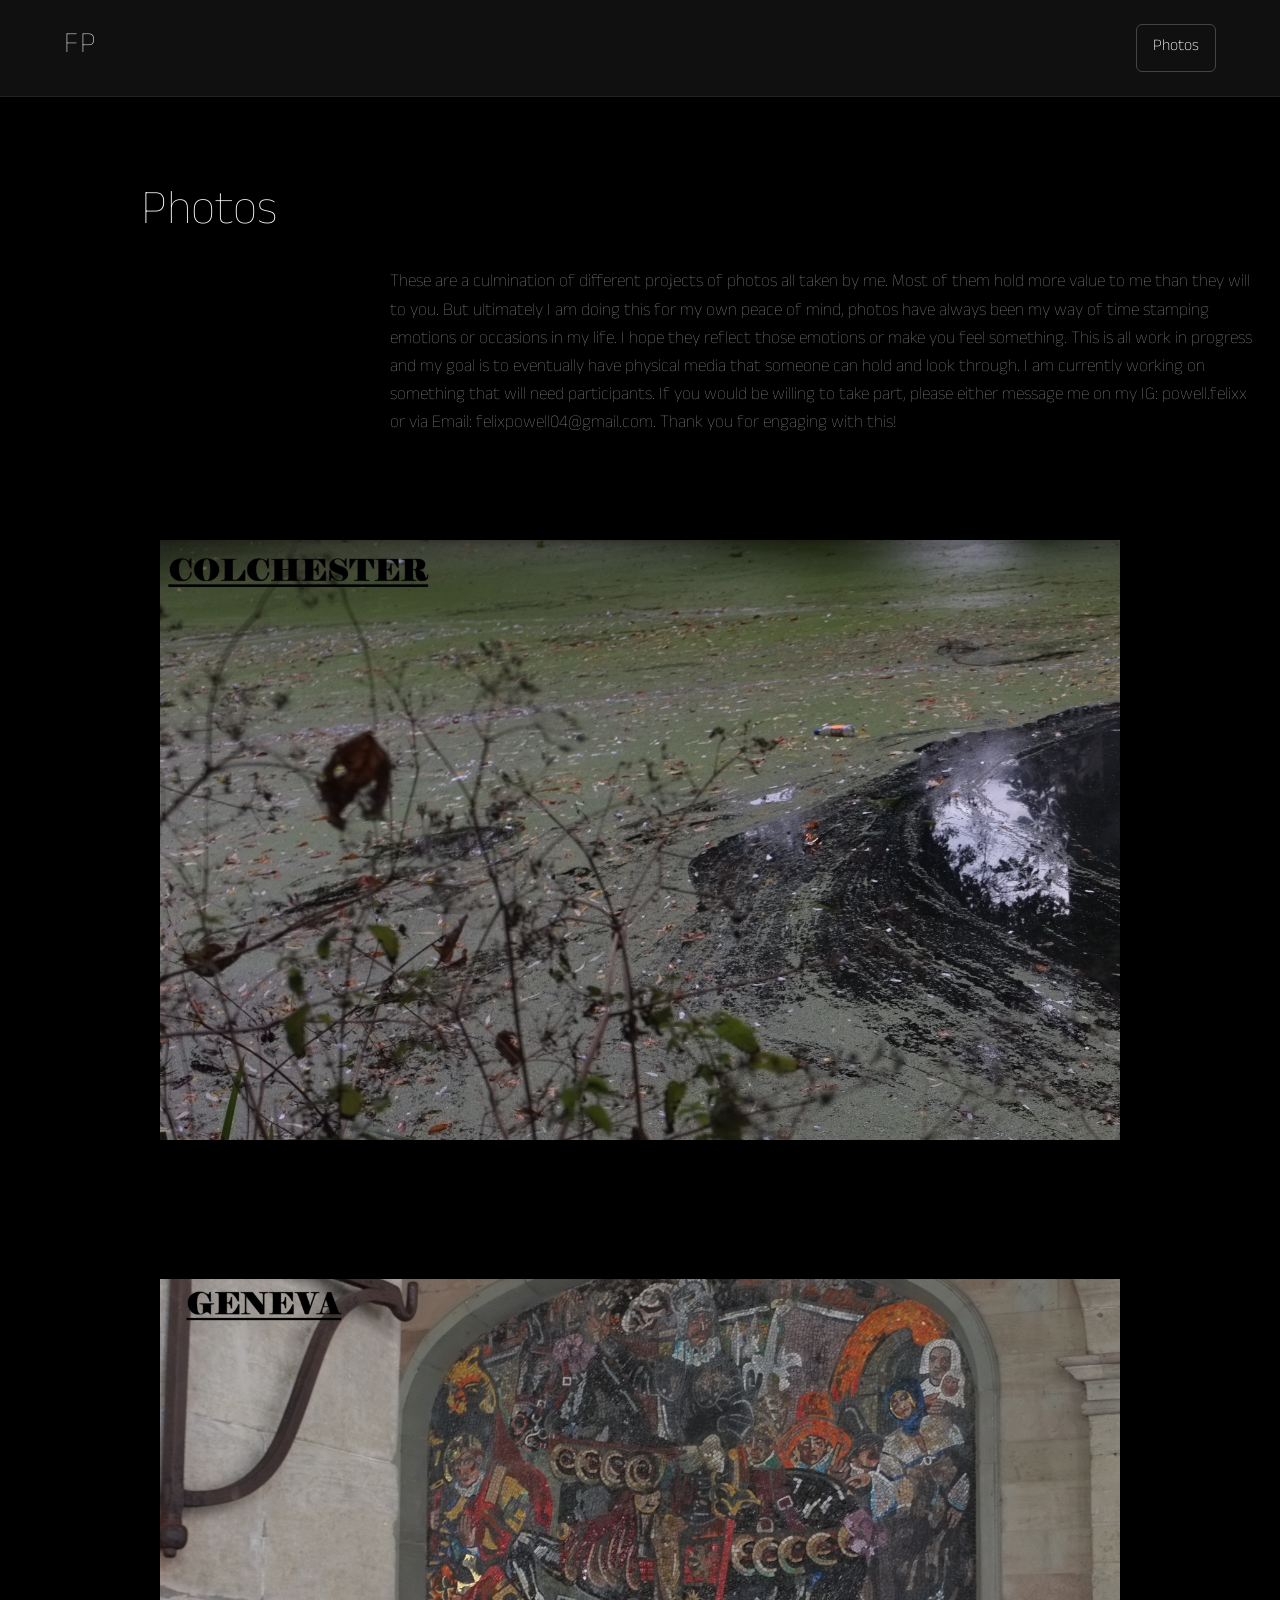
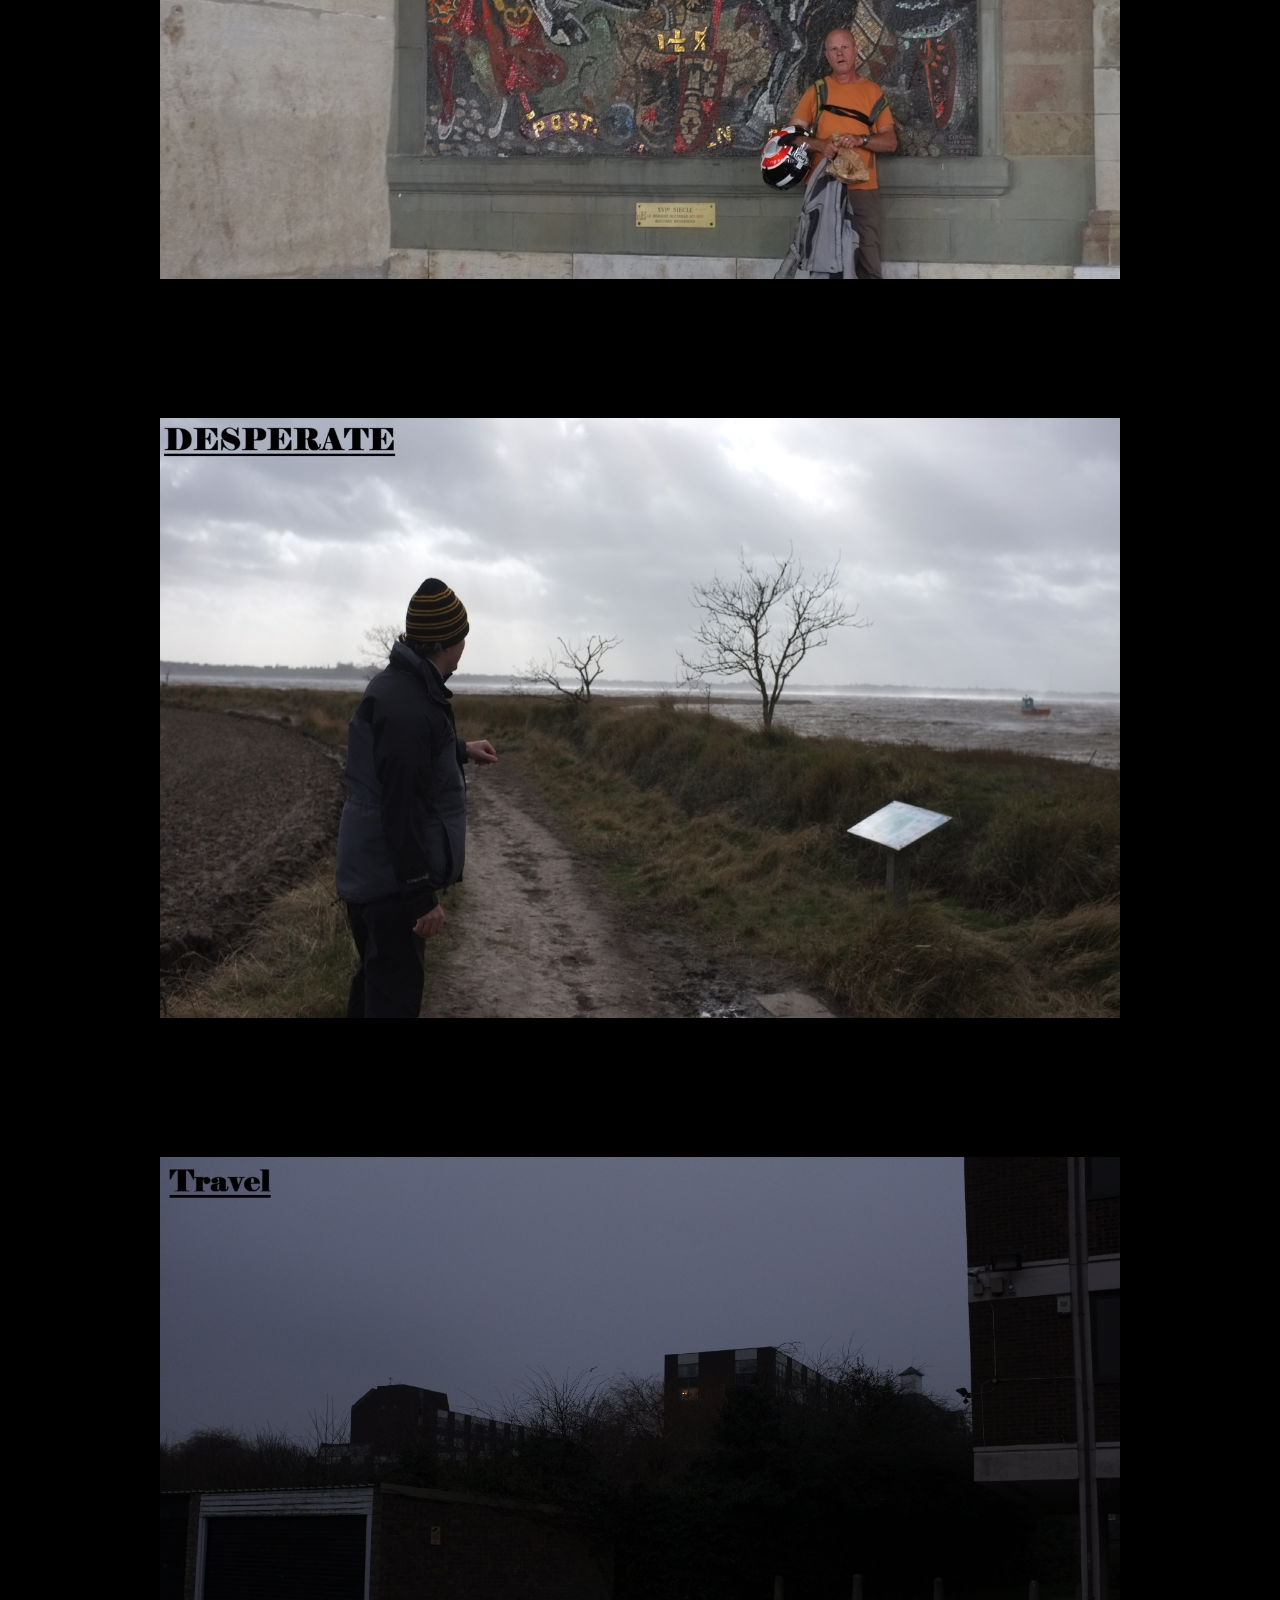
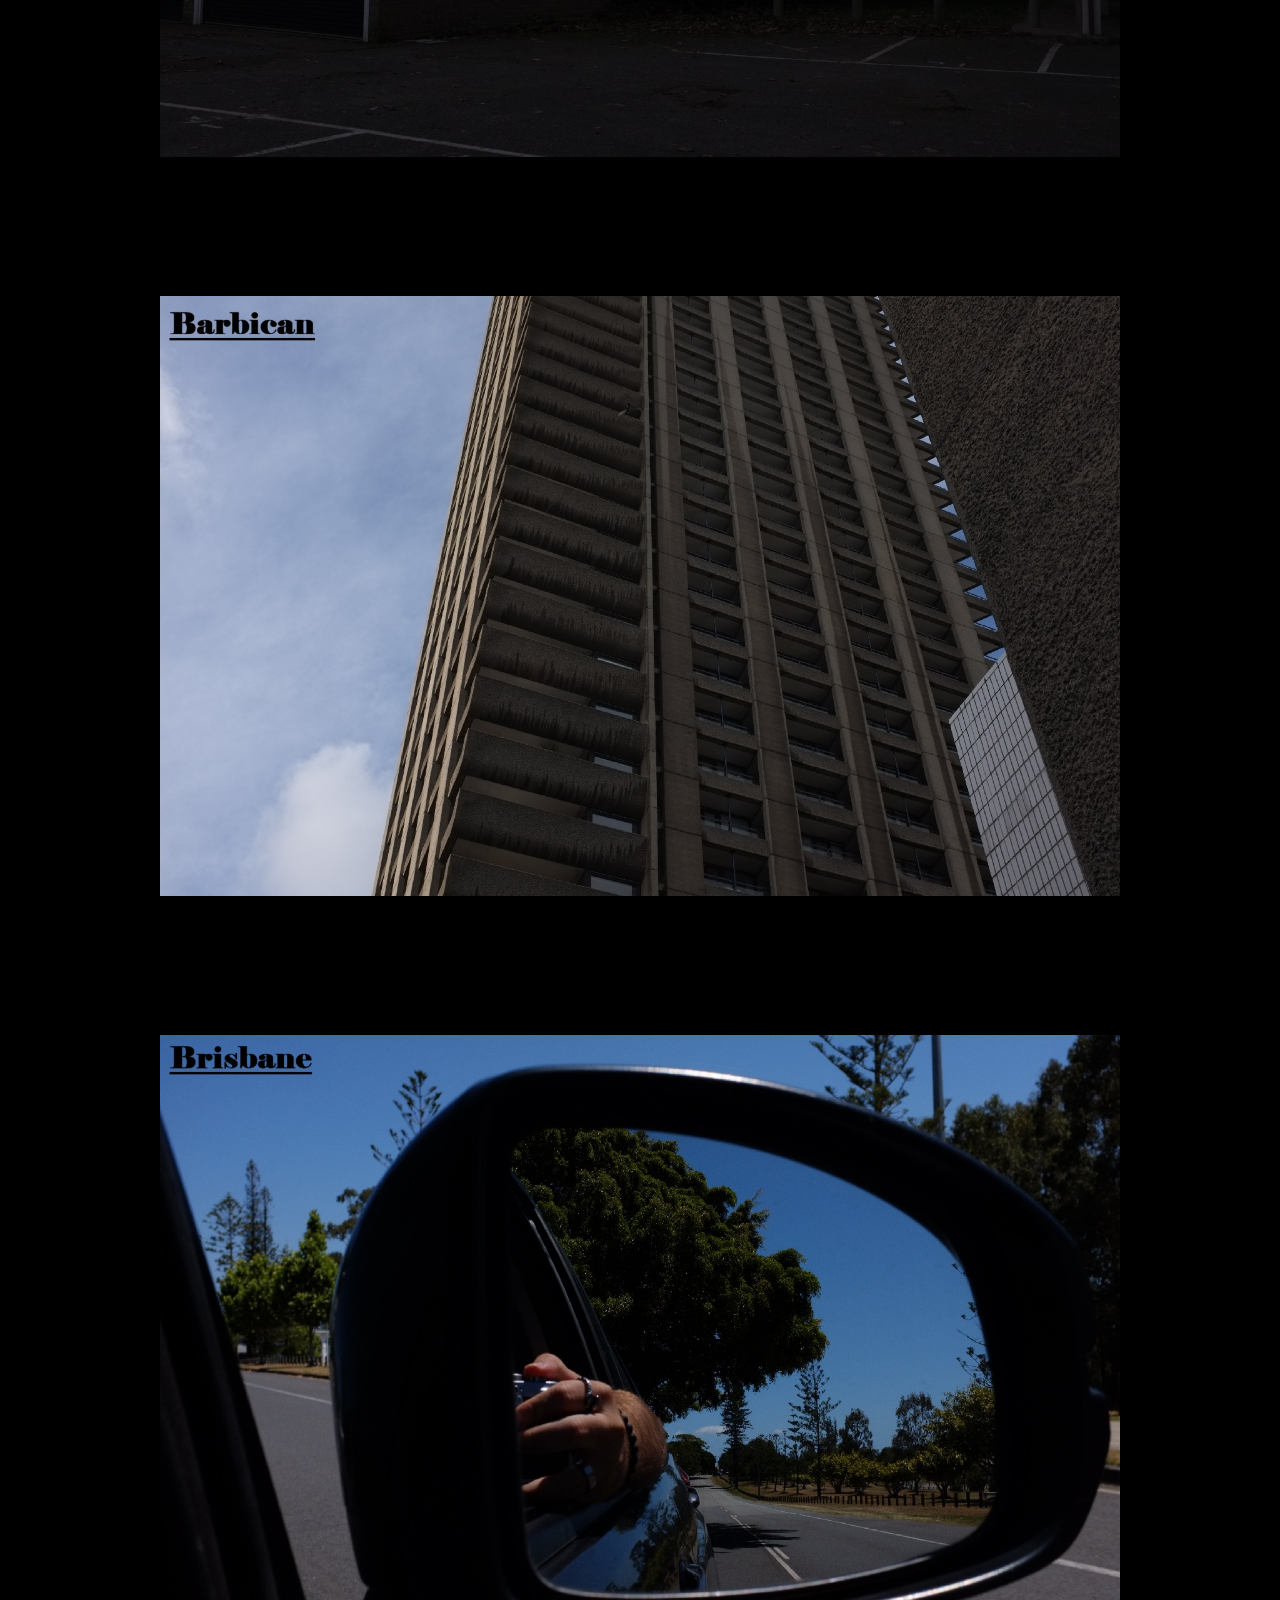
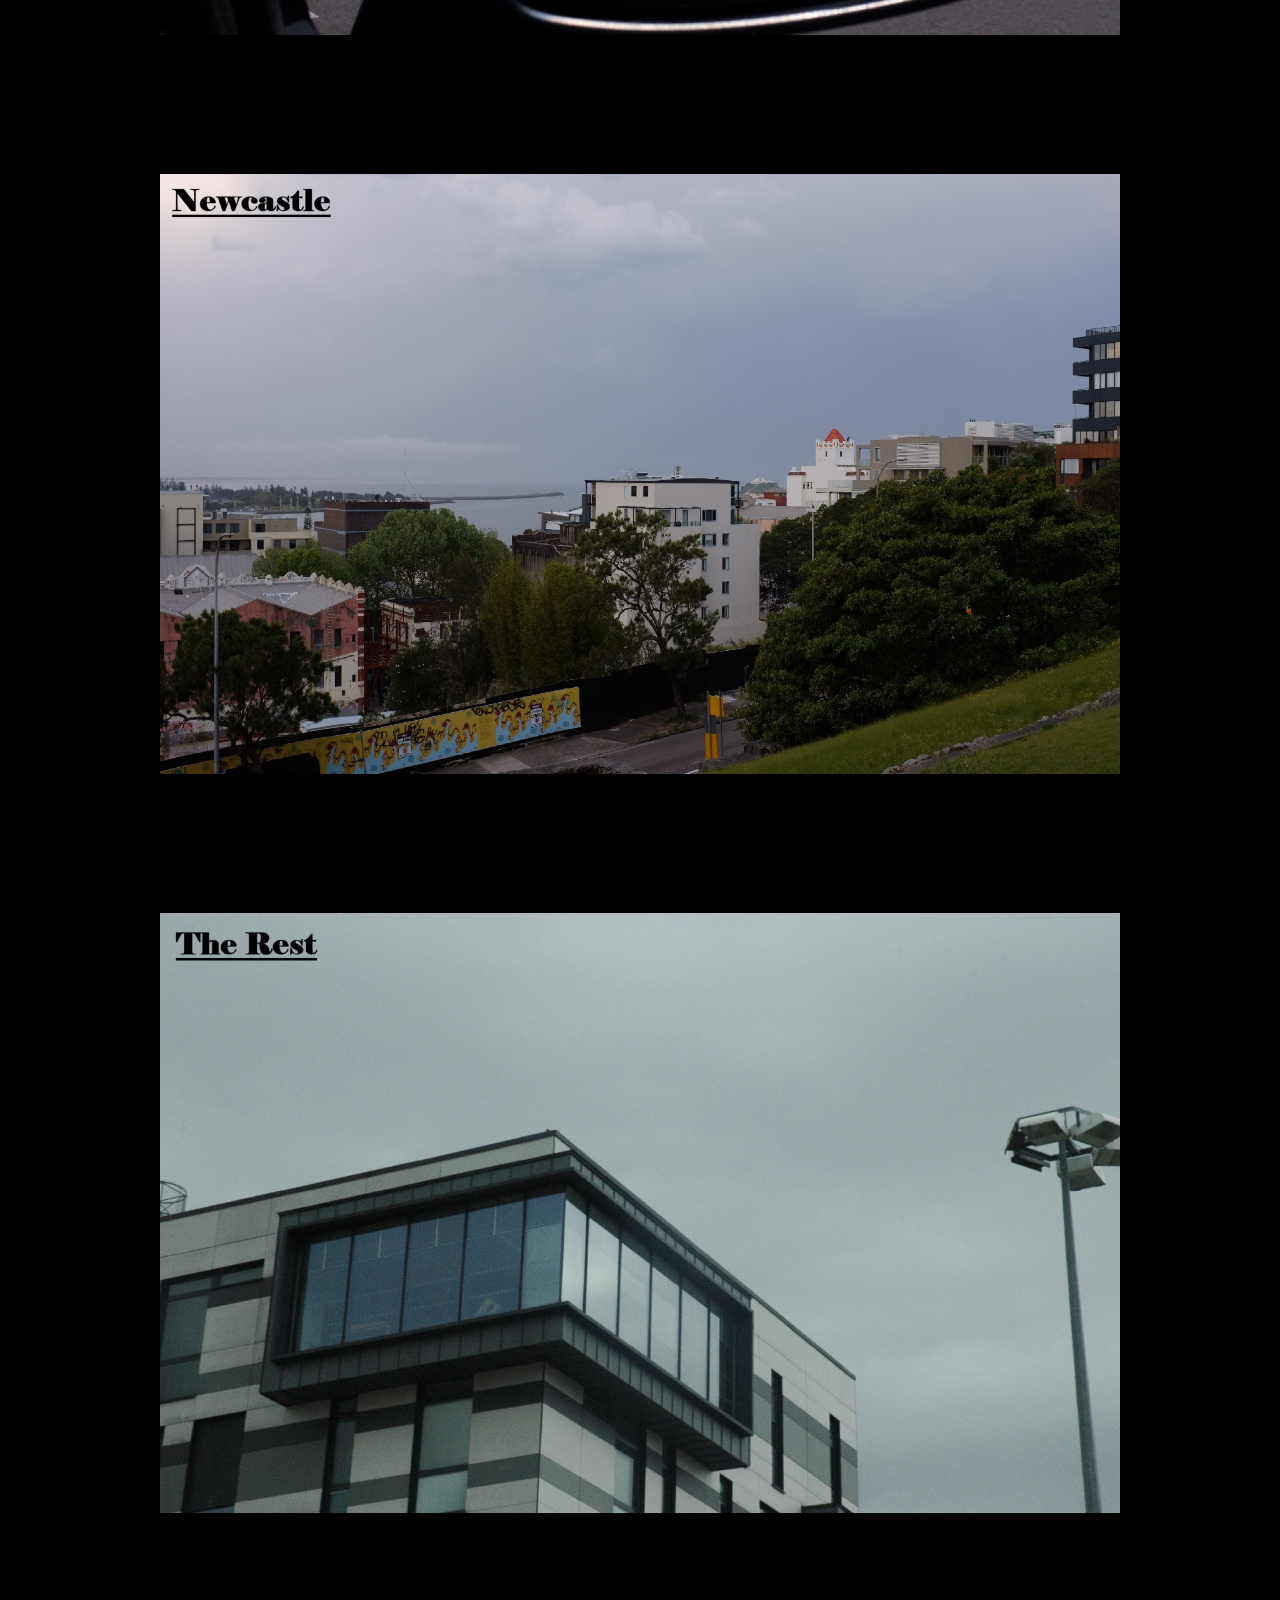
<file: index.html>
<!DOCTYPE html>
<html lang="en">
<head>
    <meta charset="UTF-8">
    <meta name="viewport" content="width=device-width, initial-scale=1.0">
    <title>Photography Portfolio</title>
    <link rel="preconnect" href="https://fonts.googleapis.com">
    <link rel="preconnect" href="https://fonts.gstatic.com" crossorigin>
    <link href="https://fonts.googleapis.com/css2?family=Anek+Devanagari:wght@100..800&display=swap" rel="stylesheet">
    <link rel="stylesheet" href="styles.css">
</head>
<body>

    <header>
        <h1>FP</h1>

        <details class="menu">
            <summary>Photos</summary>
            <nav>
                <a href="./index.html">Main</a>
                <a href="./IntheCity.html">Travelling - In the City</a>  
                <a href="./OntheRoad.html">Travelling - On Road</a>
                <a href="./ProjectOne.html">Colchester River</a>
                <a href="./ProjectTwo.html">Geneva</a>
                <a href="./ProjectThree.html">Desperate</a>
                <a href="./ProjectFour.html">Travel to College</a>
                <a href="./ProjectFive.html">Barbican</a>
                <a href="./ProjectSix.html">Brisbane</a>
                <a href="./Newcastle.html">Newcastle</a>
                <a href="./TheRest.html">The Rest</a>
            </nav>
        </details>
    </header>

    <main>

        <section class="hero">
            <h2>Photos</h2>
            <p>These are a culmination of different projects of photos all taken by me. Most of them hold more value to me than they will to you. 
                But ultimately I am doing this for my own peace of mind, photos have always been my way of time stamping emotions or occasions in my life. 
                I hope they reflect those emotions or make you feel something. This is all work in progress and my goal is to eventually have physical media that someone can hold
                and look through.
                I am currently working on something that will need participants. If you would be willing to take part, please either message me on my 
                IG: powell.felixx or via Email: felixpowell04@gmail.com. Thank you for engaging with this!</p>


        </section>

        <section class="photo-feed">
            <a href="./ProjectOne.html">
            <article class="photo-item">
                <img src="images/colch.jpg" alt = "Landscape">
            </article>
            </a>
            
            <a href="./ProjectTwo.html">
            <article class="photo-item">
                <img src="images/Untitled.jpg" alt = "Landscape">
            </article>
            </a>
            
            <a href="./ProjectThree.html">
            <article class="photo-item">
                <img src="images/Desperate3.jpg" alt = "Landscape">
            </article>
            </a>

            <a href="./ProjectFour.html">
            <article class="photo-item">
                <img src="images/TravelCover.jpg" alt = "Landscape">
            </article>
            </a>

            <a href="./ProjectFive.html">
            <article class="photo-item">
                <img src="images/BarbicanCover.jpg" alt = "Landscape">
            </article>
            </a>

            <a href="./ProjectSix.html">
            <article class="photo-item">
                <img src="images/BrisbaneCover.jpg" alt = "Landscape">
            </article>
            </a>

            <a href="./Newcastle.html">
            <article class="photo-item">
                <img src="images/NewcastleCover.jpg" alt = "Landscape">
            </article>
            </a>
            
            <a href="./TheRest.html">
            <article class="photo-item">
                <img src="images/TheRestCover.jpg" alt = "Landscape">
            </article>
            </a>

        </section>

    </main>

</body>
</html>
</file>
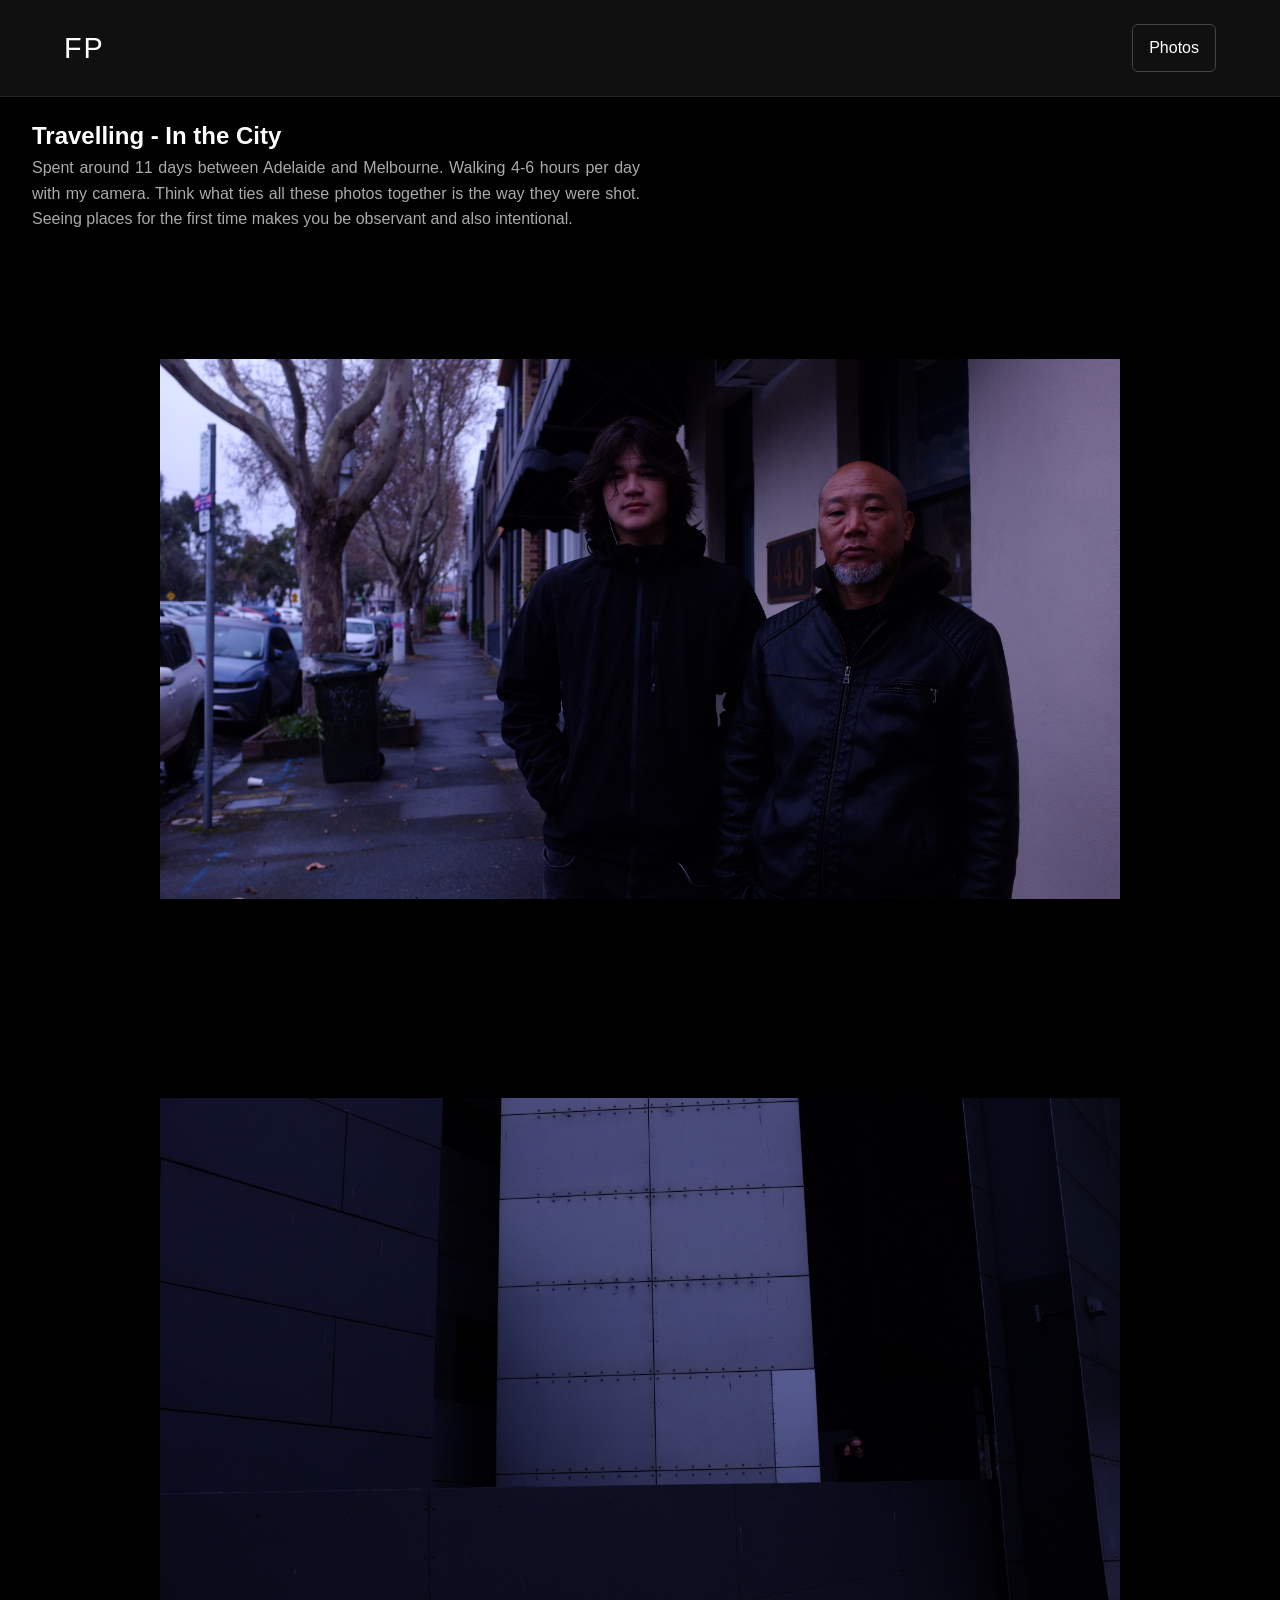
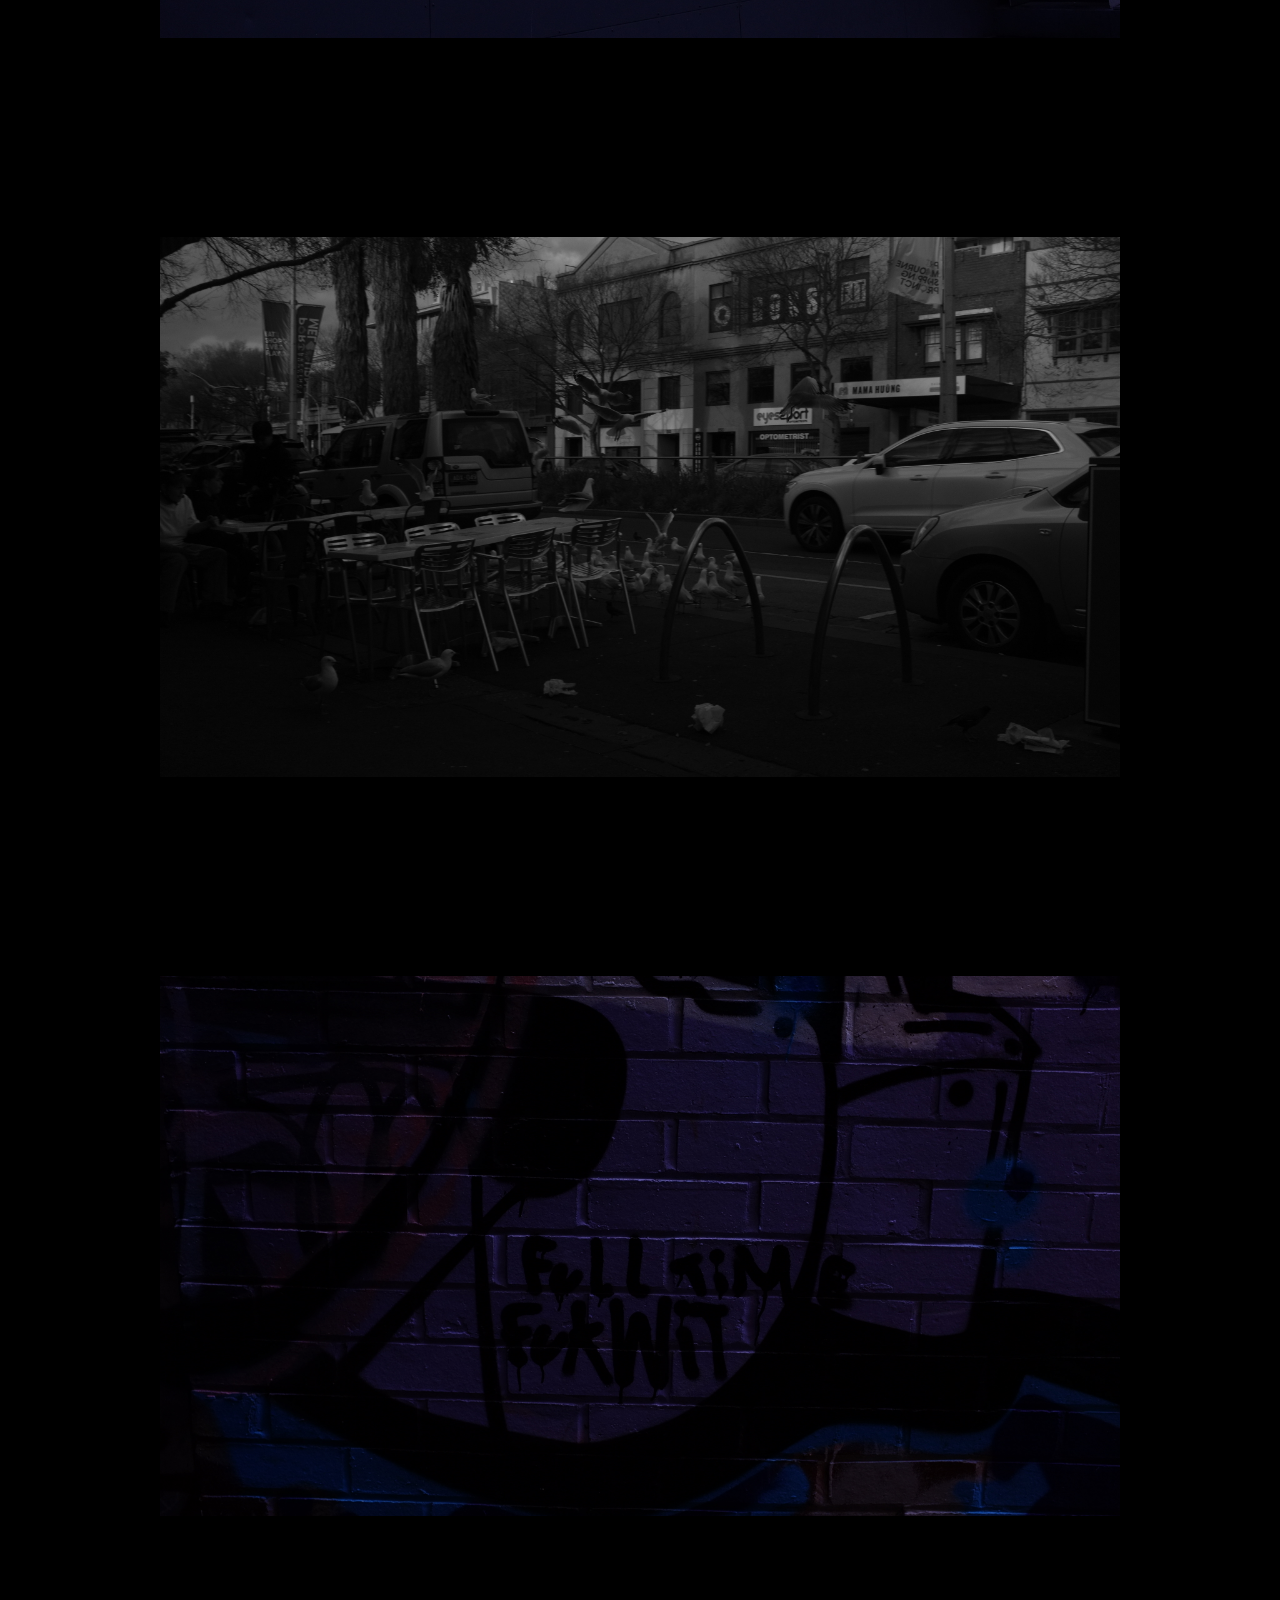
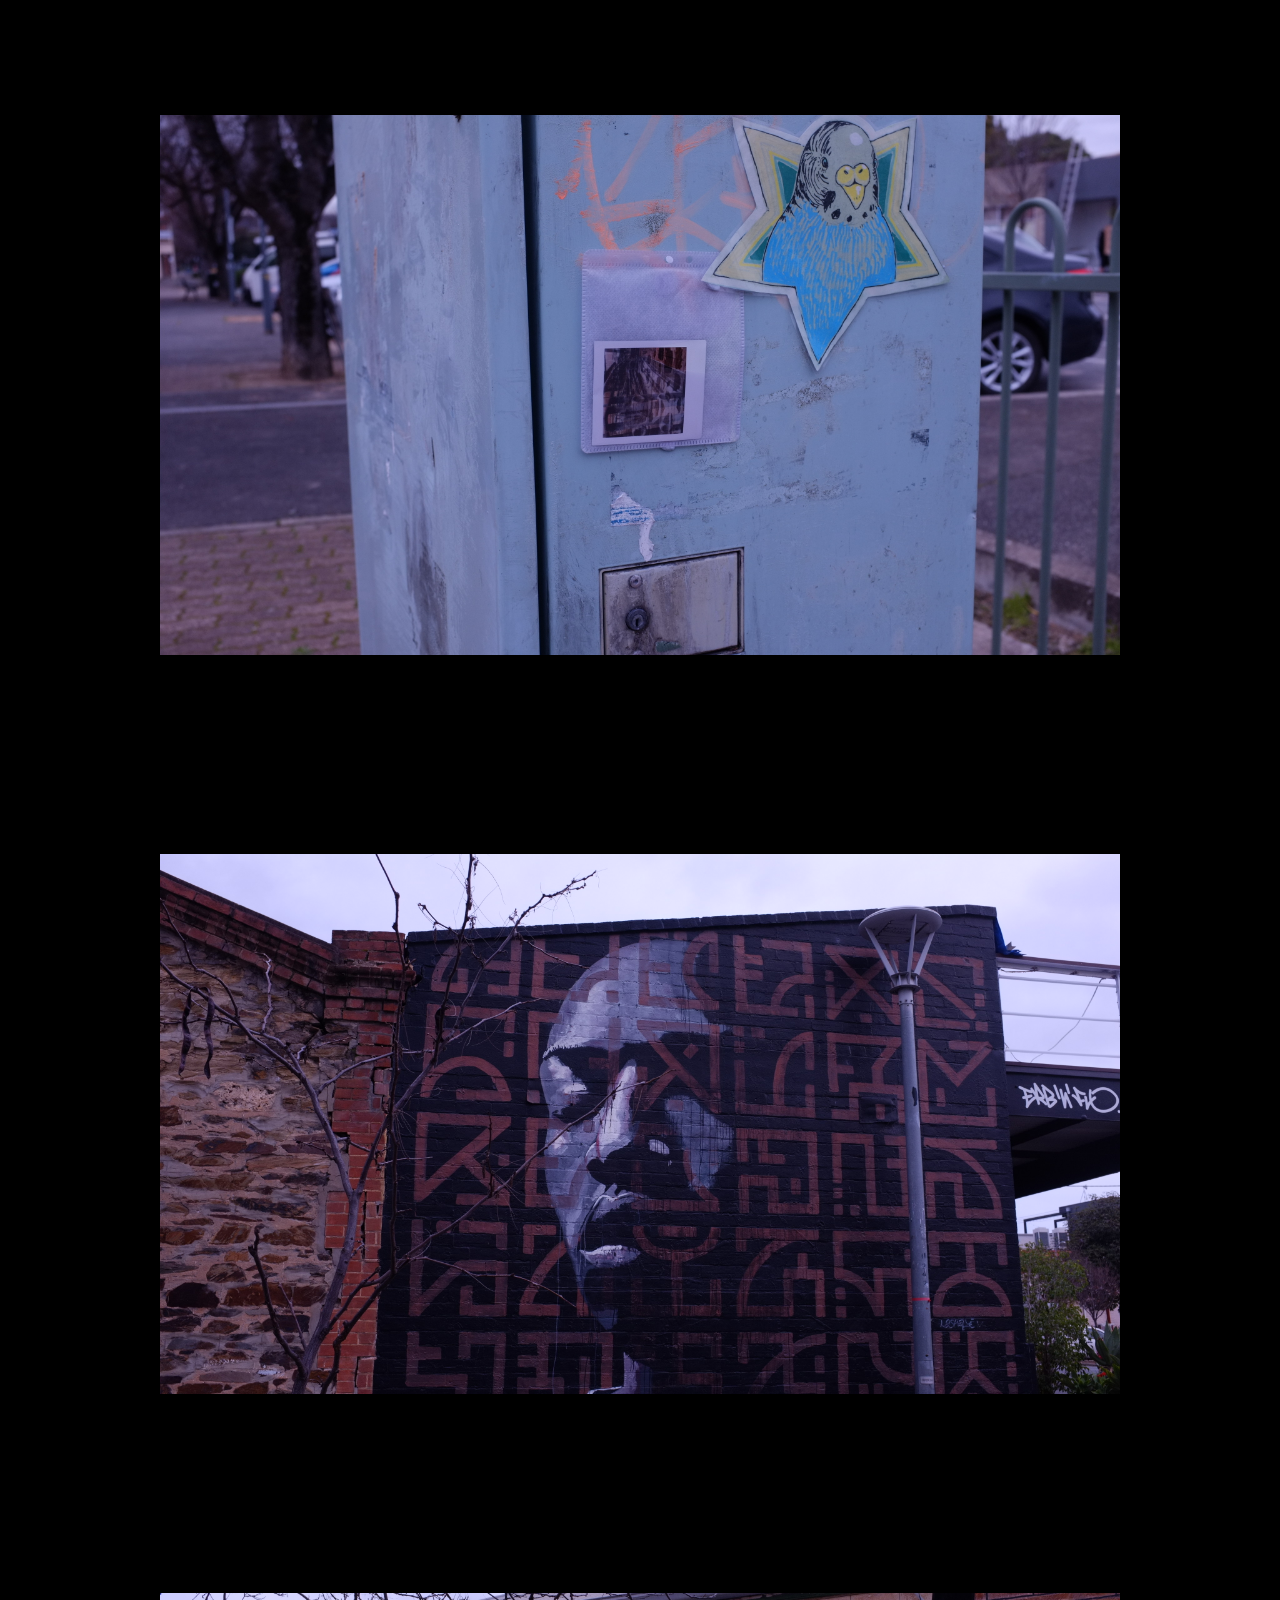
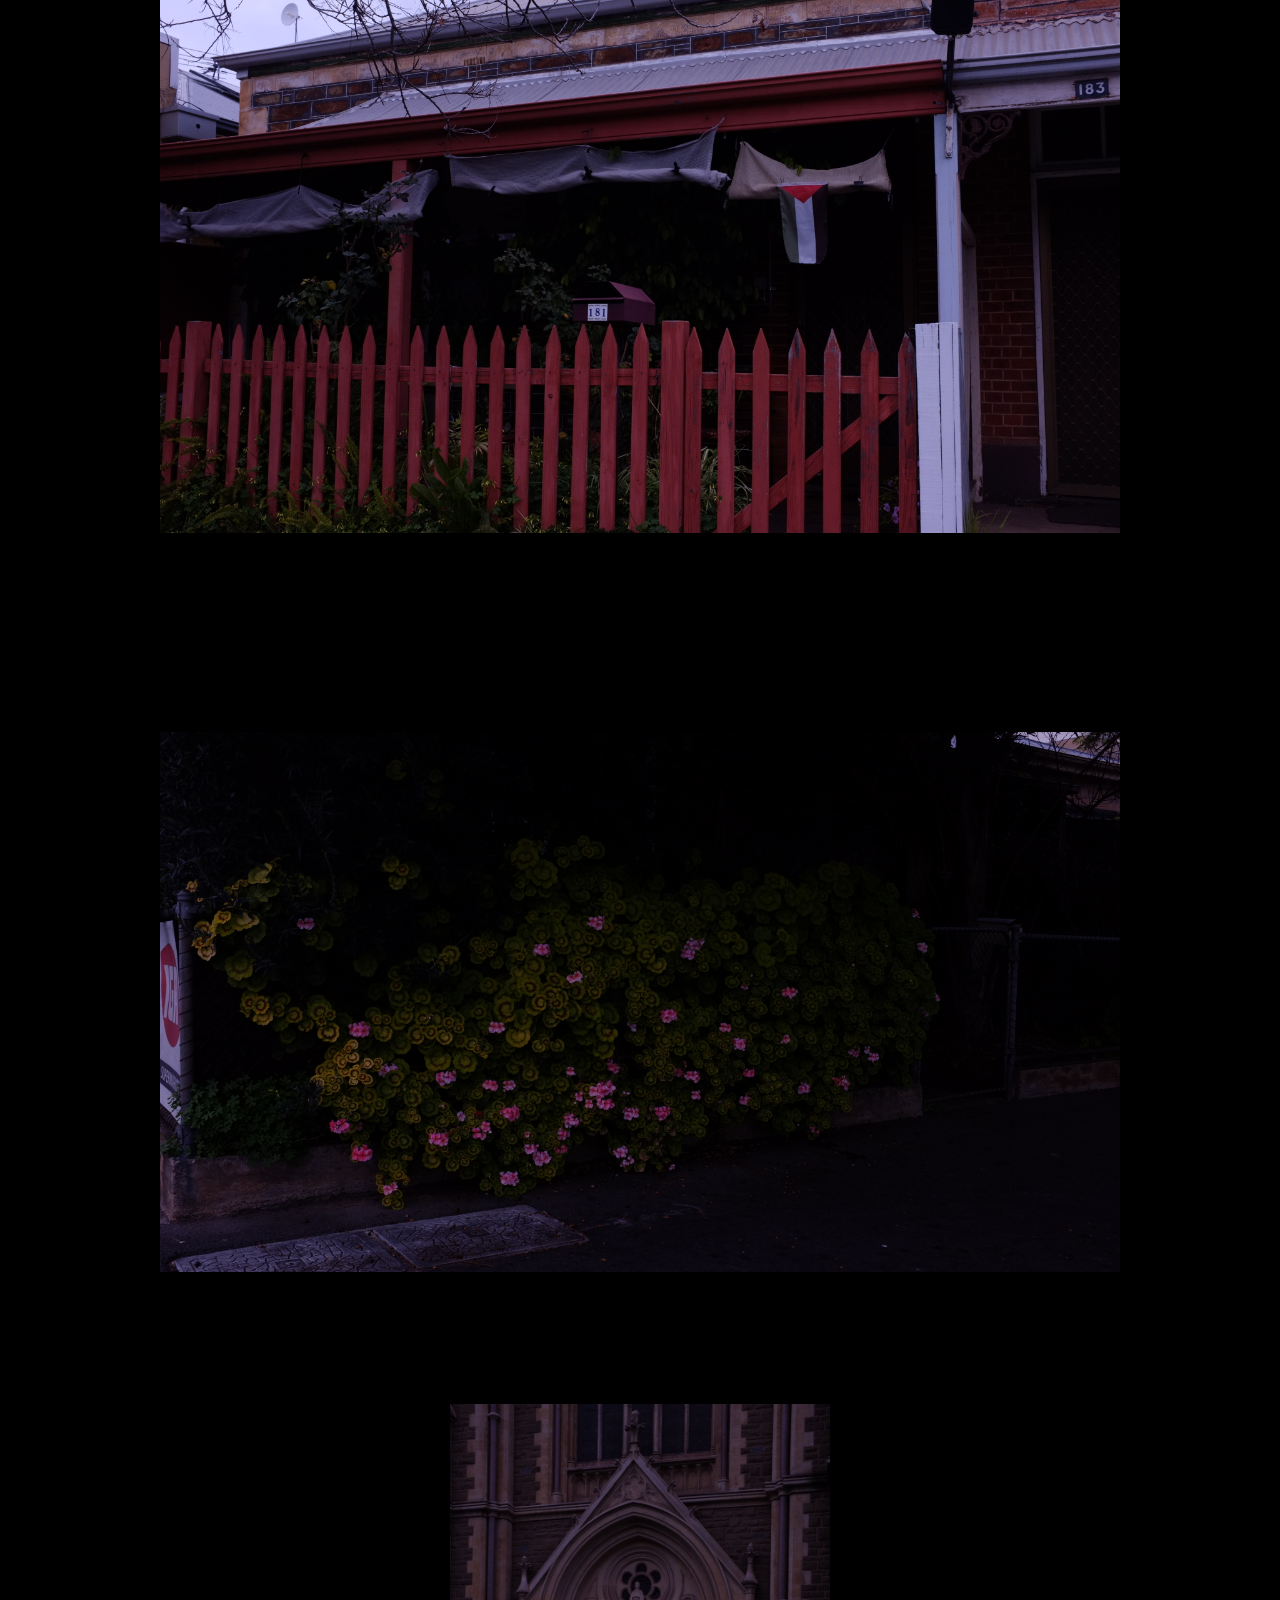
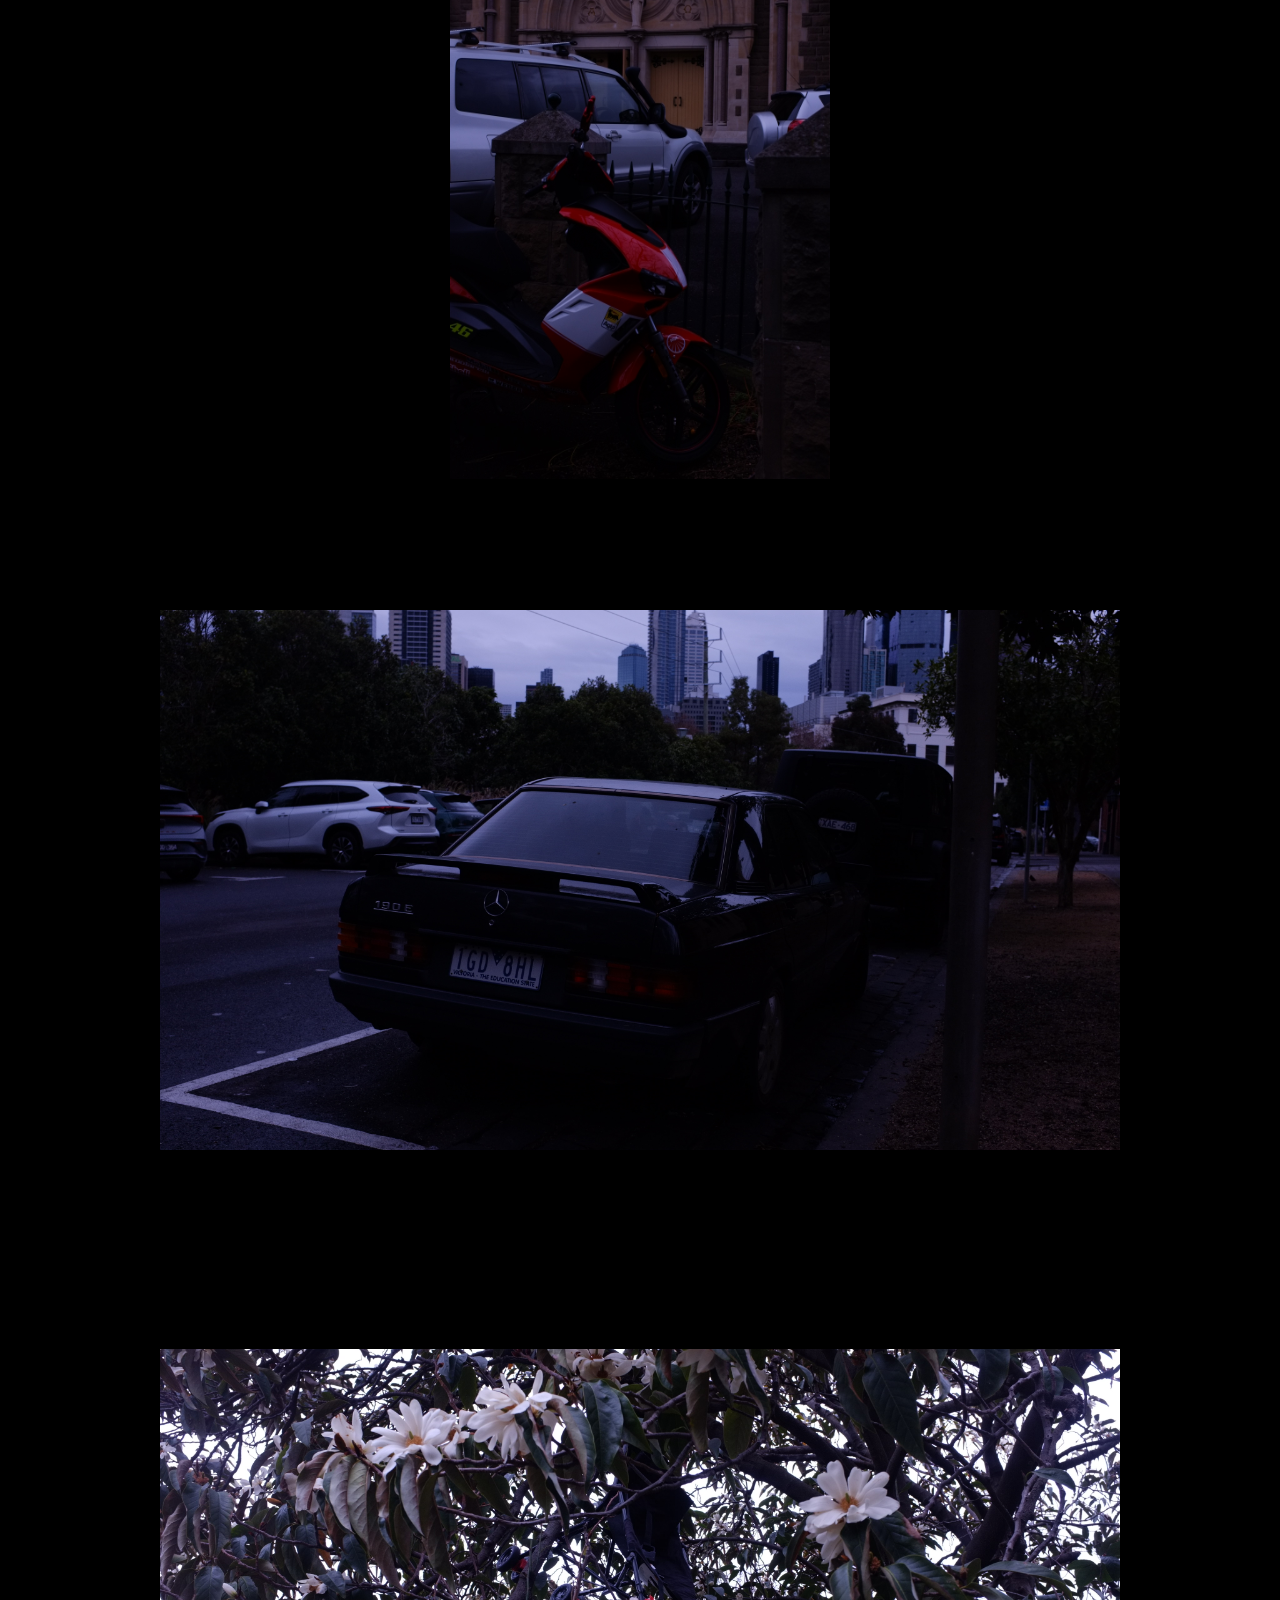
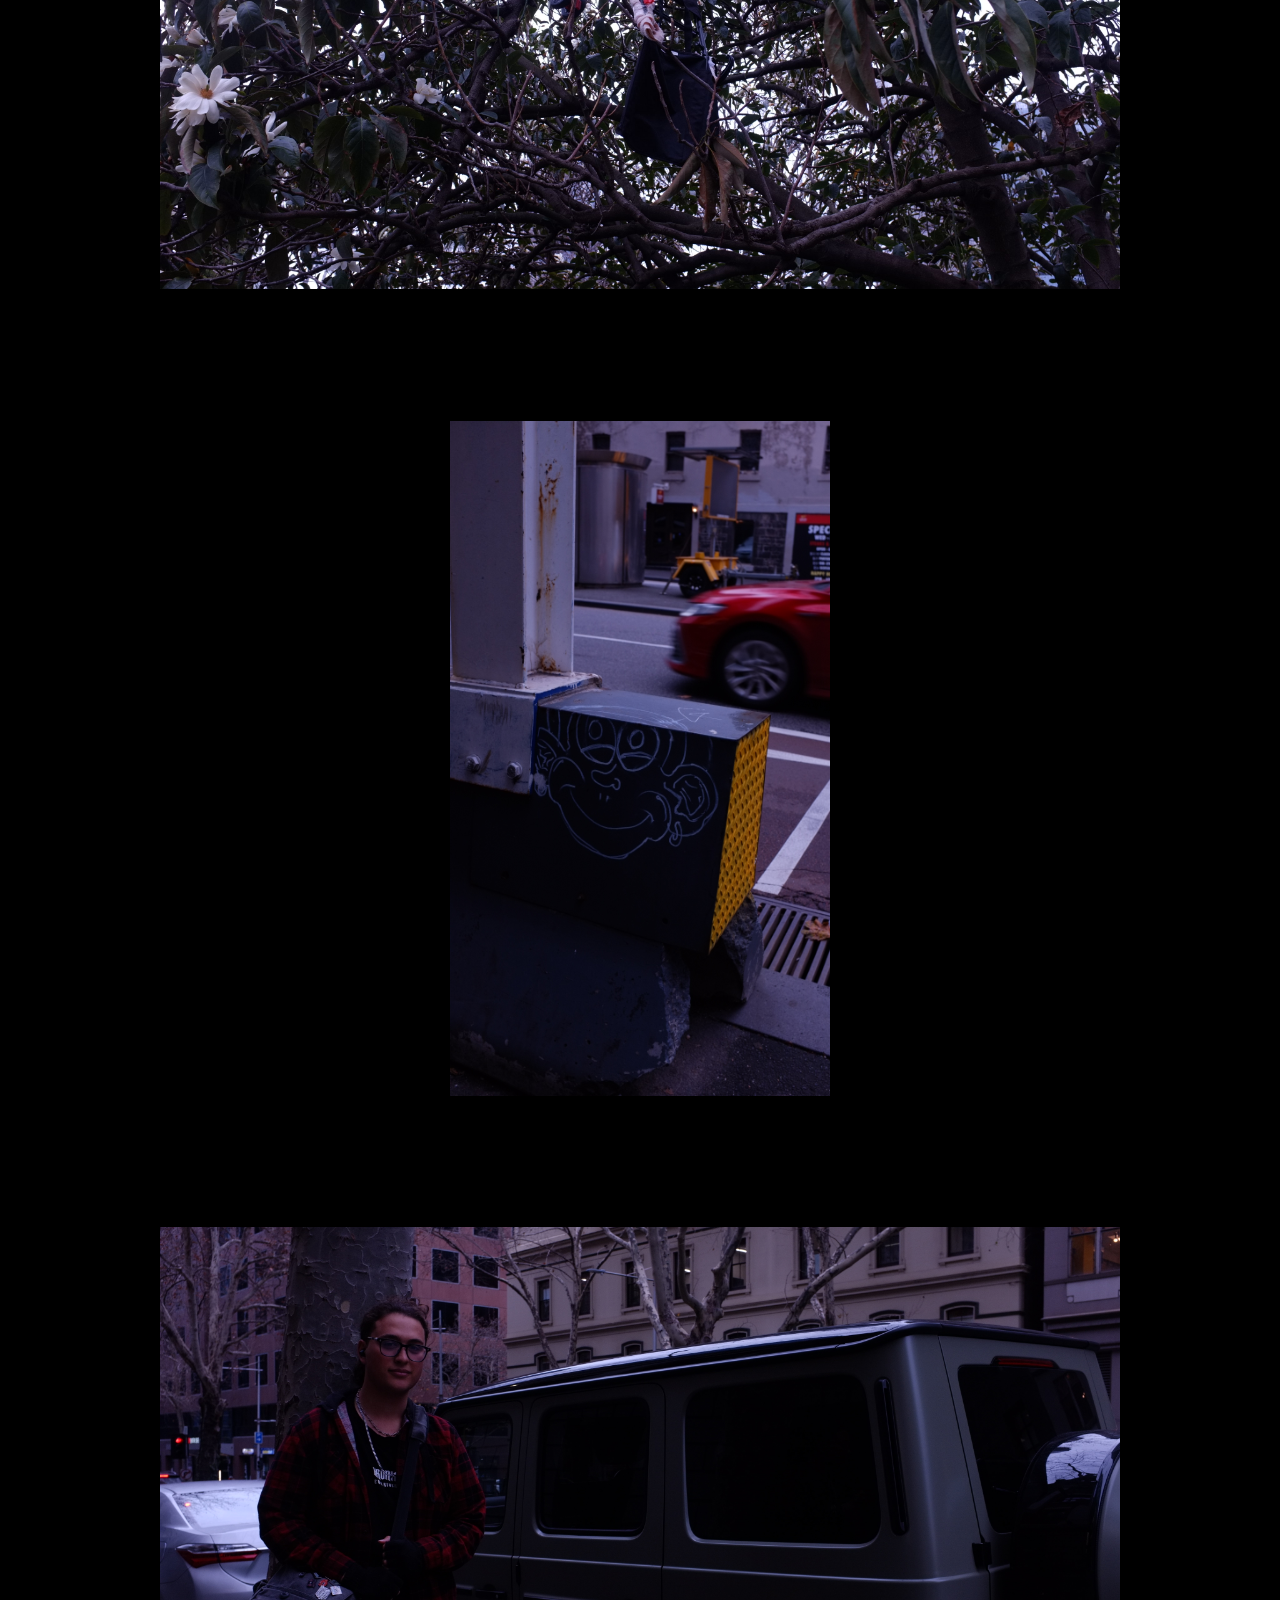
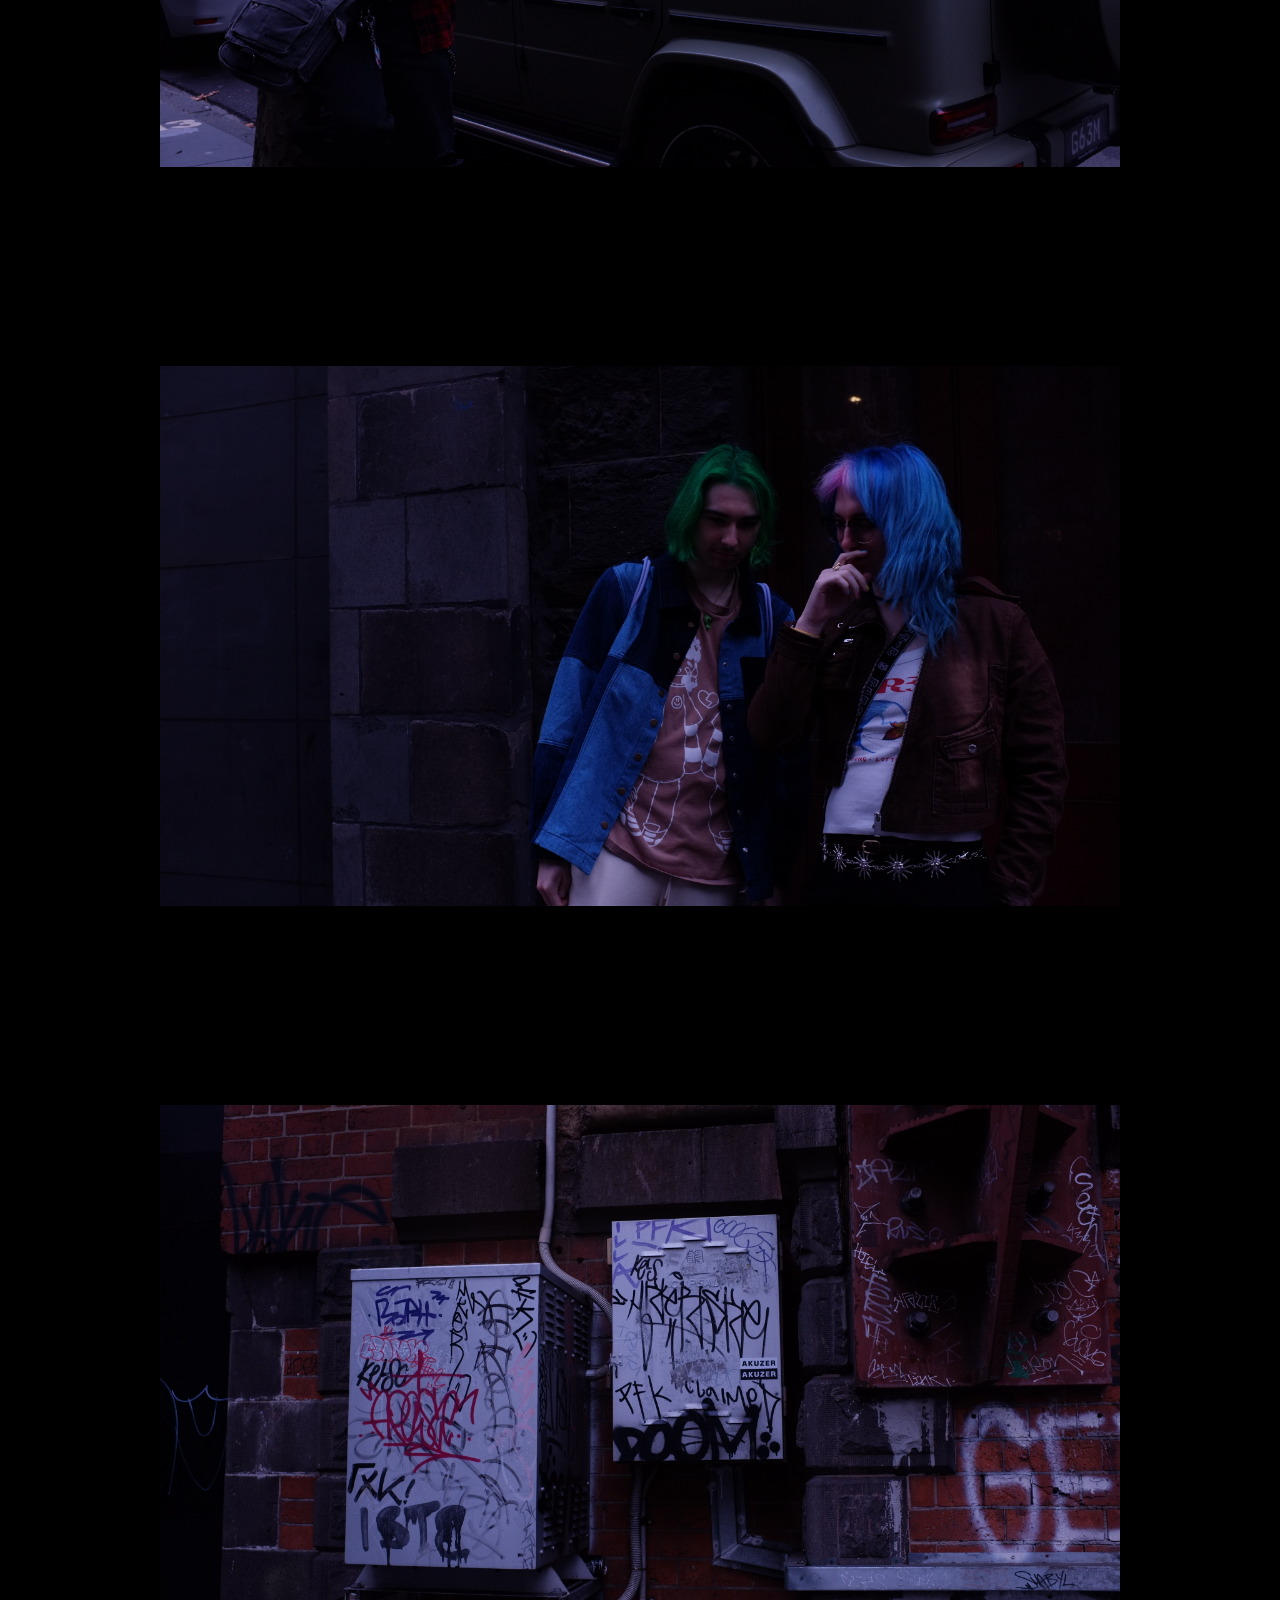
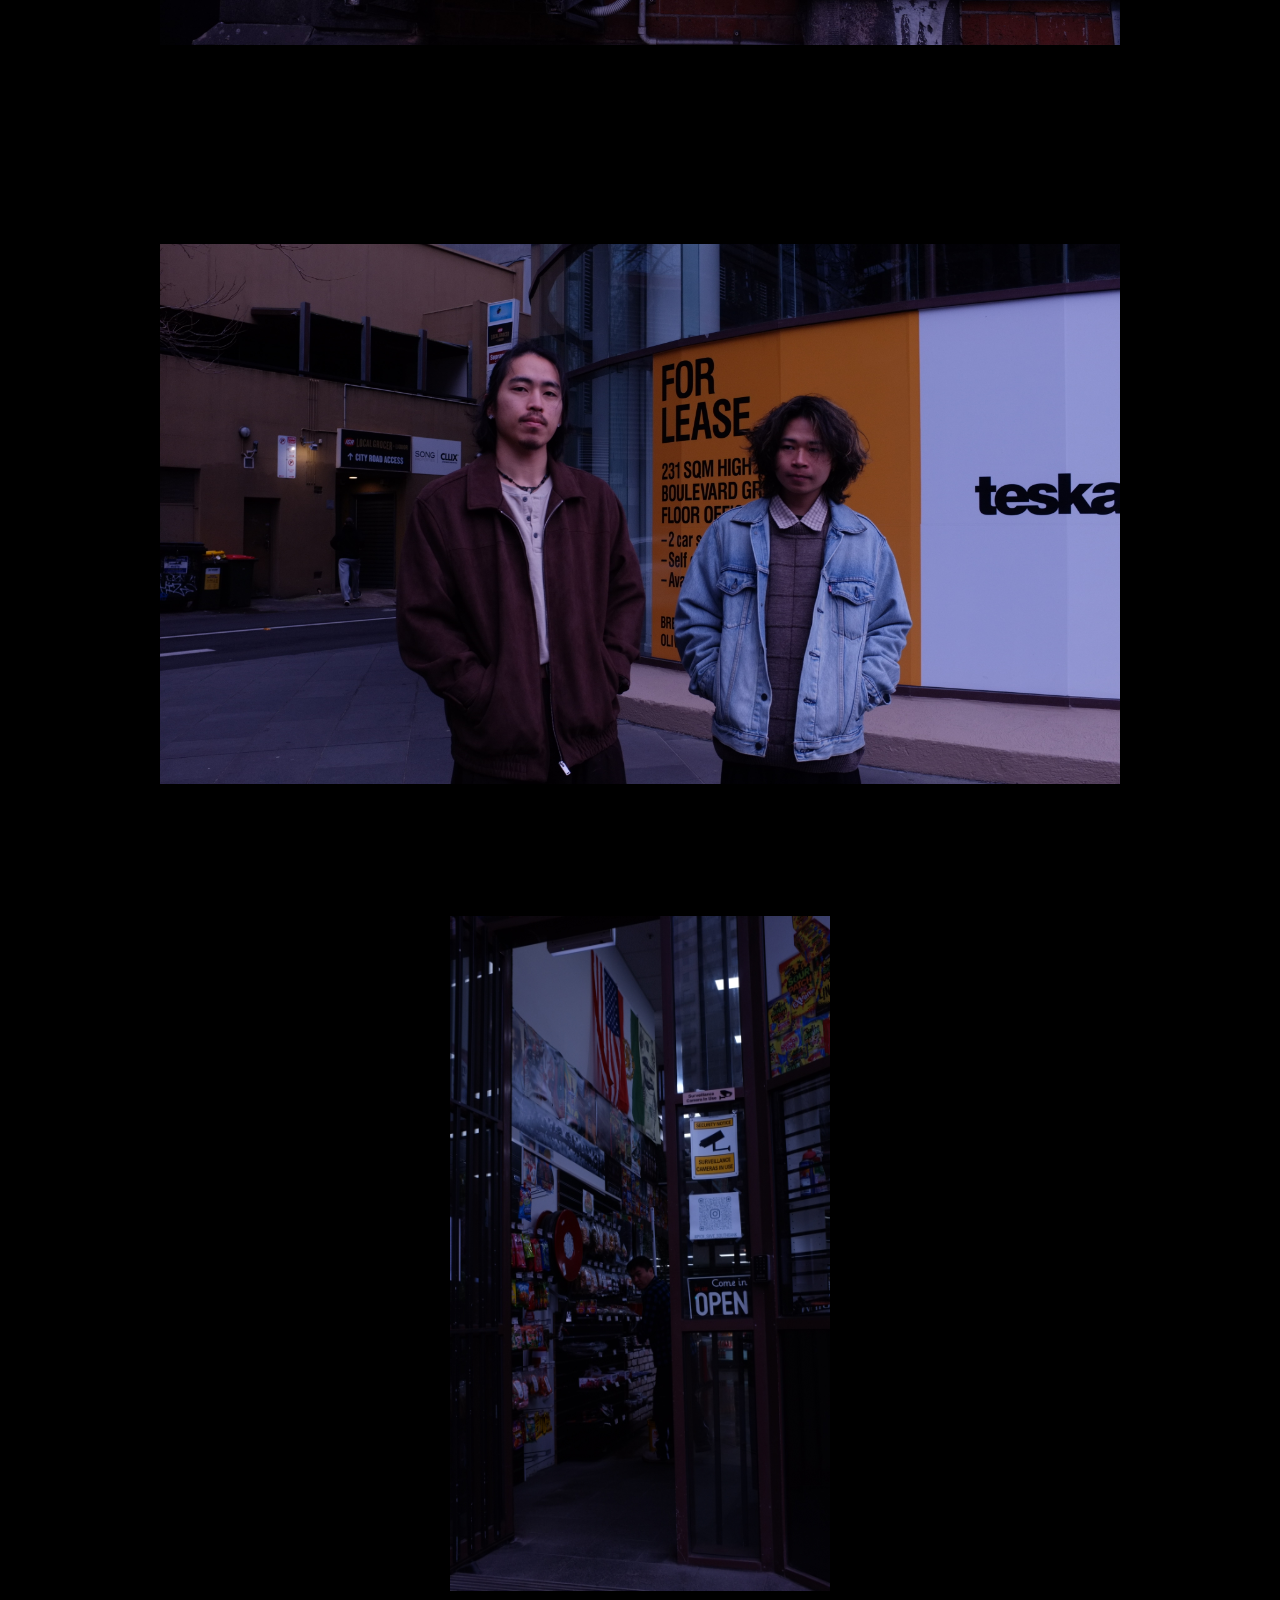
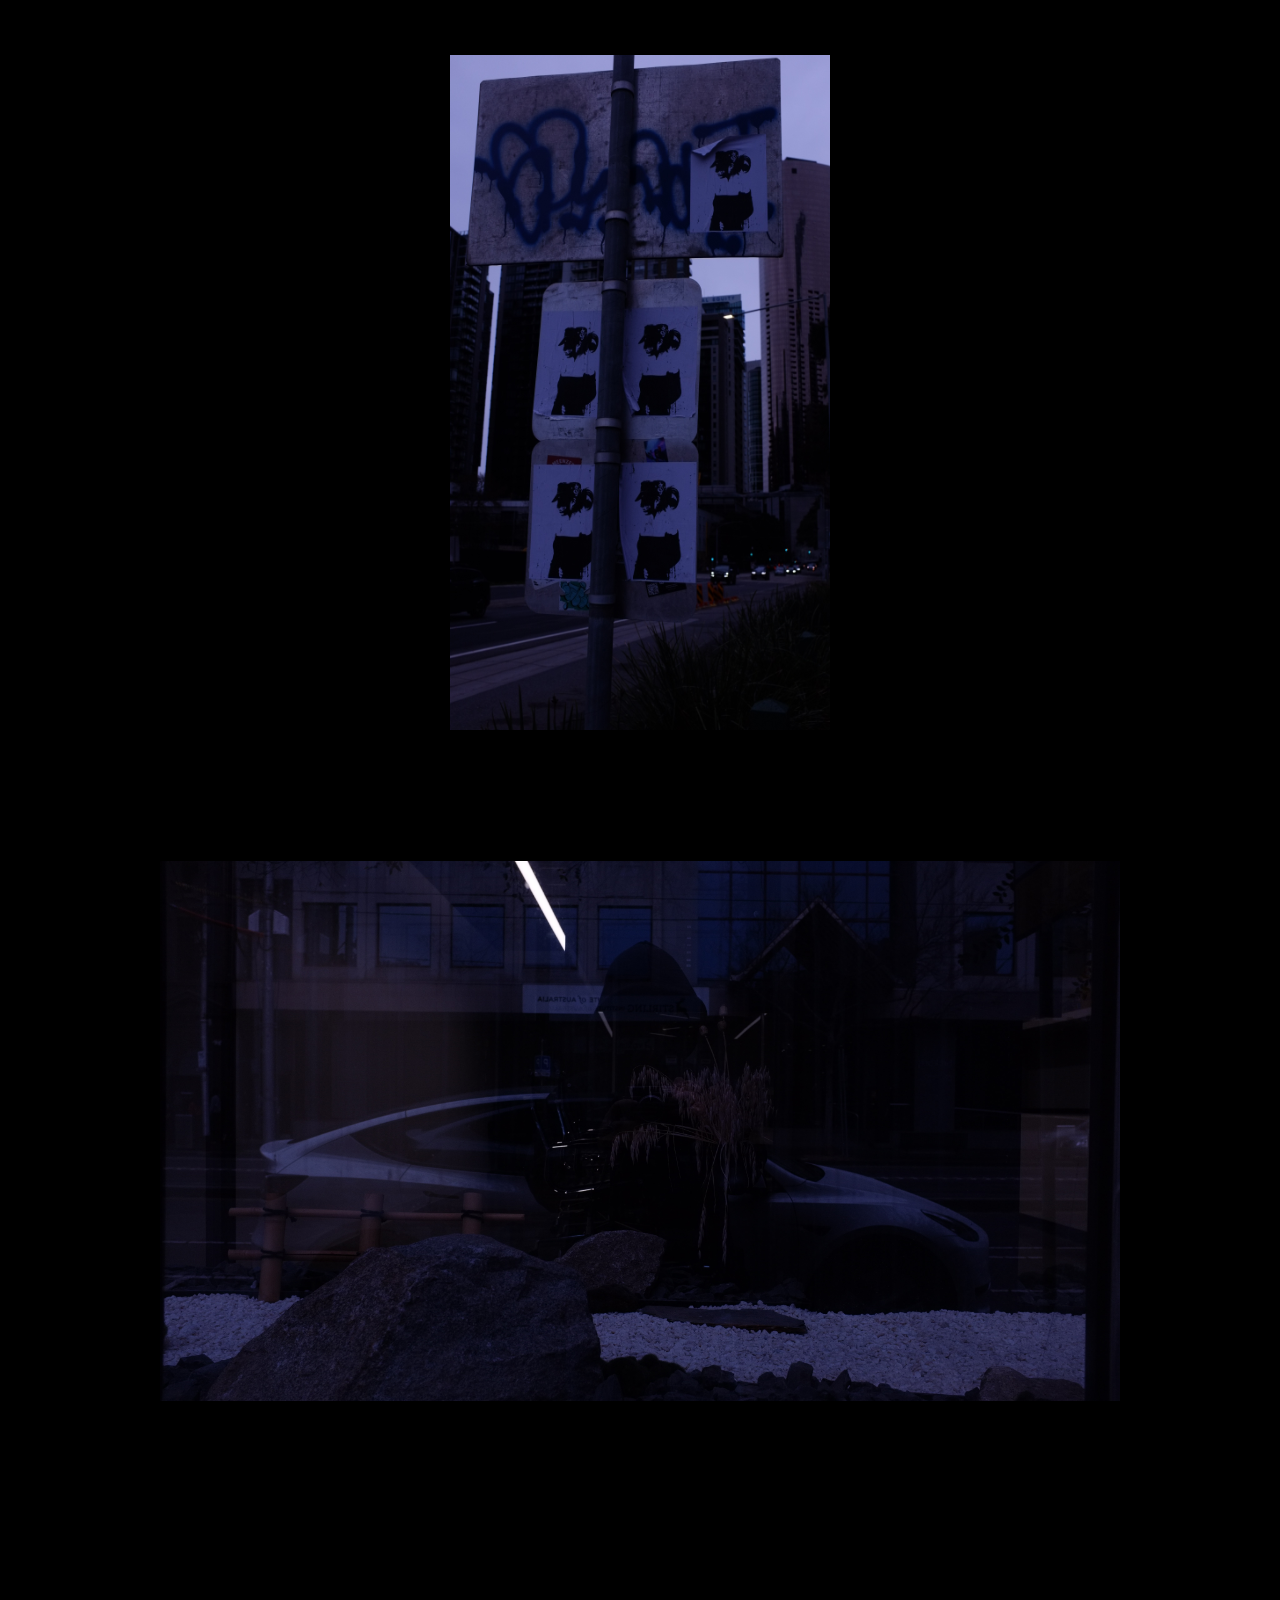
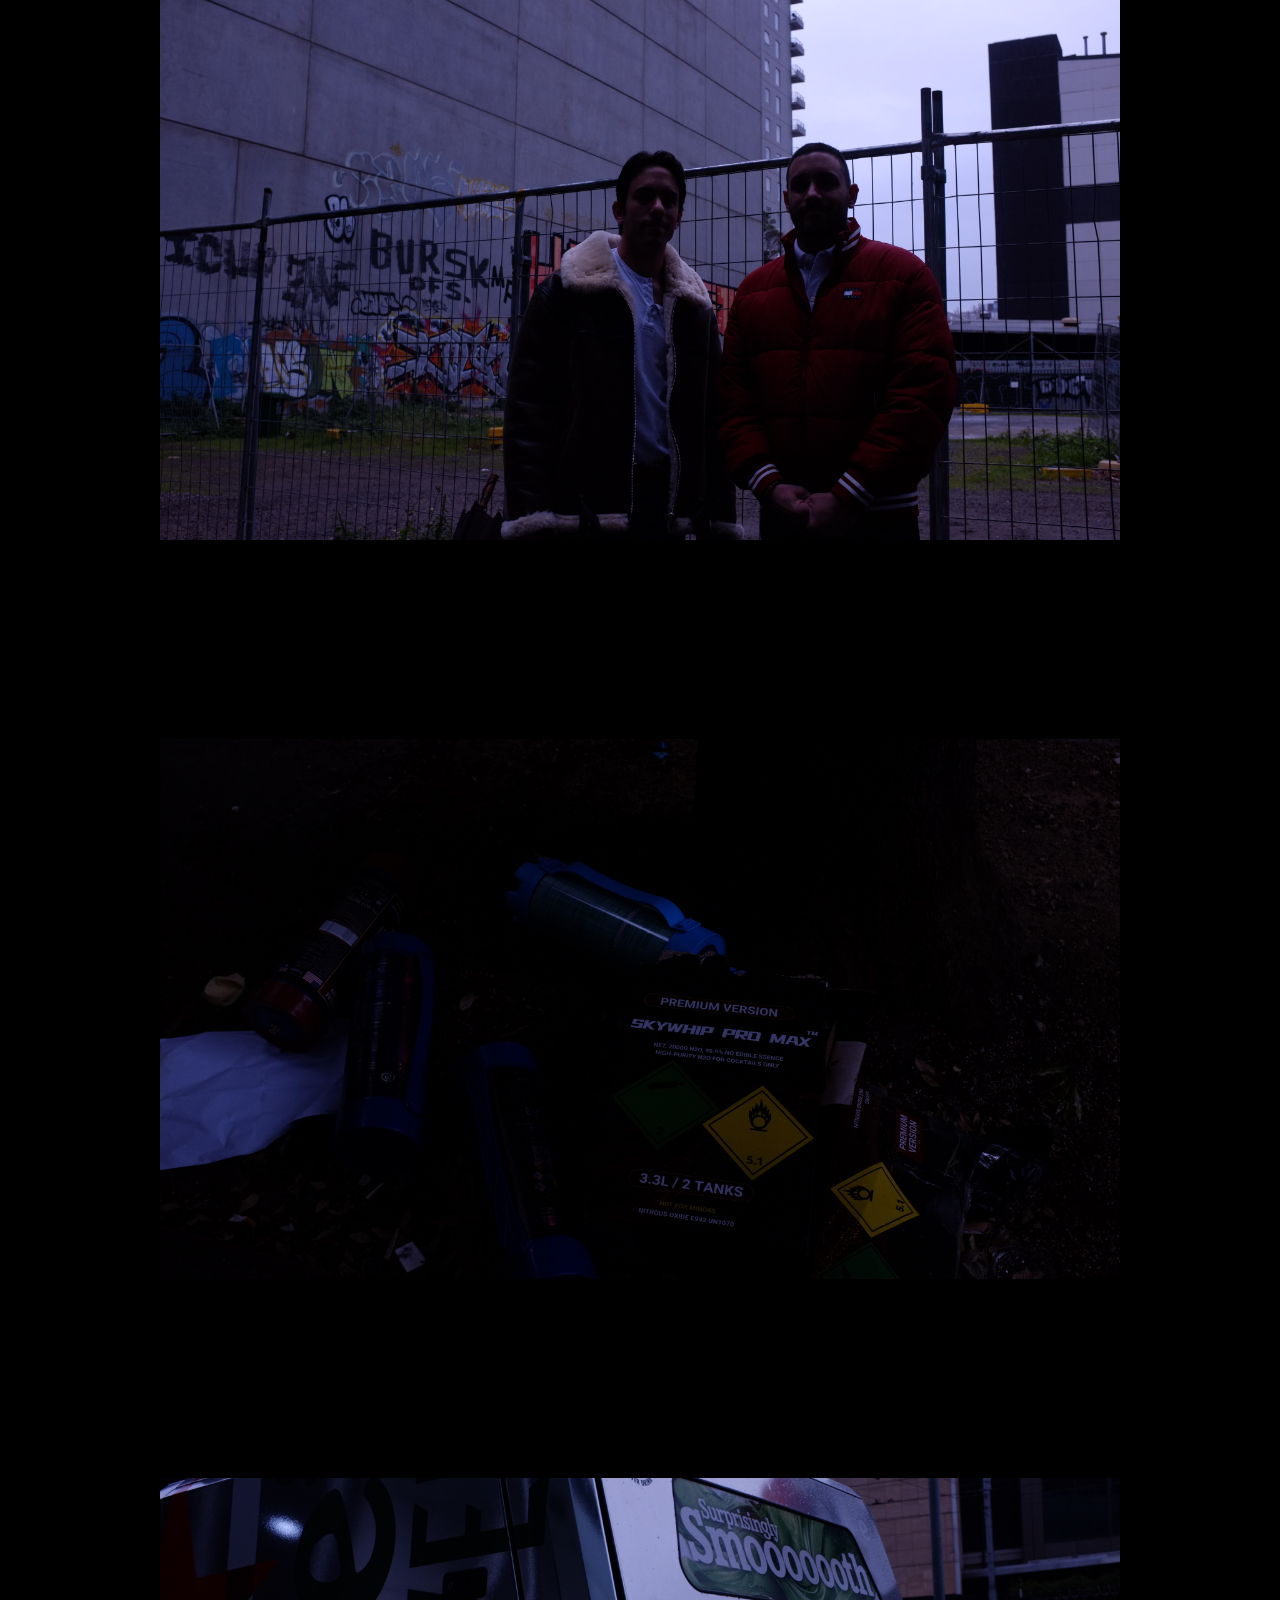
<file: IntheCity.html>
<!DOCTYPE html>
<html lang="en">
<head>
    <meta charset="UTF-8">
    <meta name="viewport" content="width=device-width, initial-scale=1.0">
    <title>About - Photography</title>
    <link rel="stylesheet" href="styles.css">
</head>
<body>

    <header>
        <h1>FP</h1>

        <details class="menu">
            <summary>Photos</summary>
            <nav>
                <a href="./index.html">Main</a>
                <a href="./IntheCity.html">Travelling - In the City</a>  
                <a href="./OntheRoad.html">Travelling - On Road</a>
                <a href="./ProjectOne.html">Colchester River</a>
                <a href="./ProjectTwo.html">Geneva</a>
                <a href="./ProjectThree.html">Desperate</a>
                <a href="./ProjectFour.html">Travel to College</a>
                <a href="./ProjectFive.html">Barbican</a>
                <a href="./ProjectSix.html">Brisbane</a>
                <a href="./Newcastle.html">Newcastle</a>
                <a href="./TheRest.html">The Rest</a>
            </nav>
        </details>
    </header>

    <main class="about-page">

        <section class="about-text">
            <h2>Travelling - In the City</h2>

            <p>
              Spent around 11 days between Adelaide and Melbourne. Walking 4-6 hours per day with my camera. 
              Think what ties all these photos together is the way they were shot. 
              Seeing places for the first time makes you be observant and also intentional.
            </p>

            <p>
                
            </p>
            
        </section>

    </main>
<p>



</p>
    <section class="photo-feed">

            <article class="photo-item">
                <img src="In the City 2/DSCF5888.JPG"Landscape">
            </article>

            <article class="photo-item">
                <img src="In the City 2/DSCF5846.JPG"Landscape">
            </article>

            <article class="photo-item">
                <img src="In the City 2/DSCF6017.JPG"Landscape">
            </article>

        <article class="photo-item">
                <img src="In the City 2/DSCF5905.JPG"Landscape">
            </article>

            <article class="photo-item">
                <img src="In the City 1/DSCF5711.JPG"Landscape">
            </article>

            <article class="photo-item">
                <img src="In the City 1/DSCF5722.JPG"Landscape">
            </article>

            <article class="photo-item">
                <img src="In the City 1/DSCF5734.JPG"Landscape">
            </article>

            <article class="photo-item">
                <img src="In the City 1/DSCF5735.JPG"Landscape">
            </article>

            <article class="photo-item">
                <img src="In the City 1/DSCF5768.JPG"Landscape">
            </article>

            <article class="photo-item">
                <img src="In the City 1/DSCF5769.JPG"Landscape">
            </article>

            <article class="photo-item">
                <img src="In the City 1/DSCF5783.JPG"Landscape">
            </article>

            <article class="photo-item">
                <img src="In the City 1/DSCF5792.JPG"Landscape">
            </article>

            <article class="photo-item">
                <img src="In the City 1/DSCF5796.JPG"Landscape">
            </article>

            <article class="photo-item">
                <img src="In the City 1/DSCF5797.JPG"Landscape">
            </article>

            <article class="photo-item">
                <img src="In the City 1/DSCF5800.JPG"Landscape">
            </article>

            <article class="photo-item">
                <img src="In the City 1/DSCF5804.JPG"Landscape">
            </article>

            <article class="photo-item">
                <img src="In the City 1/DSCF5805.JPG"Landscape">
            </article>

            <article class="photo-item">
                <img src="In the City 1/DSCF5814.JPG"Landscape">
            </article>

            <article class="photo-item">
                <img src="In the City 1/DSCF5822.JPG"Landscape">
            </article>

            <article class="photo-item">
                <img src="In the City 2/DSCF5833.JPG"Landscape">
            </article>
      
            <article class="photo-item">
                <img src="In the City 2/DSCF5837.JPG"Landscape">
            </article>
      
            
      
            <article class="photo-item">
                <img src="In the City 2/DSCF5848.JPG"Landscape">
            </article>
      
            <article class="photo-item">
                <img src="In the City 2/DSCF5871.JPG"Landscape">
            </article>

            <article class="photo-item">
                <img src="In the City 2/DSCF5875.JPG"Landscape">
            </article>
      
            <article class="photo-item">
                <img src="In the City 2/DSCF5879.JPG"Landscape">
            </article>
      
            <article class="photo-item">
                <img src="In the City 2/DSCF5884.JPG"Landscape">
            </article>
      
            
      
            <article class="photo-item">
                <img src="In the City 2/DSCF5890.JPG"Landscape">
            </article>

            <article class="photo-item">
                <img src="In the City 2/DSCF5900.JPG"Landscape">
            </article>
      
            
      
            <article class="photo-item">
                <img src="In the City 2/DSCF5908.JPG"Landscape">
            </article>
      
            <article class="photo-item">
                <img src="In the City 2/DSCF5916.JPG"Landscape">
            </article>
      
            <article class="photo-item">
                <img src="In the City 2/DSCF5924.JPG"Landscape">
            </article>

            <article class="photo-item">
                <img src="In the City 2/DSCF5932.JPG"Landscape">
            </article>
      
            <article class="photo-item">
                <img src="In the City 2/DSCF5936.JPG"Landscape">
            </article>
      
            <article class="photo-item">
                <img src="In the City 2/DSCF5942.JPG"Landscape">
            </article>
      
            <article class="photo-item">
                <img src="In the City 2/DSCF5949.JPG"Landscape">
            </article>
      
            <article class="photo-item">
                <img src="In the City 2/DSCF6014.JPG"Landscape">
            </article>

            
      
            <article class="photo-item">
                <img src="In the City 2/DSCF6020.JPG"Landscape">
            </article>
        
        </section>

</body>
</html>
</file>
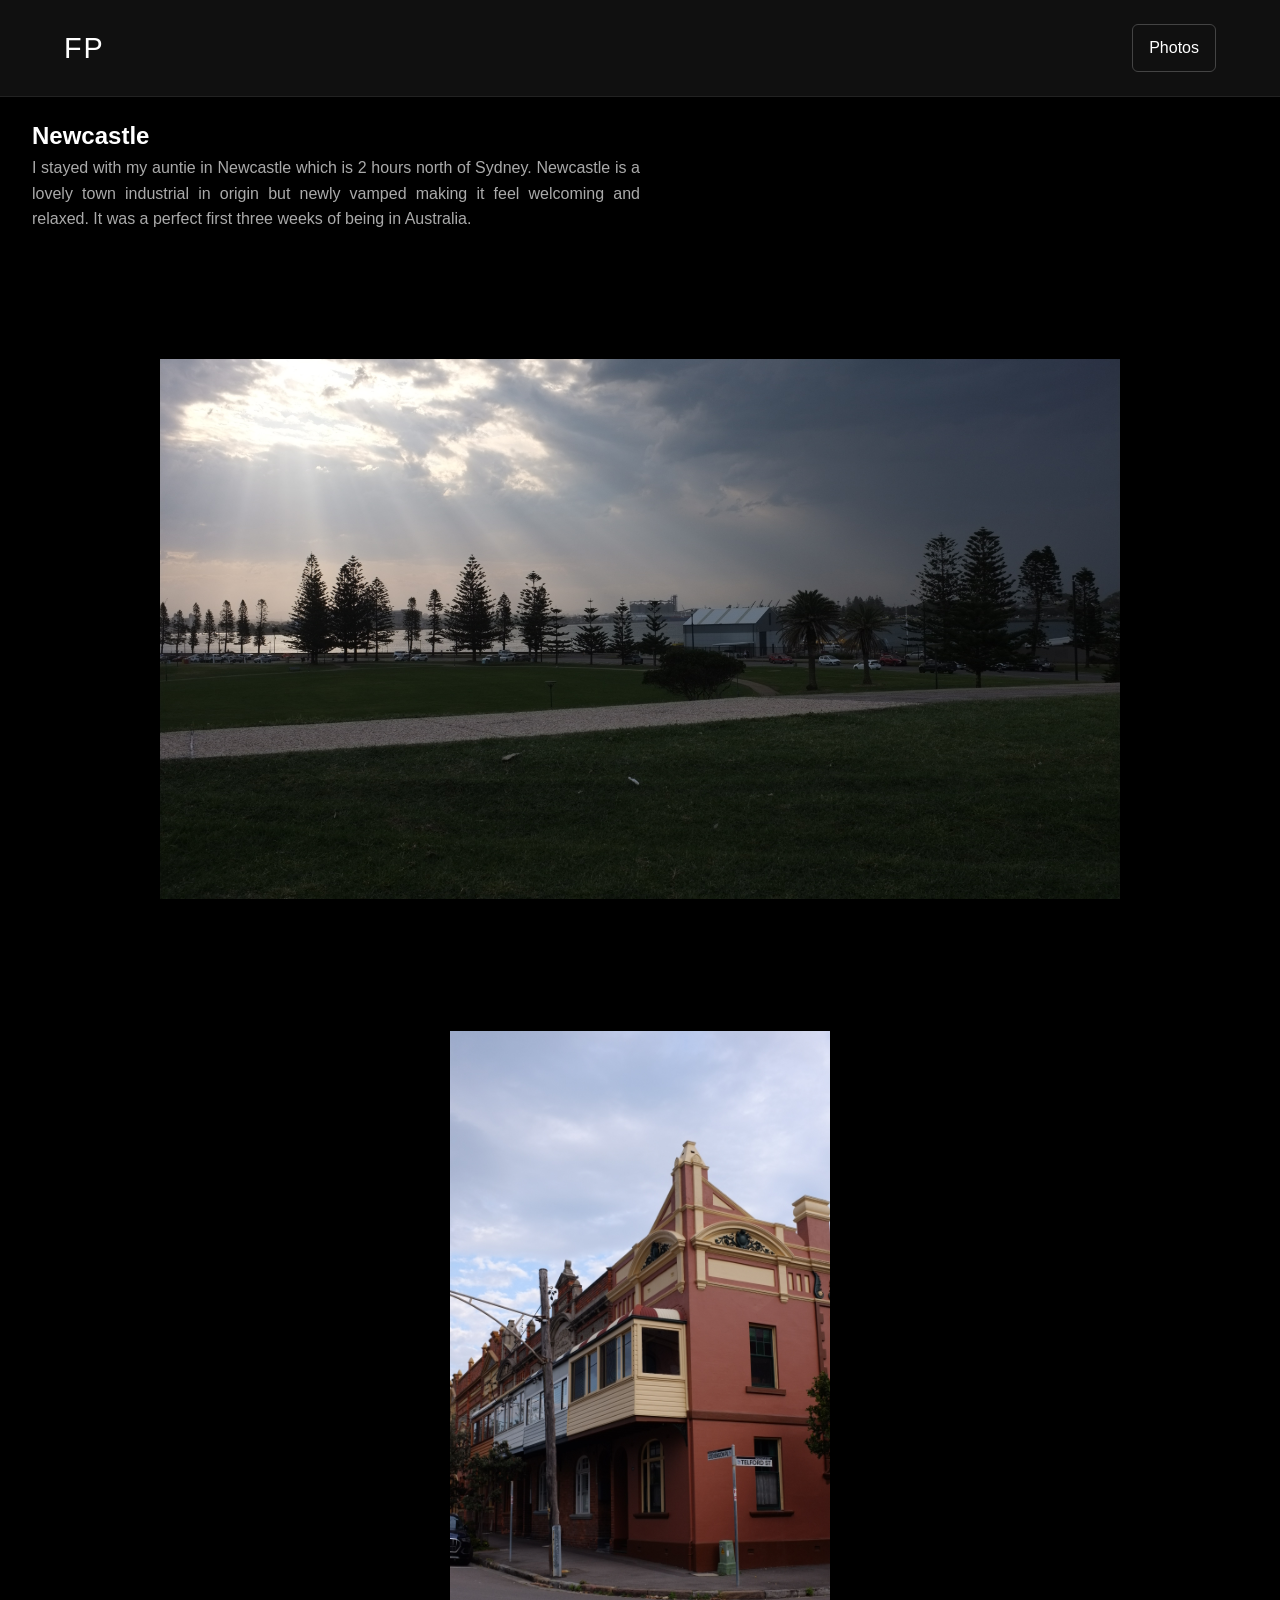
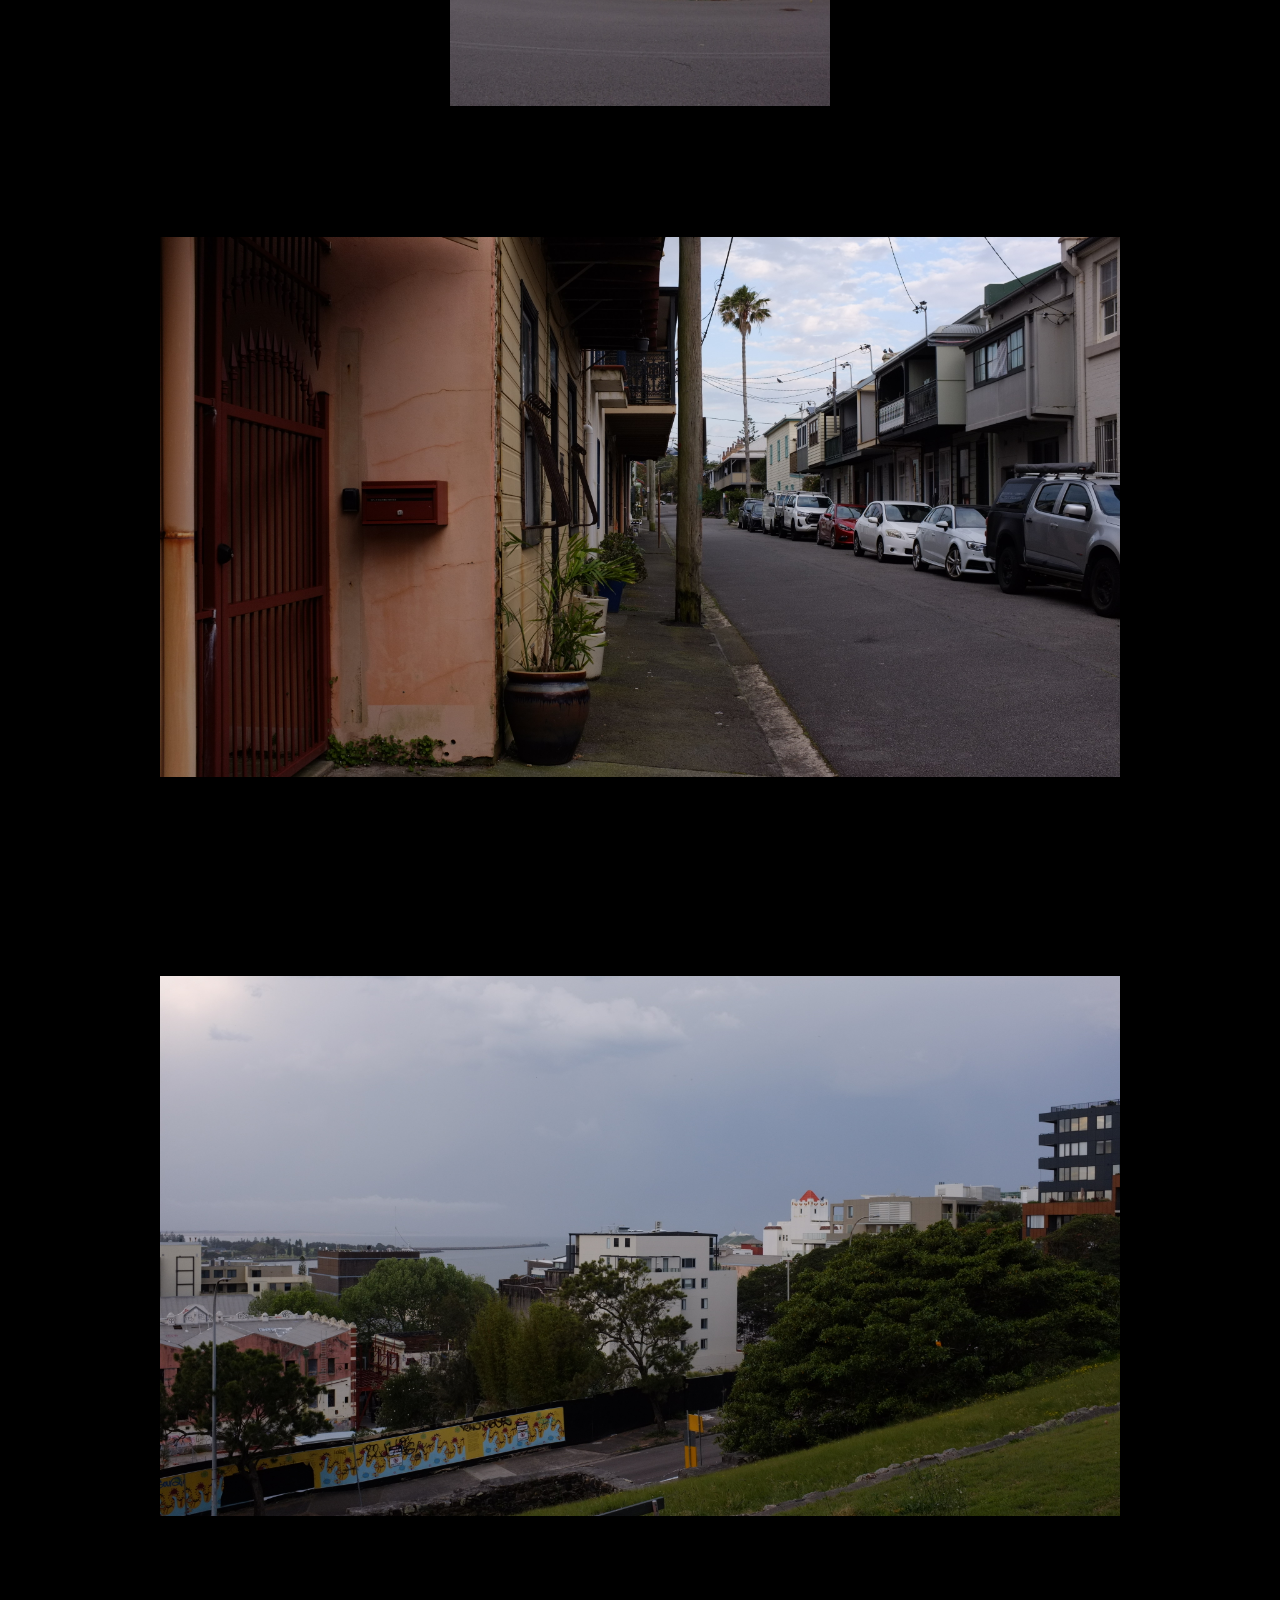
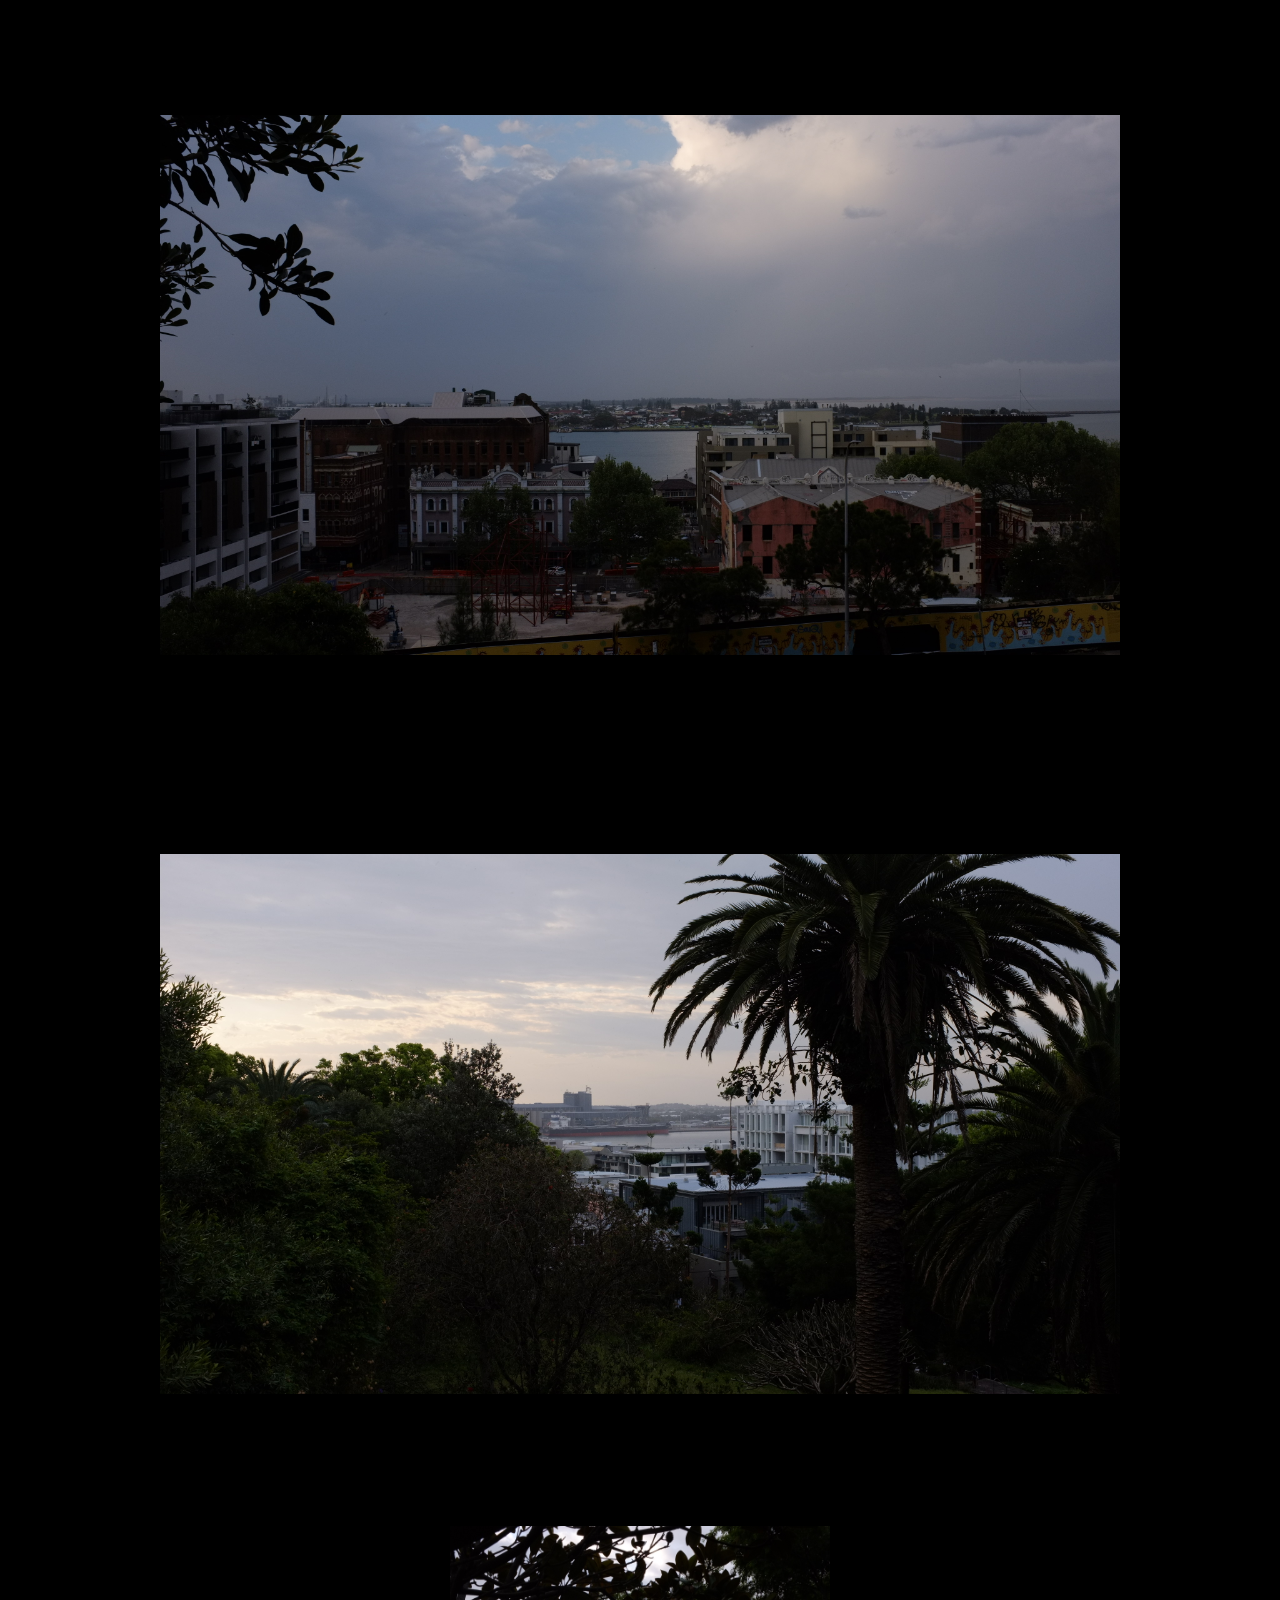
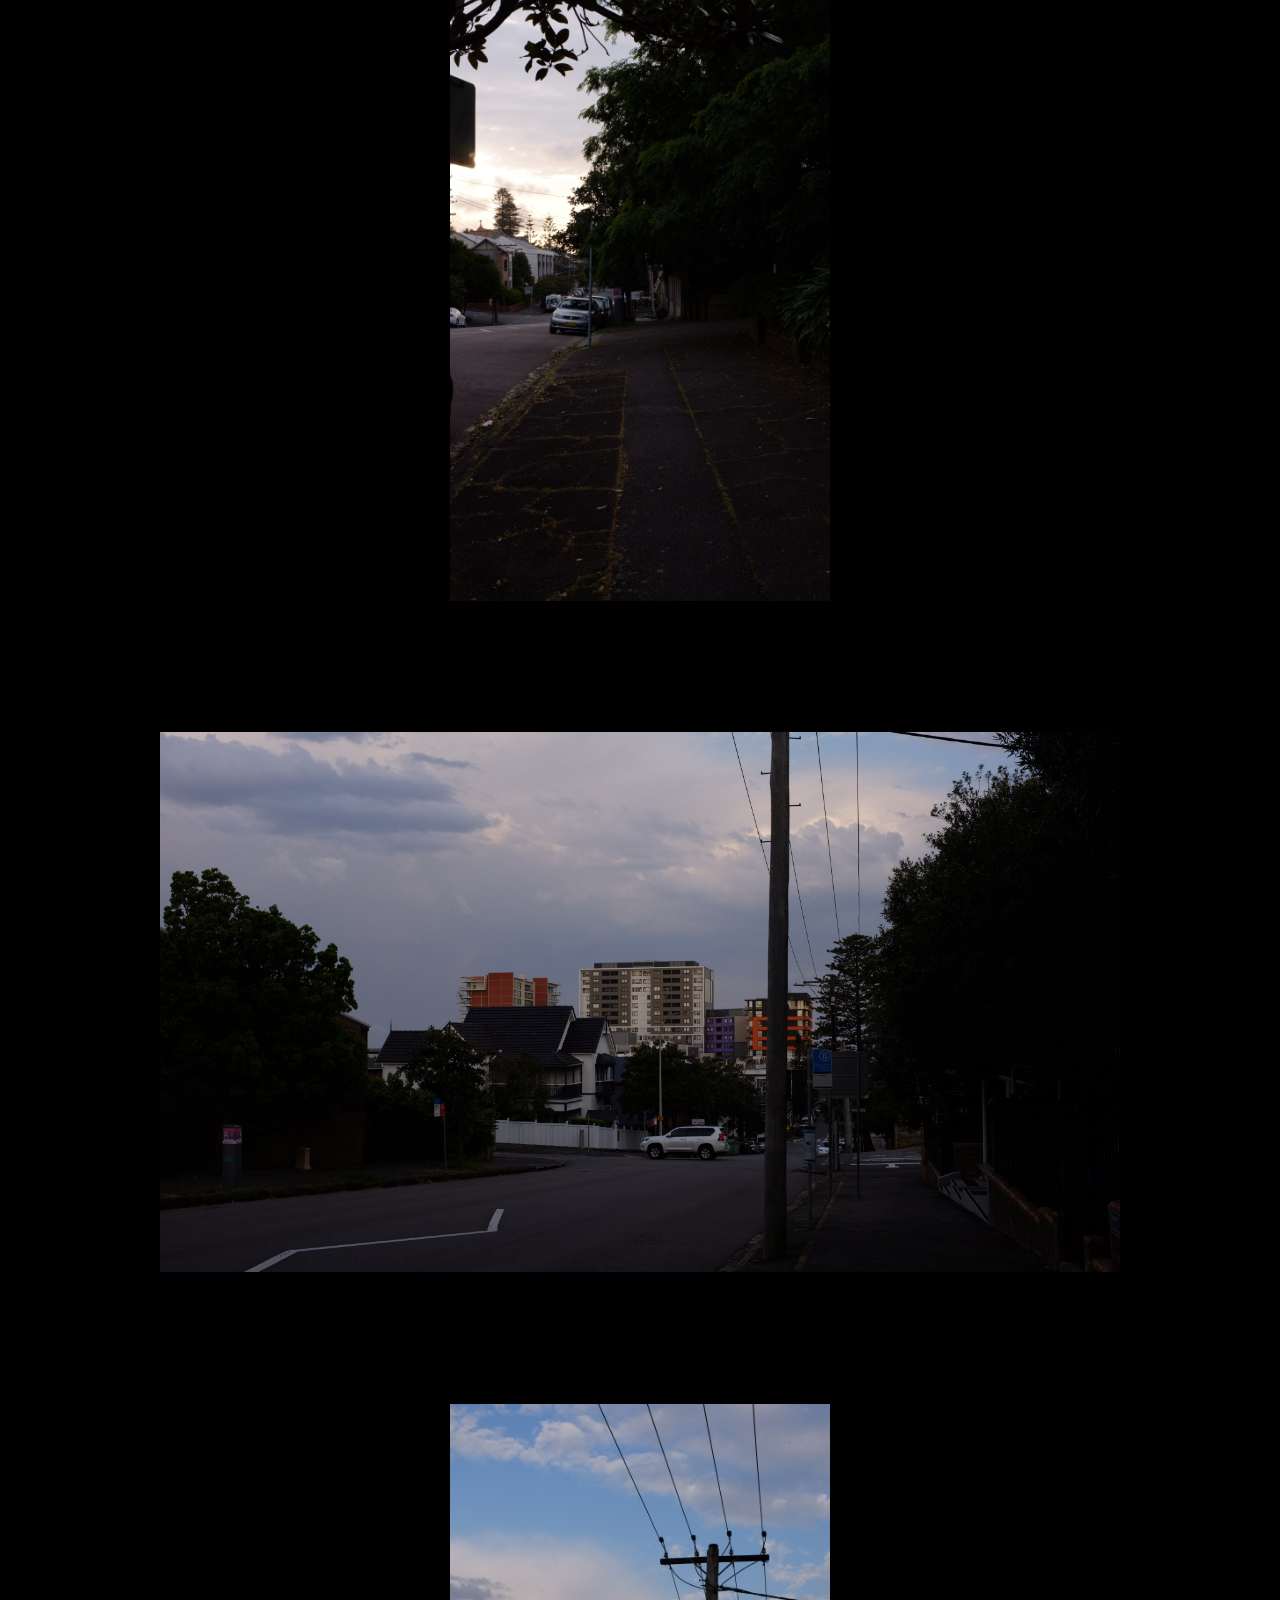
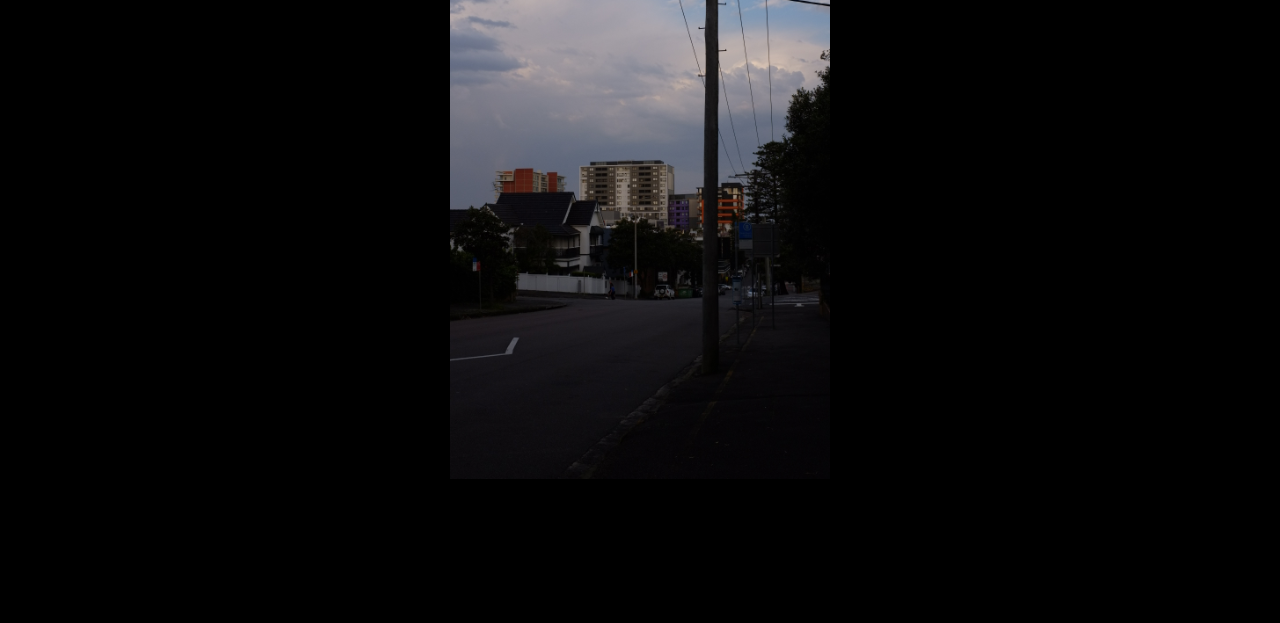
<file: Newcastle.html>
<!DOCTYPE html>
<html lang="en">
<head>
    <meta charset="UTF-8">
    <meta name="viewport" content="width=device-width, initial-scale=1.0">
    <title>About - Photography</title>
    <link rel="stylesheet" href="styles.css">
</head>
<body>

    <header>
        <h1>FP</h1>

        <details class="menu">
            <summary>Photos</summary>
            <nav>
                <a href="./index.html">Main</a>
                <a href="./IntheCity.html">Travelling - In the City</a>  
                <a href="./OntheRoad.html">Travelling - On Road</a>
                <a href="./ProjectOne.html">Colchester River</a>
                <a href="./ProjectTwo.html">Geneva</a>
                <a href="./ProjectThree.html">Desperate</a>
                <a href="./ProjectFour.html">Travel to College</a>
                <a href="./ProjectFive.html">Barbican</a>
                <a href="./ProjectSix.html">Brisbane</a>
                <a href="./Newcastle.html">Newcastle</a>
                <a href="./TheRest.html">The Rest</a>
            </nav>
        </details>
    </header>

    <main class="about-page">

        <section class="about-text">
            <h2>Newcastle</h2>

            <p>
            I stayed with my auntie in Newcastle which is 2 hours north of Sydney. 
                Newcastle is a lovely town industrial in origin but newly vamped making it feel welcoming and relaxed. 
                It was a perfect first three weeks of being in Australia.
            </p>

            <p>
                
            </p>
            
        </section>

    </main>
<p>



</p>
    <section class="photo-feed">

            <article class="photo-item">
                <img src="newcastle/DSCF4803.JPG"Landscape">
            </article>
            
            <article class="photo-item">
                <img src="newcastle/DSCF4826.JPG"Landscape">
            </article>
      
            <article class="photo-item">
                <img src="newcastle/DSCF4832.JPG"Landscape">
            </article>

            <article class="photo-item">
                <img src="newcastle/DSCF4848.JPG"Landscape">
            </article>
      
            <article class="photo-item">
                <img src="newcastle/DSCF4850.JPG"Landscape">
            </article>

            <article class="photo-item">
                <img src="newcastle/DSCF4857.JPG"Landscape">
            </article>
      
            <article class="photo-item">
                <img src="newcastle/DSCF4858.JPG"Landscape">
            </article>
      
            <article class="photo-item">
                <img src="newcastle/DSCF4877.JPG"Landscape">
            </article>
      
            <article class="photo-item">
                <img src="newcastle/DSCF4879.JPG"Landscape">
            </article>
      
        </section>

</body>
</html>
</file>
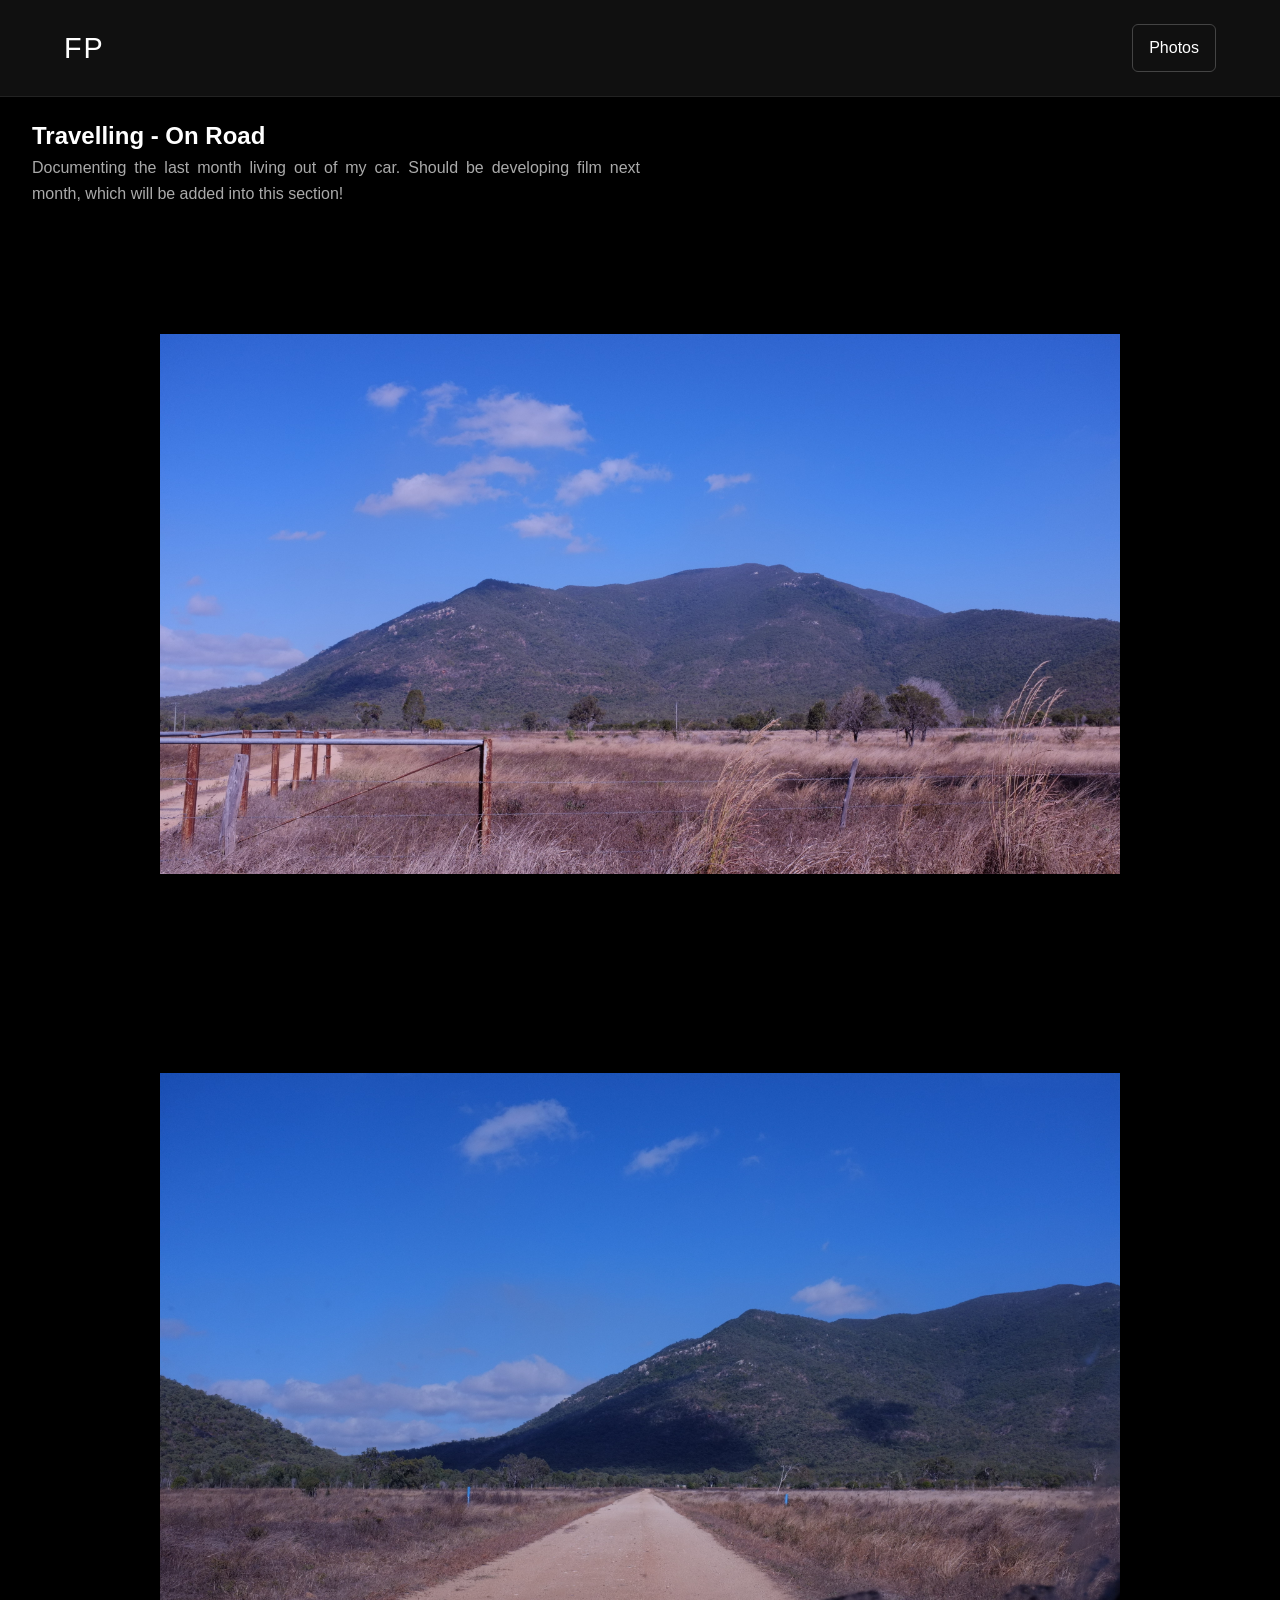
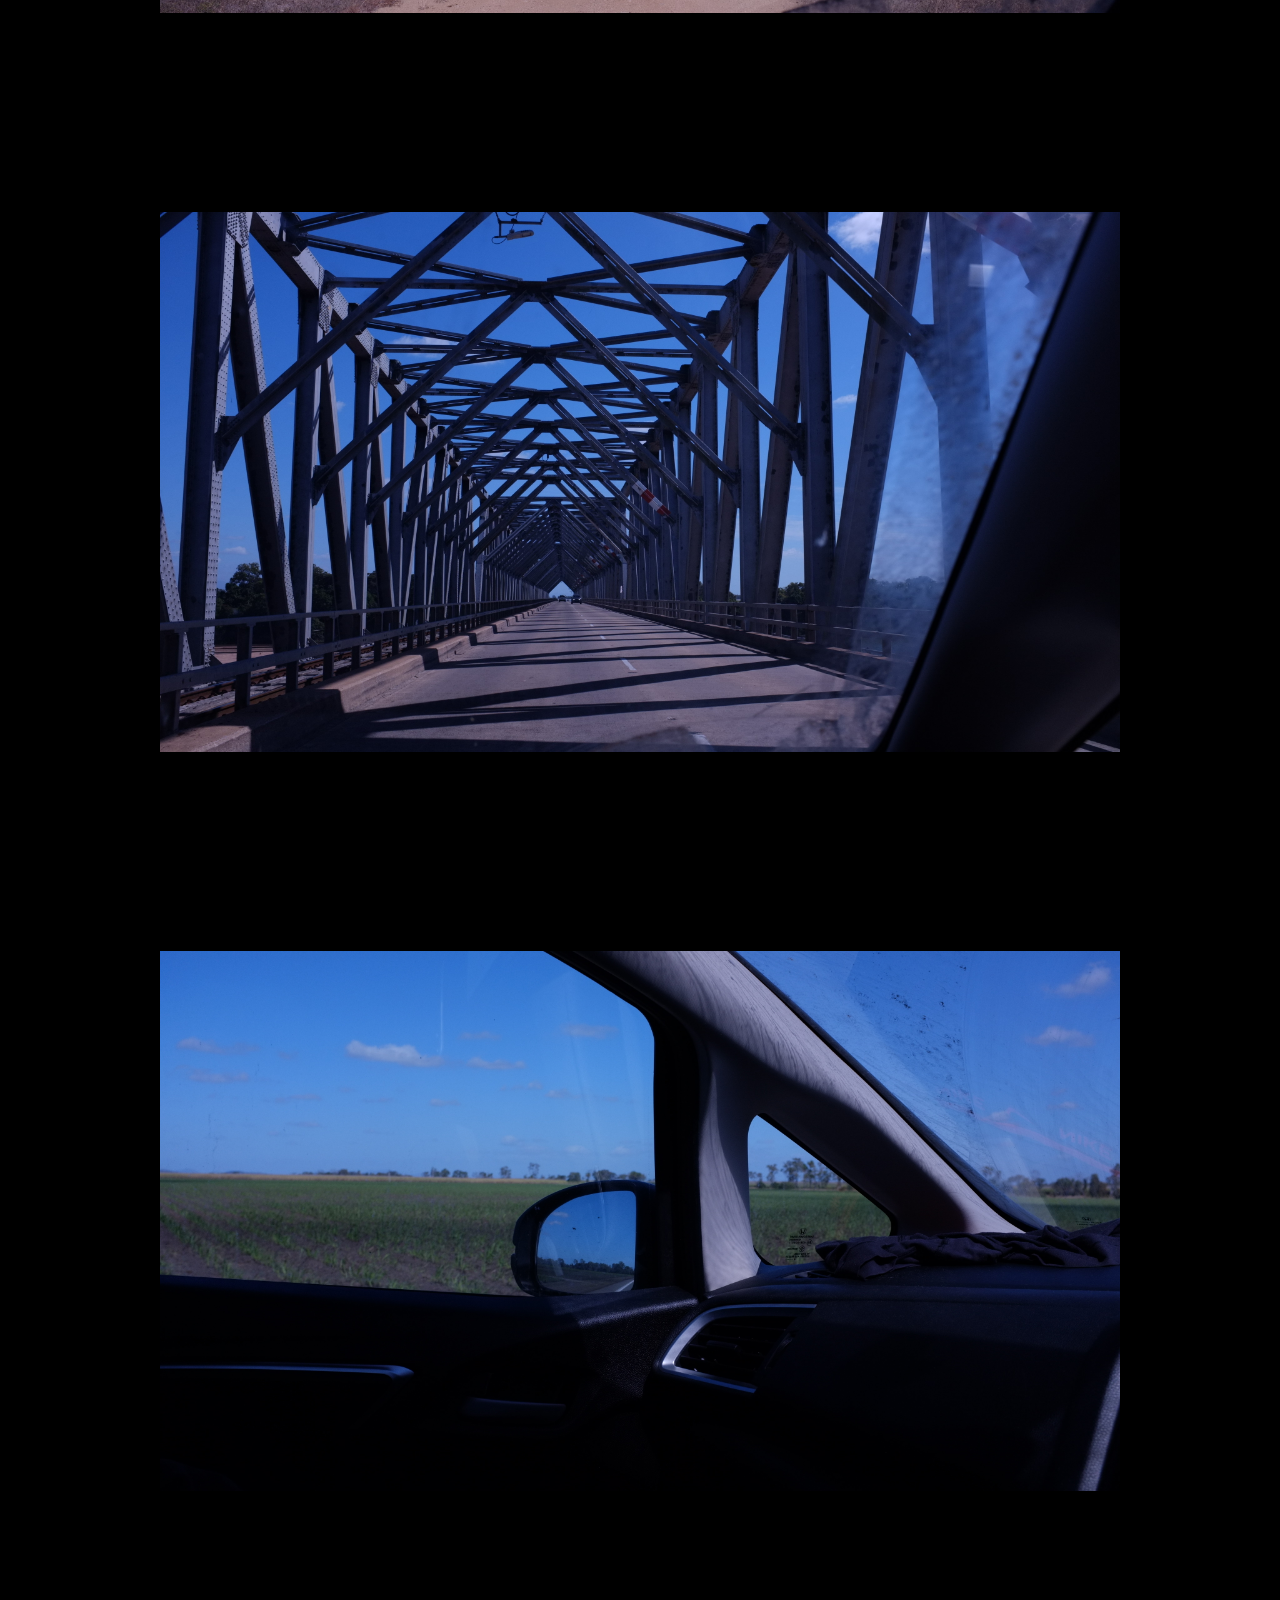
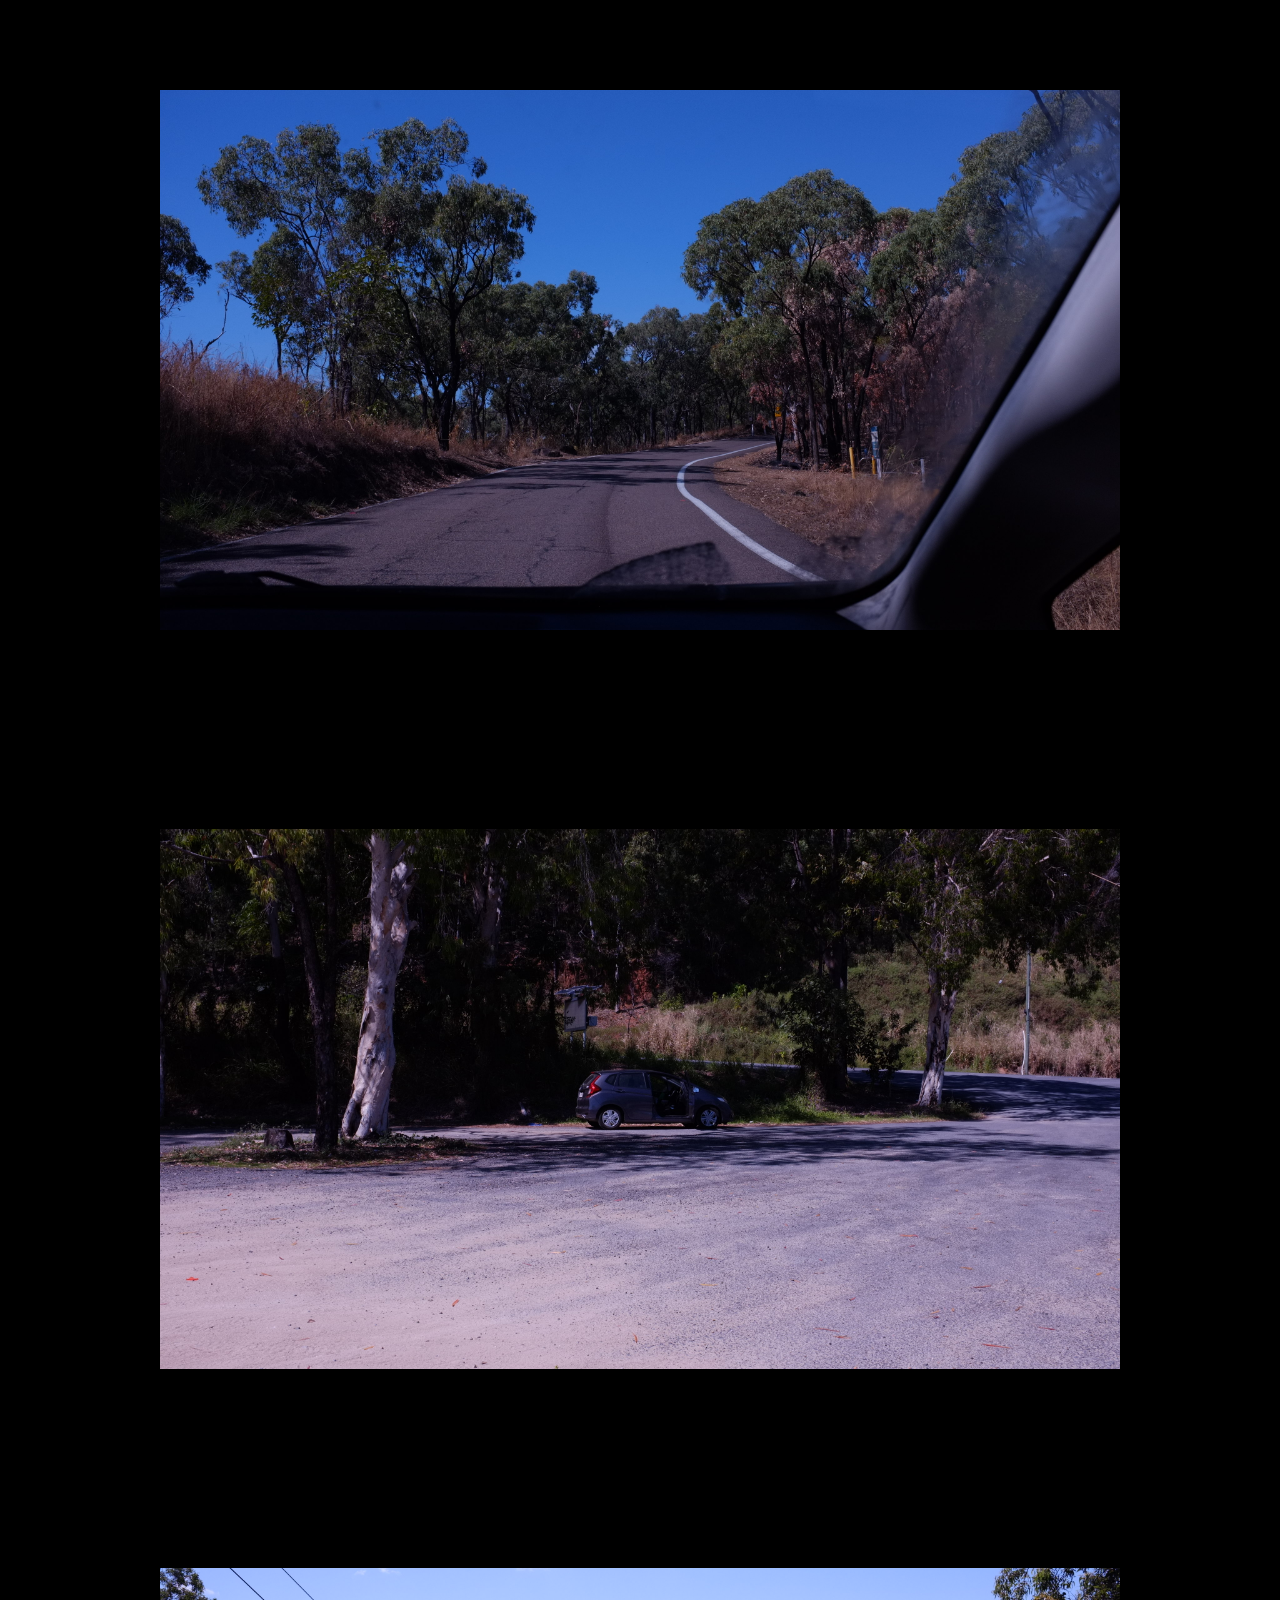
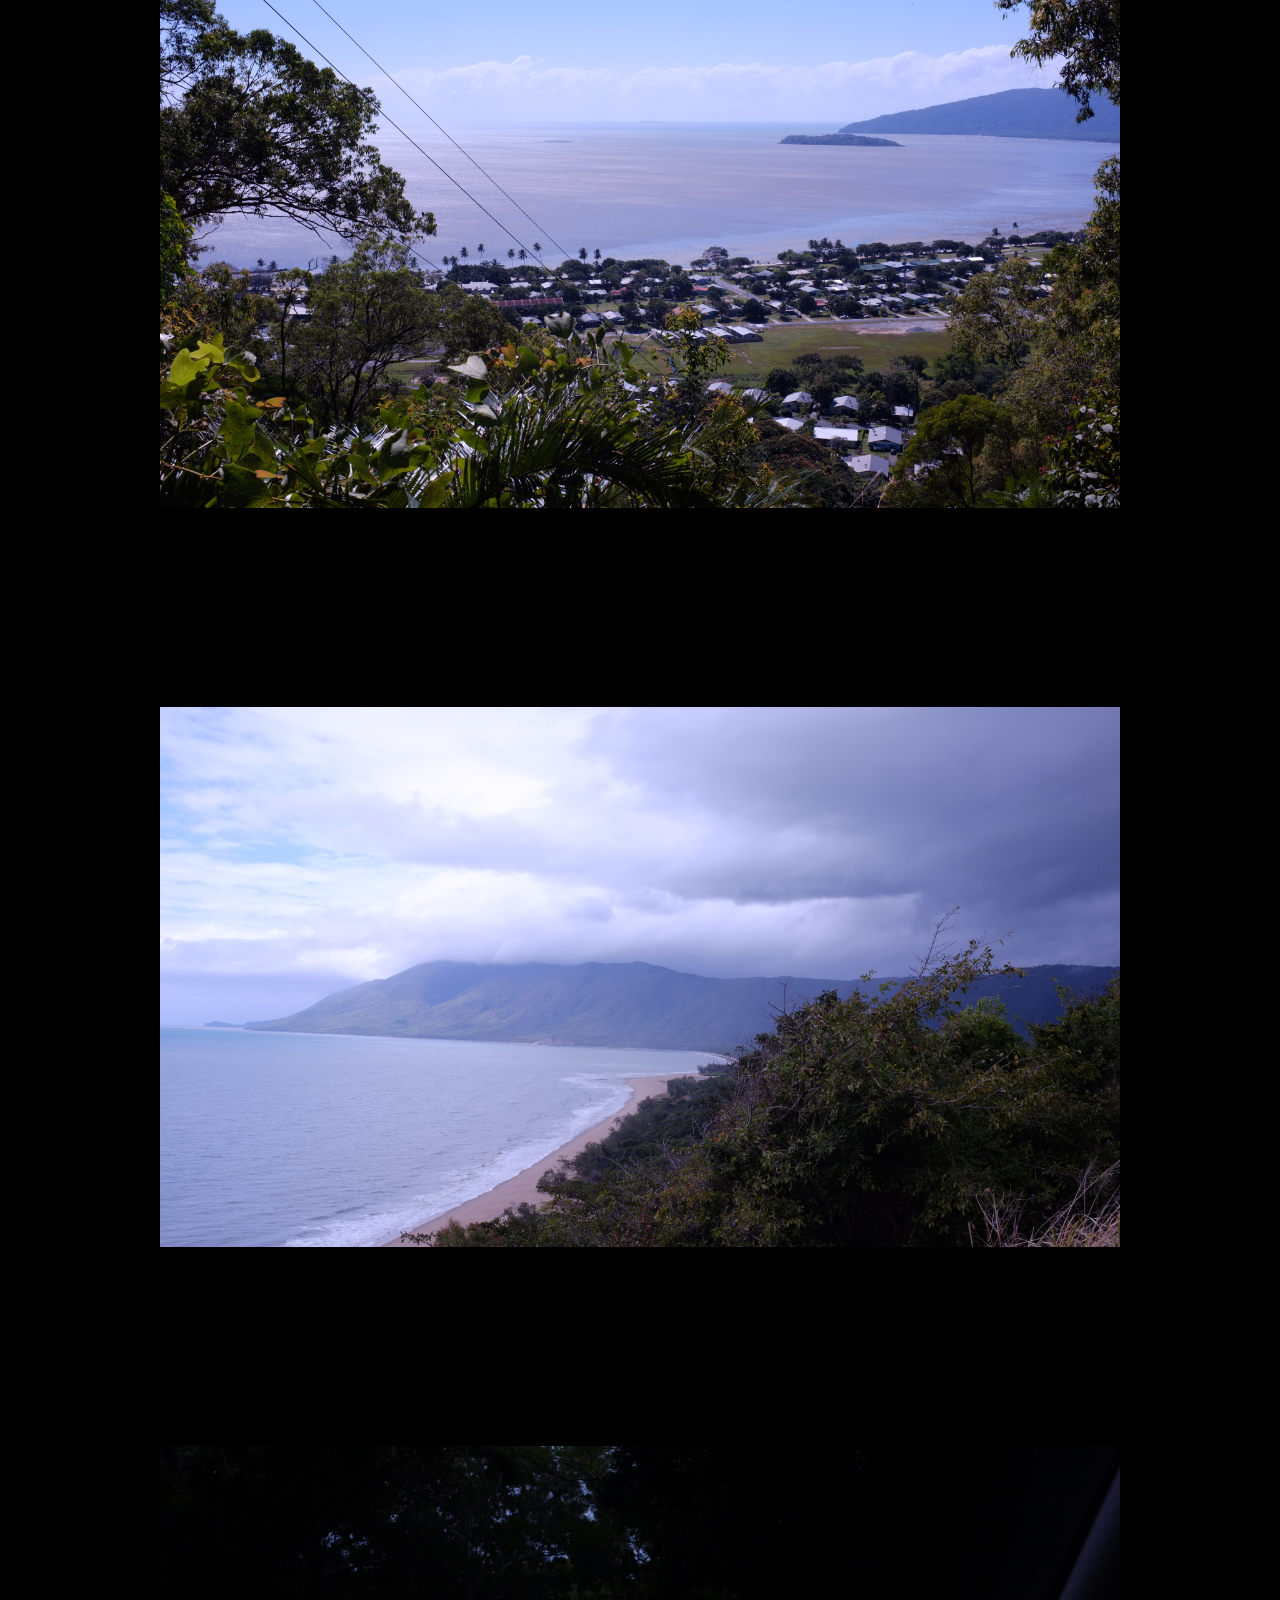
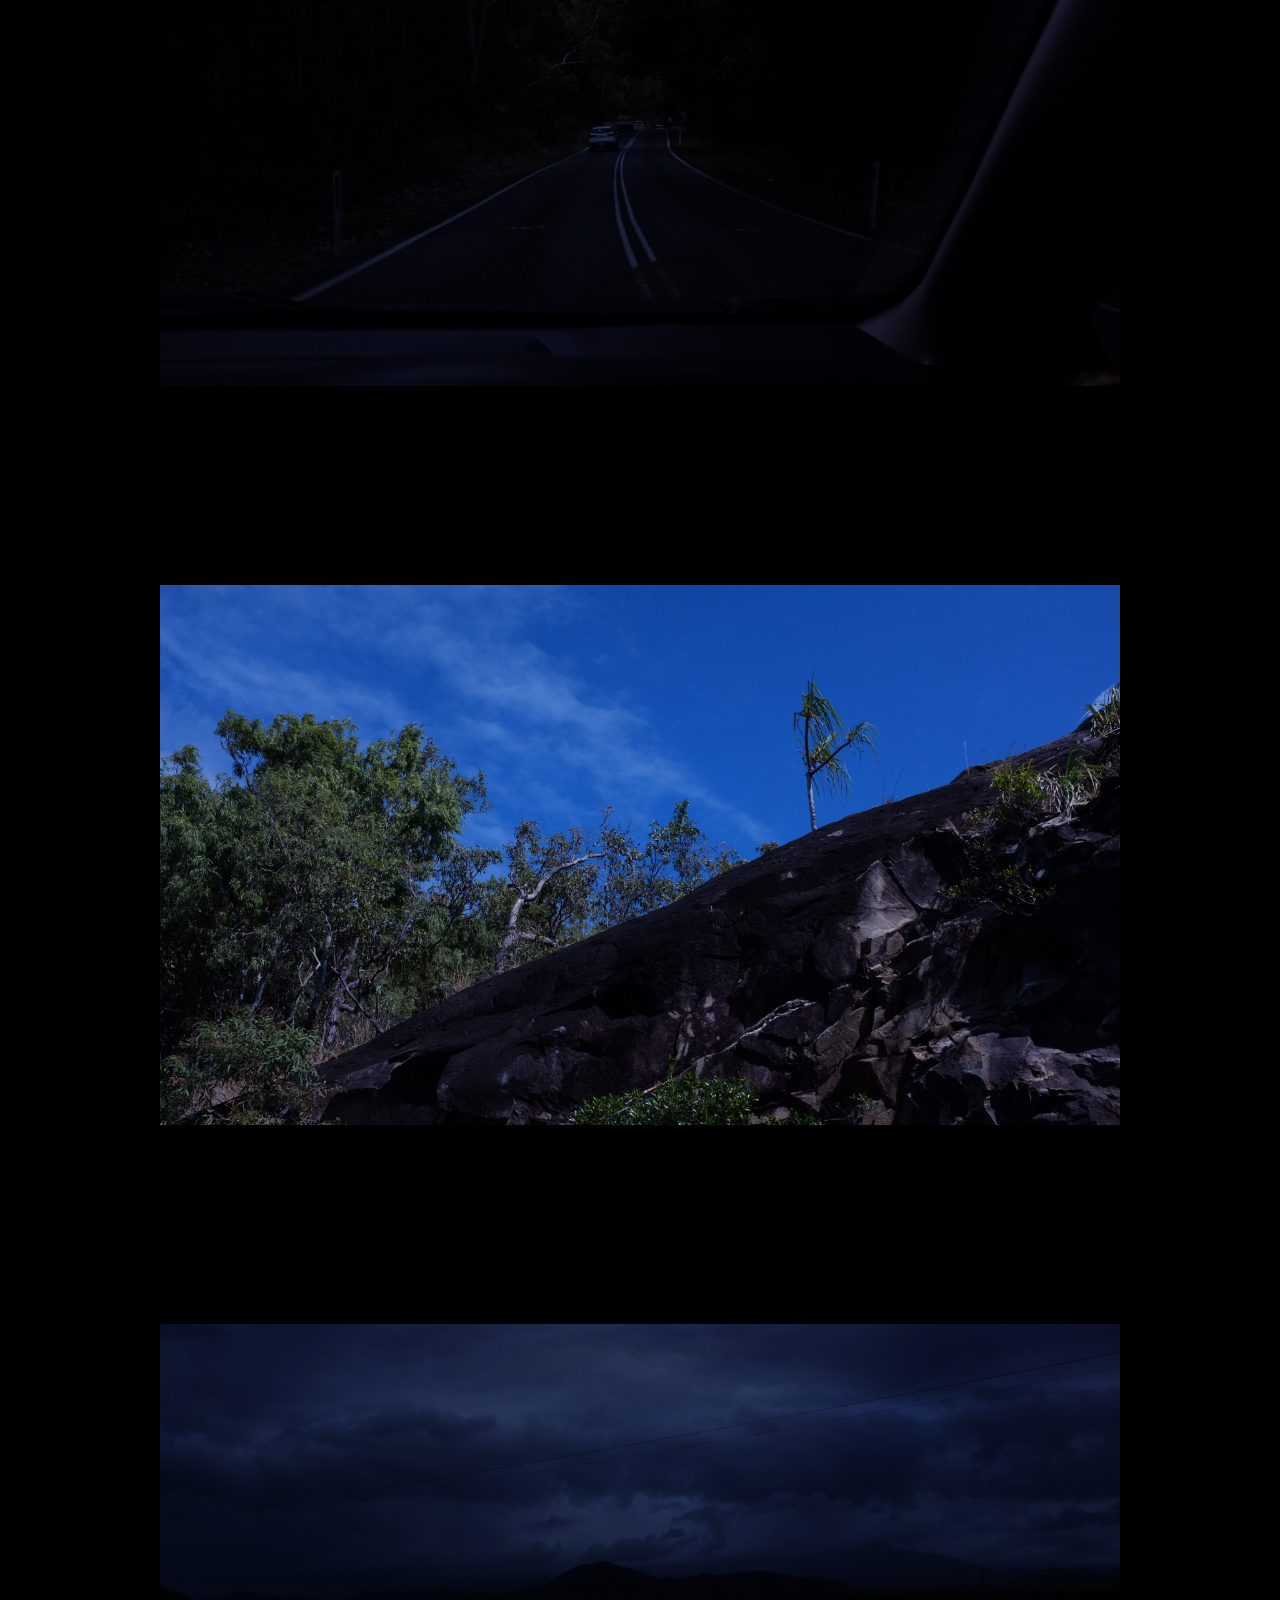
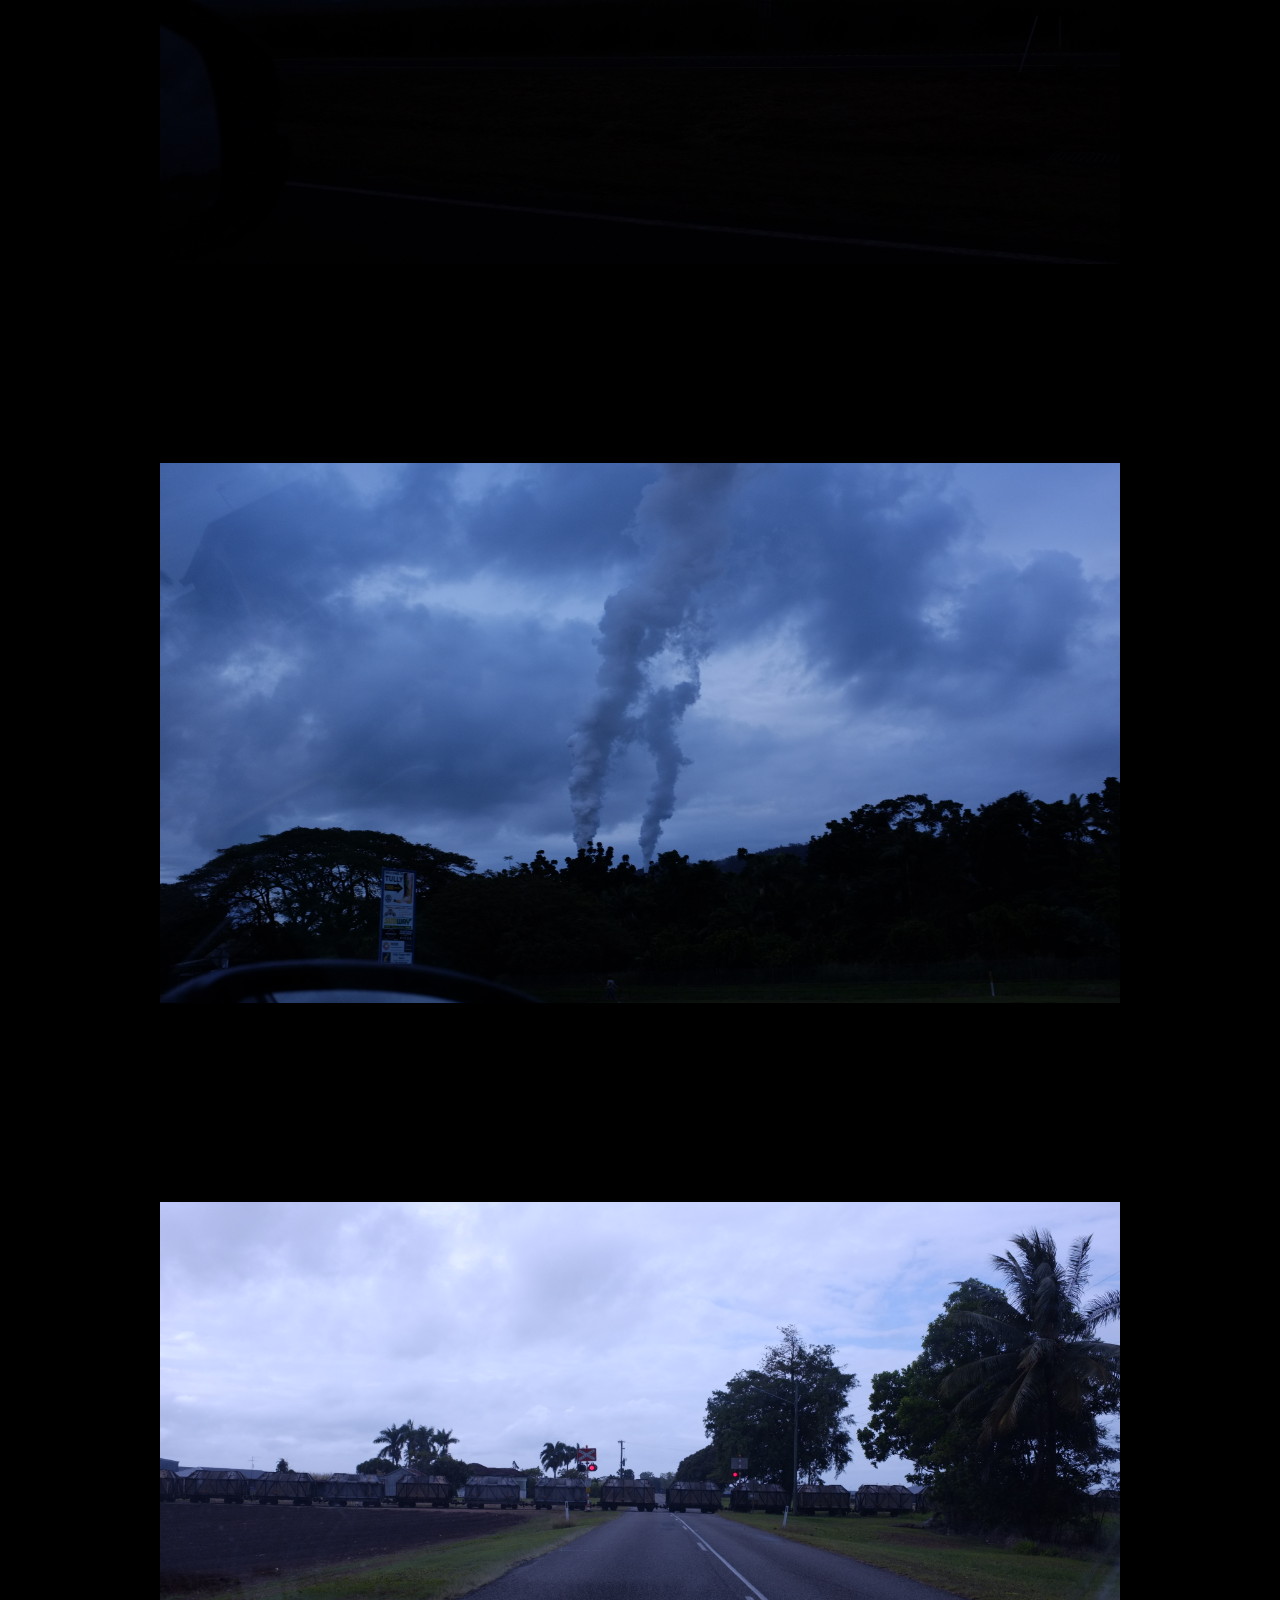
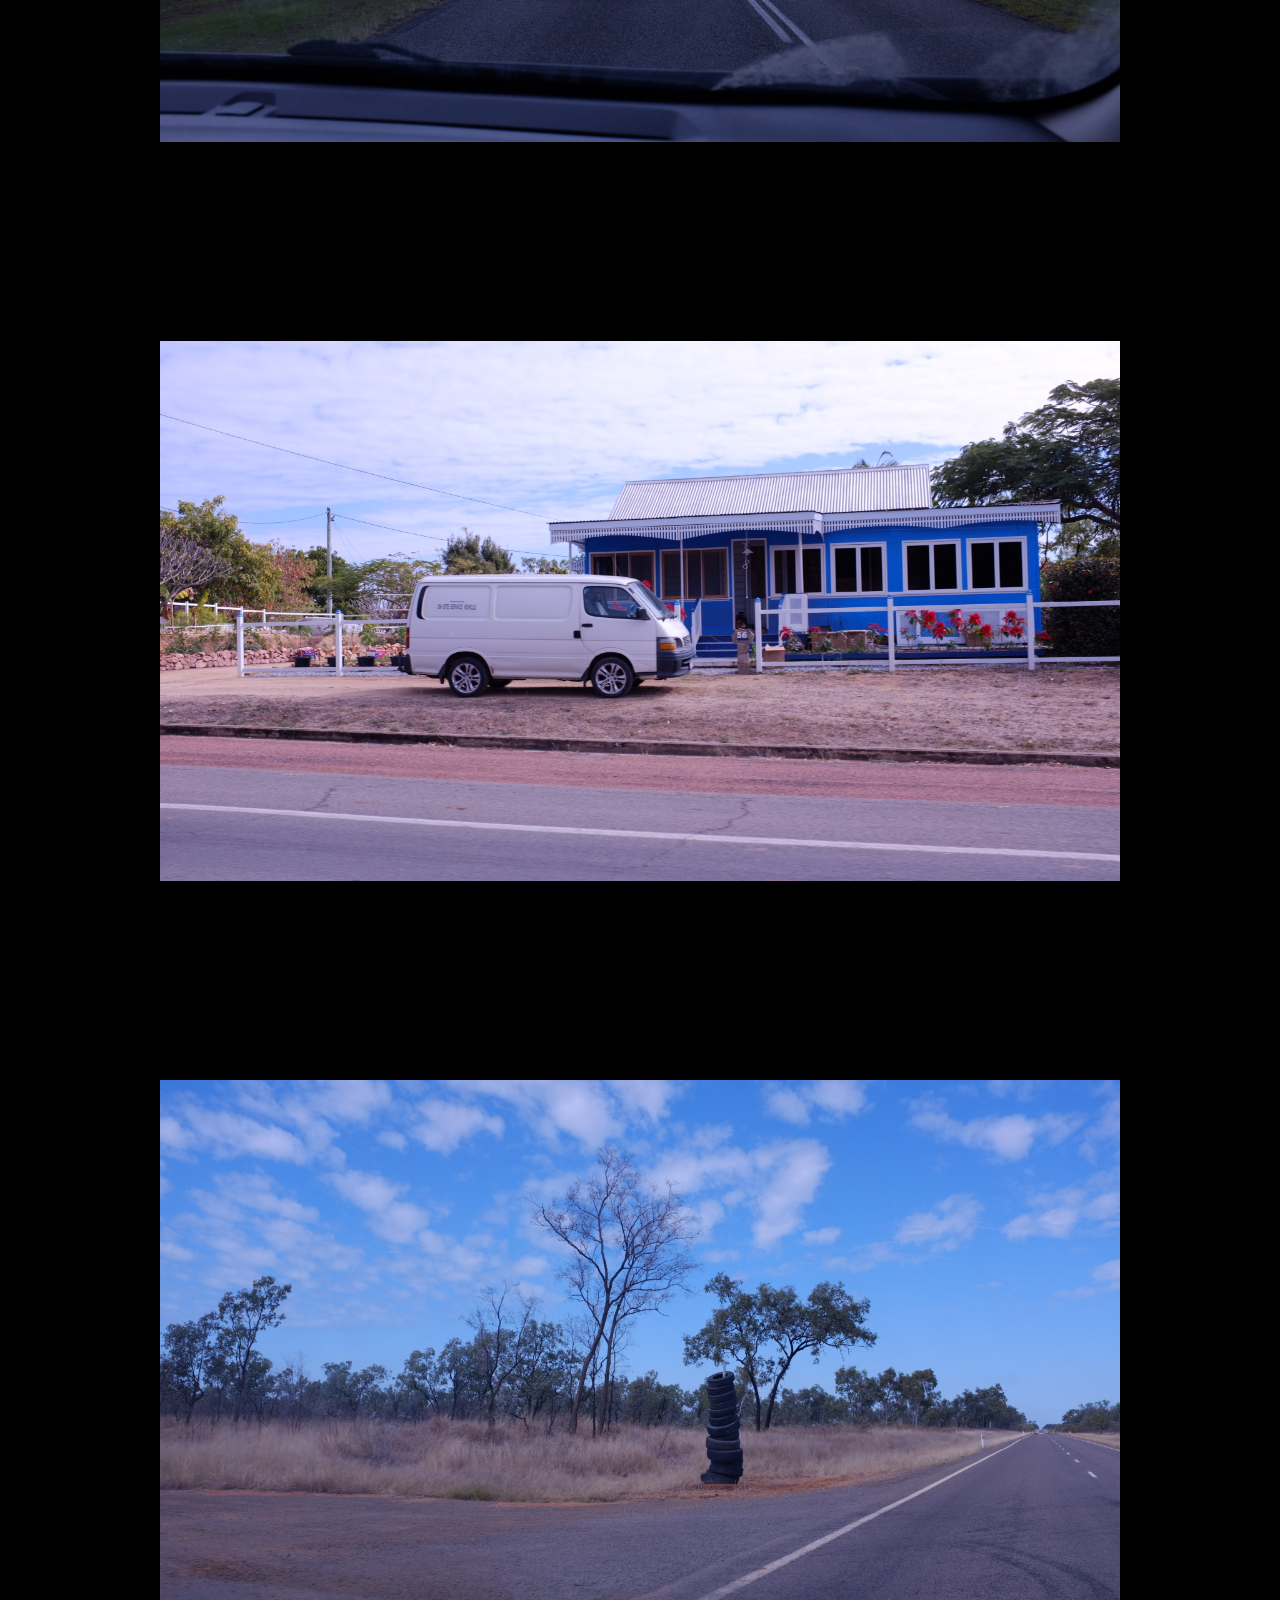
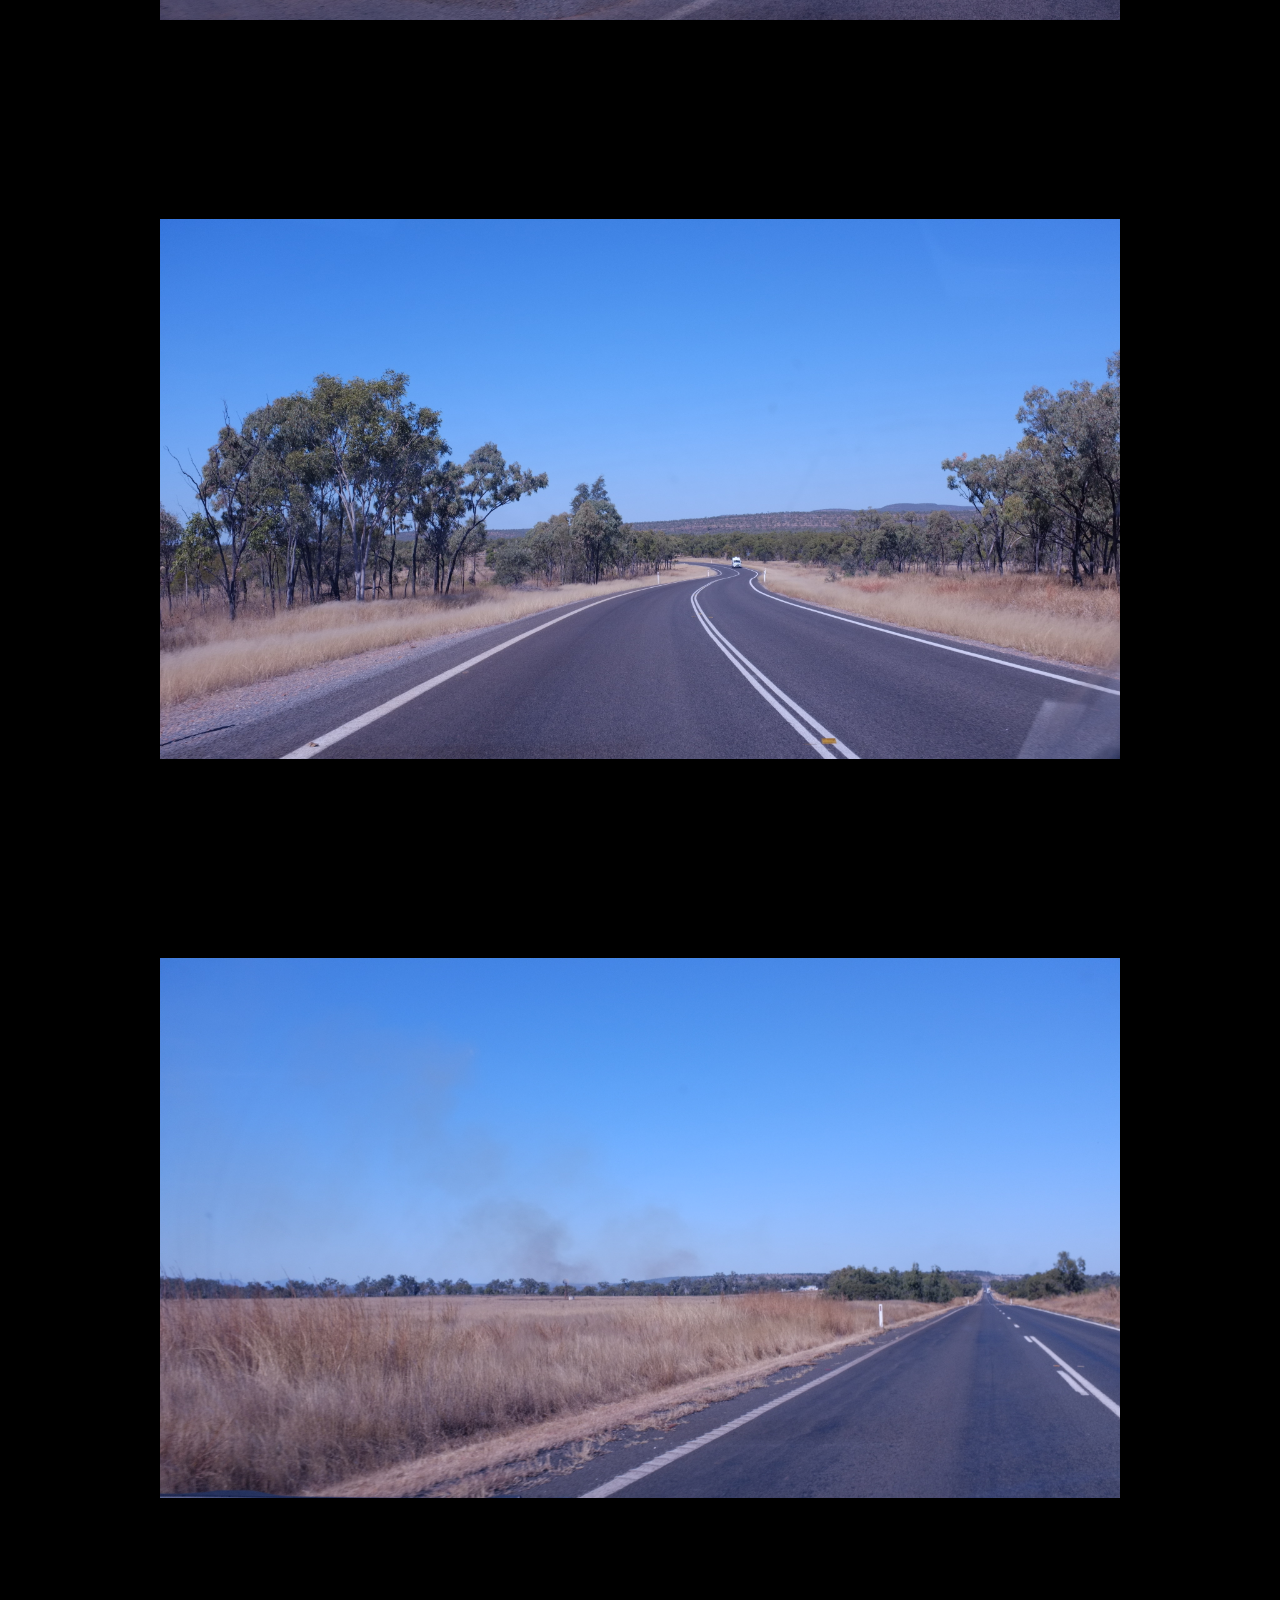
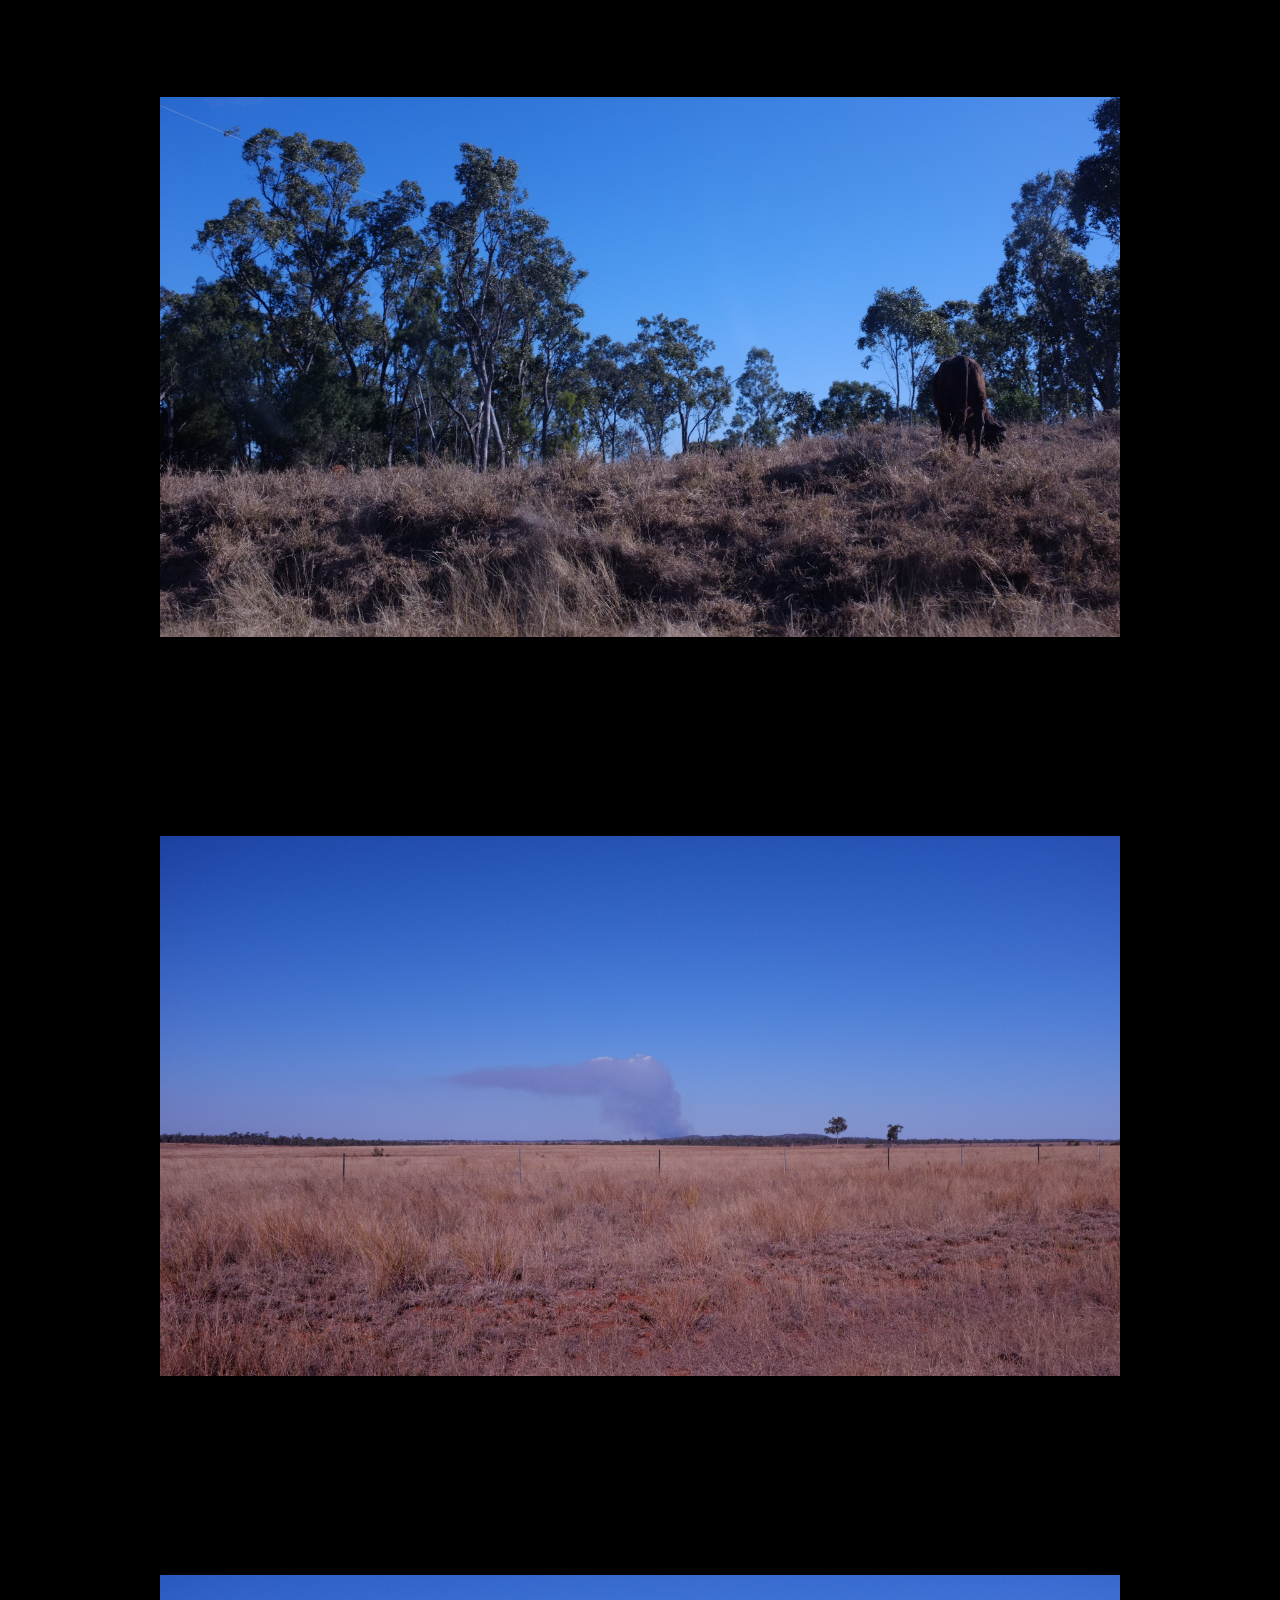
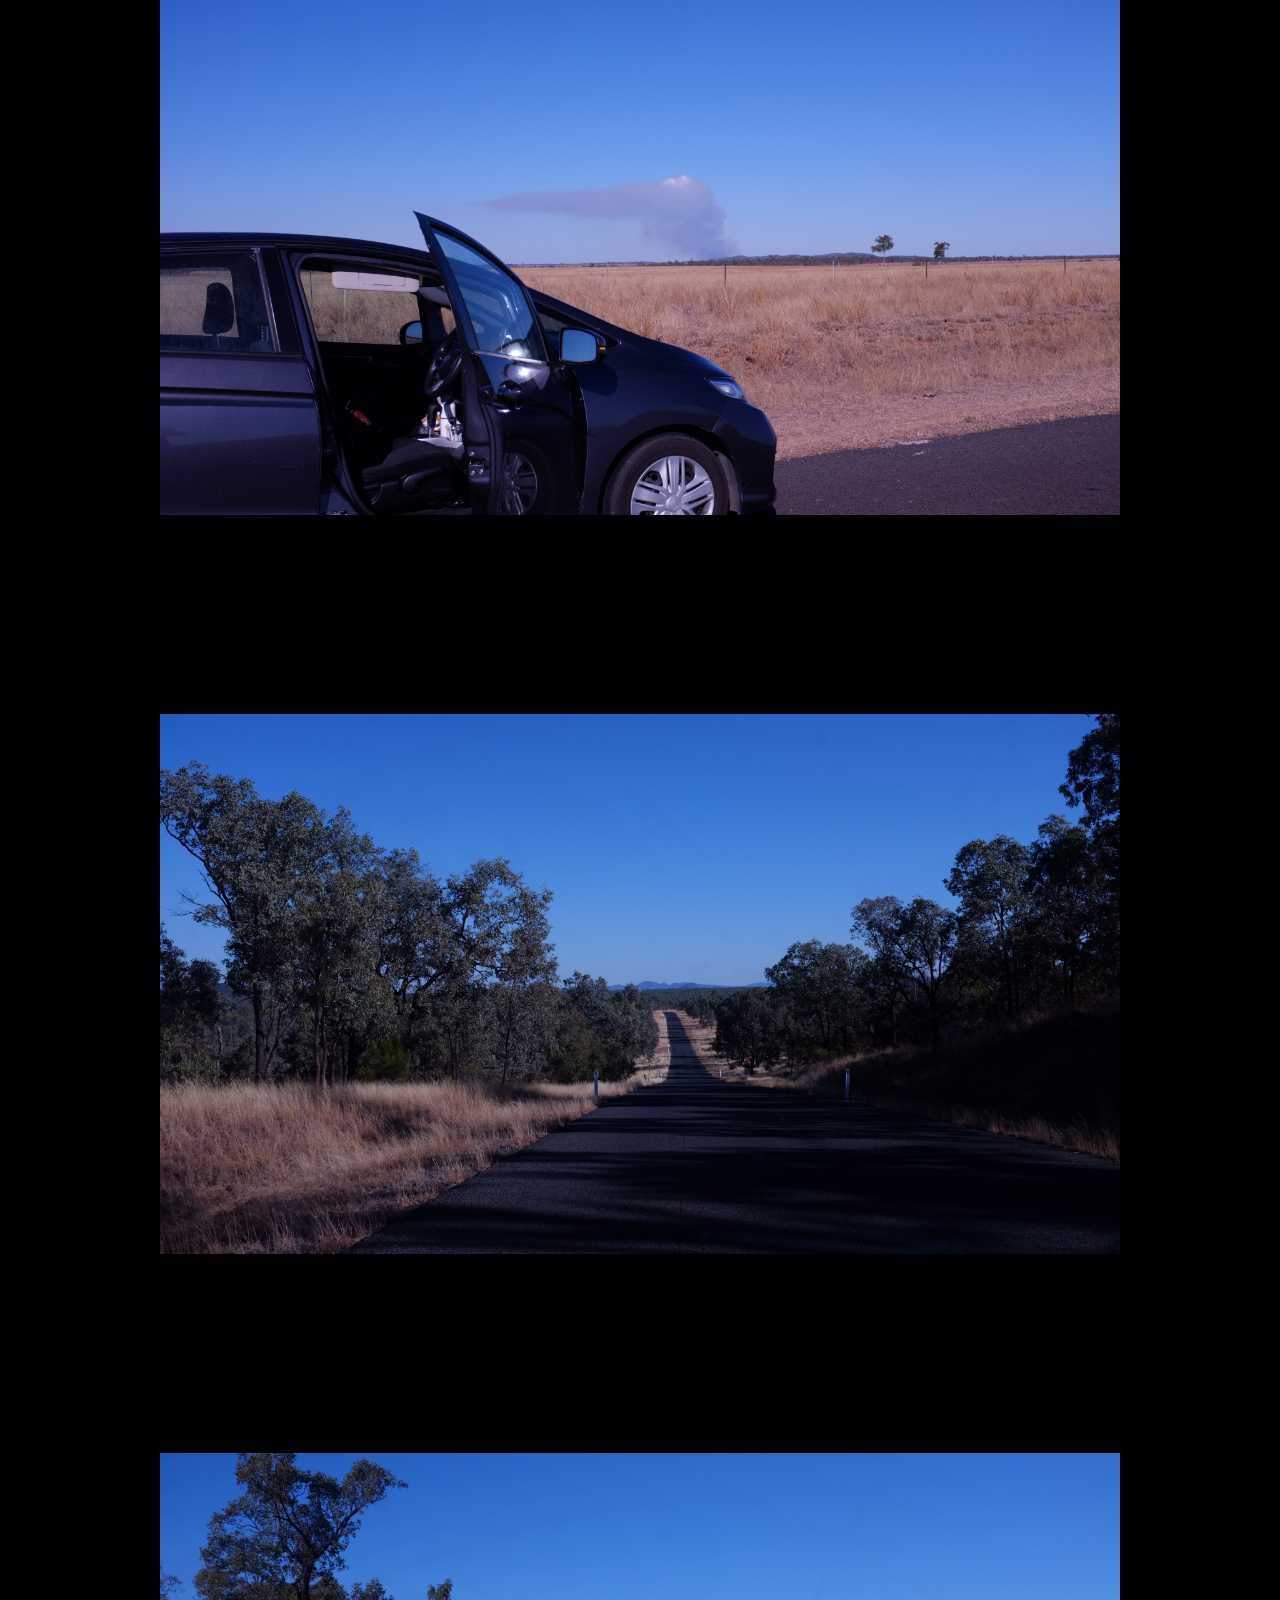
<file: OntheRoad.html>
<!DOCTYPE html>
<html lang="en">
<head>
    <meta charset="UTF-8">
    <meta name="viewport" content="width=device-width, initial-scale=1.0">
    <title>About - Photography</title>
    <link rel="stylesheet" href="styles.css">
</head>
<body>

    <header>
        <h1>FP</h1>

        <details class="menu">
            <summary>Photos</summary>
            <nav>
                <a href="./index.html">Main</a>
                <a href="./IntheCity.html">Travelling - In the City</a>  
                <a href="./OntheRoad.html">Travelling - On Road</a>
                <a href="./ProjectOne.html">Colchester River</a>
                <a href="./ProjectTwo.html">Geneva</a>
                <a href="./ProjectThree.html">Desperate</a>
                <a href="./ProjectFour.html">Travel to College</a>
                <a href="./ProjectFive.html">Barbican</a>
                <a href="./ProjectSix.html">Brisbane</a>
                <a href="./Newcastle.html">Newcastle</a>
                <a href="./TheRest.html">The Rest</a>
            </nav>
        </details>
    </header>

    <main class="about-page">

        <section class="about-text">
            <h2>Travelling - On Road</h2>

            <p>
              Documenting the last month living out of my car. Should be developing film next month, which will be added into this section!
            </p>

            <p>
                
            </p>
            
        </section>

    </main>
<p>



</p>
    <section class="photo-feed">

            <article class="photo-item">
                <img src="On the Road 1/DSCF5210.JPG"Landscape">
            </article>

            <article class="photo-item">
                <img src="On the Road 1/DSCF5215.JPG"Landscape">
            </article>
            
            <article class="photo-item">
                <img src="On the Road 1/DSCF5225.JPG"Landscape">
            </article>
            
            <article class="photo-item">
                <img src="On the Road 1/DSCF5236.JPG"Landscape">
            </article>
            
            <article class="photo-item">
                <img src="On the Road 1/DSCF5247.JPG"Landscape">
            </article>
        
            <article class="photo-item">
                <img src="On the Road 1/DSCF5252.JPG"Landscape">
            </article>
        
            <article class="photo-item">
                <img src="On the Road 1/DSCF5256.JPG"Landscape">
            </article>
        
            <article class="photo-item">
                <img src="On the Road 1/DSCF5260.JPG"Landscape">
            </article>
        
            <article class="photo-item">
                <img src="On the Road 1/DSCF5267.JPG"Landscape">
            </article>
        
            <article class="photo-item">
                <img src="On the Road 1/DSCF5285.JPG"Landscape">
            </article>
        
            <article class="photo-item">
                <img src="On the Road 1/DSCF5297.JPG"Landscape">
            </article>
        
            <article class="photo-item">
                <img src="On the Road 1/DSCF5338.JPG"Landscape">
            </article>
        
            <article class="photo-item">
                <img src="On the Road 1/DSCF5354.JPG"Landscape">
            </article>
        
            <article class="photo-item">
                <img src="On the Road 1/DSCF5401.JPG"Landscape">
            </article>
        
            <article class="photo-item">
                <img src="On the Road 1/DSCF5414.JPG"Landscape">
            </article>

            <article class="photo-item">
                <img src="On the Road 2/DSCF5429.JPG"Landscape">
            </article>

            <article class="photo-item">
                <img src="On the Road 2/DSCF5449.JPG"Landscape">
            </article>
            
            <article class="photo-item">
                <img src="On the Road 2/DSCF5477.JPG"Landscape">
            </article>
            
            <article class="photo-item">
                <img src="On the Road 2/DSCF5492.JPG"Landscape">
            </article>
            
            <article class="photo-item">
                <img src="On the Road 2/DSCF5495.JPG"Landscape">
            </article>
        
            <article class="photo-item">
                <img src="On the Road 2/DSCF5498.JPG"Landscape">
            </article>
        
            <article class="photo-item">
                <img src="On the Road 2/DSCF5502.JPG"Landscape">
            </article>
        
            <article class="photo-item">
                <img src="On the Road 2/DSCF5537.JPG"Landscape">
            </article>
        
            <article class="photo-item">
                <img src="On the Road 2/DSCF5563.JPG"Landscape">
            </article>
        
            <article class="photo-item">
                <img src="On the Road 2/DSCF5578.JPG"Landscape">
            </article>
        
            <article class="photo-item">
                <img src="On the Road 2/DSCF5587.JPG"Landscape">
            </article>
        
            <article class="photo-item">
                <img src="On the Road 2/DSCF5631.JPG"Landscape">
            </article>
        
            <article class="photo-item">
                <img src="On the Road 2/DSCF5640.JPG"Landscape">
            </article>
        
            <article class="photo-item">
                <img src="On the Road 2/DSCF5646.JPG"Landscape">
            </article>
        
            <article class="photo-item">
                <img src="On the Road 2/DSCF5653.JPG"Landscape">
            </article>
        
            <article class="photo-item">
                <img src="On the Road 2/DSCF5662.JPG"Landscape">
            </article>
        
        </section>

</body>
</html>
</file>
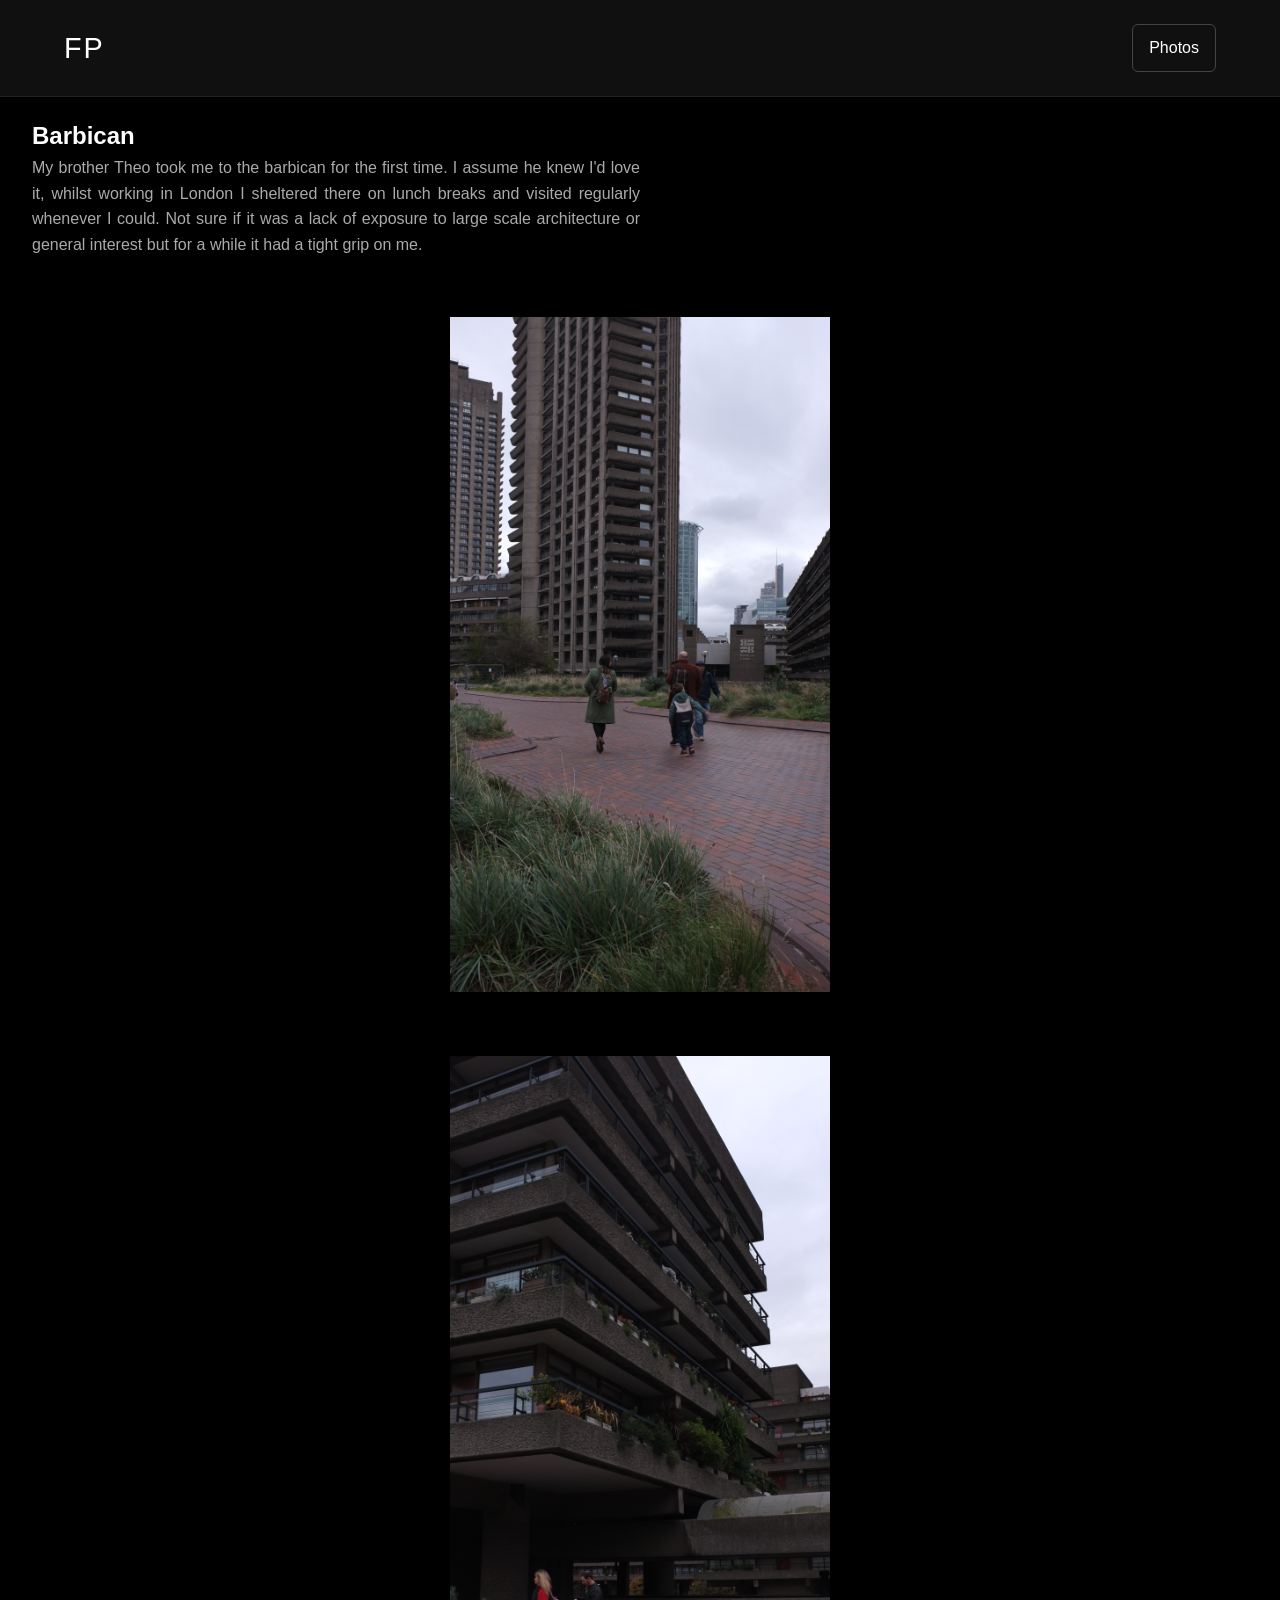
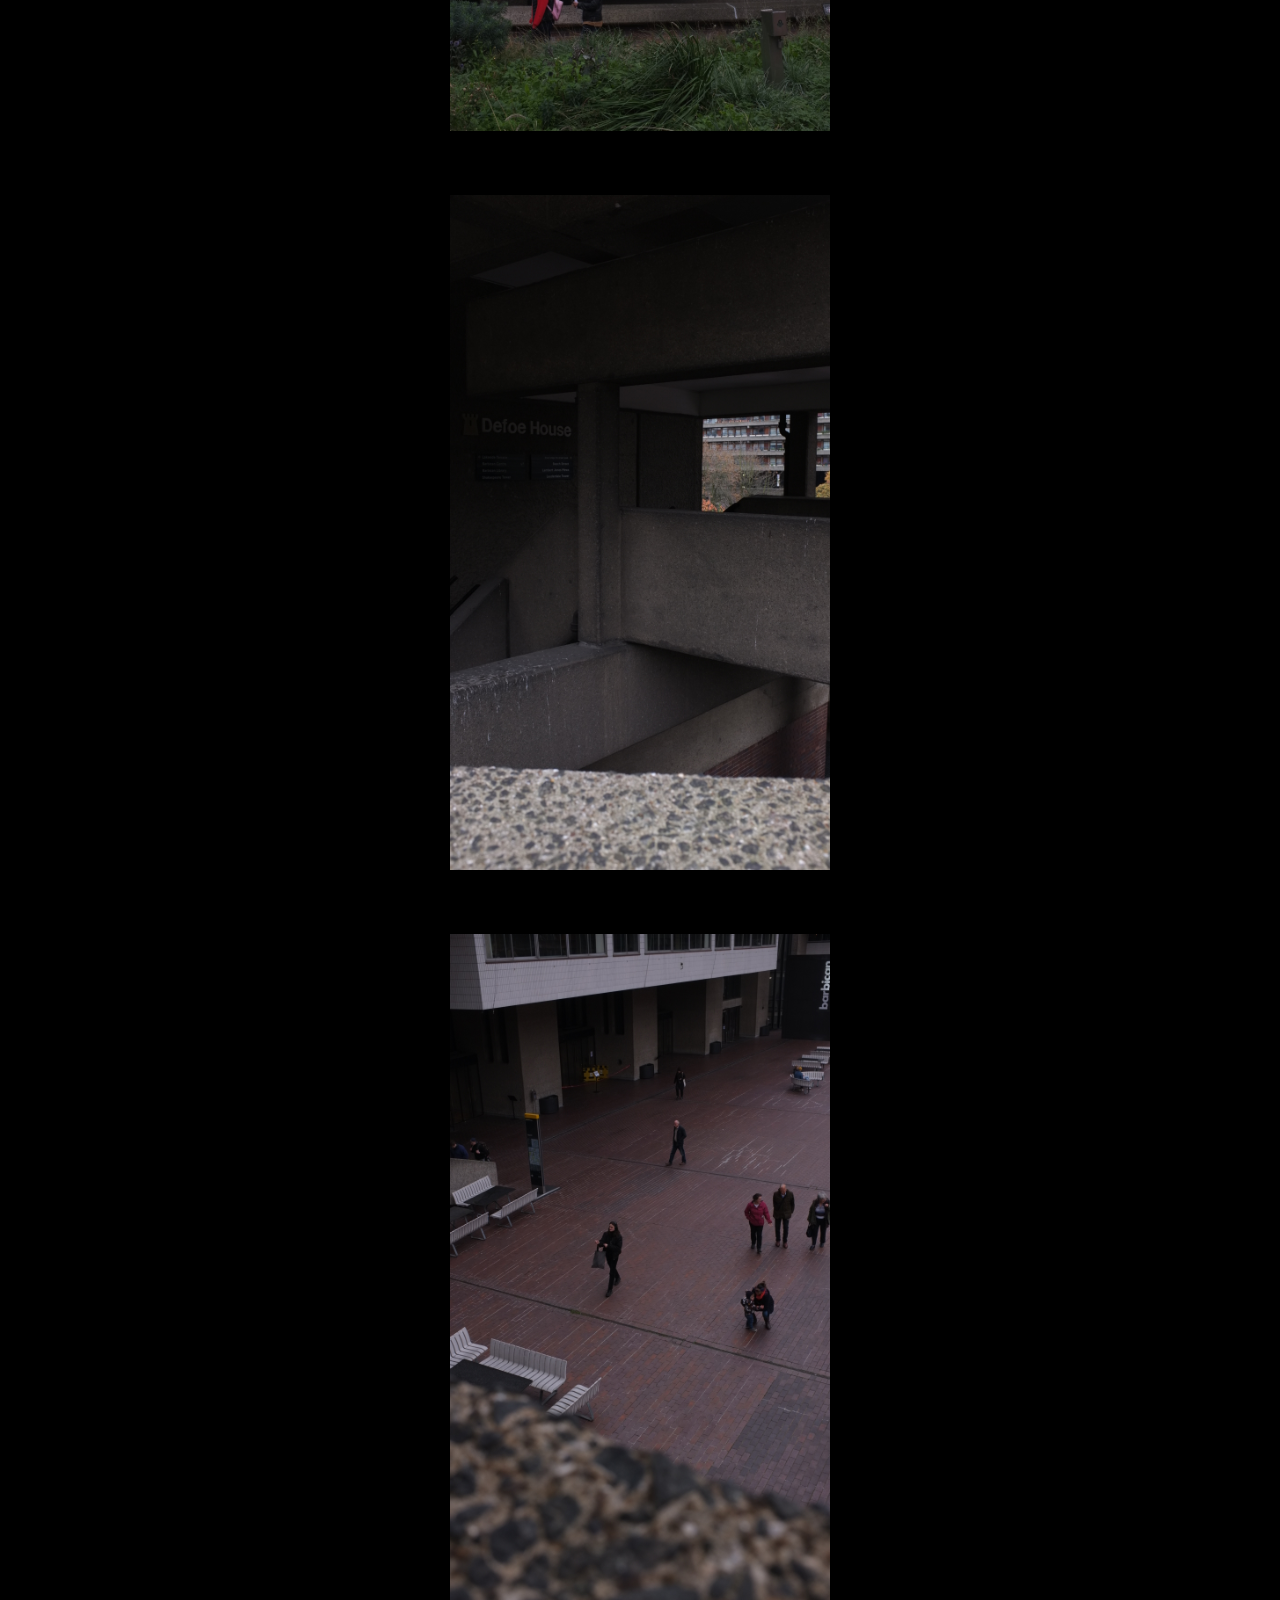
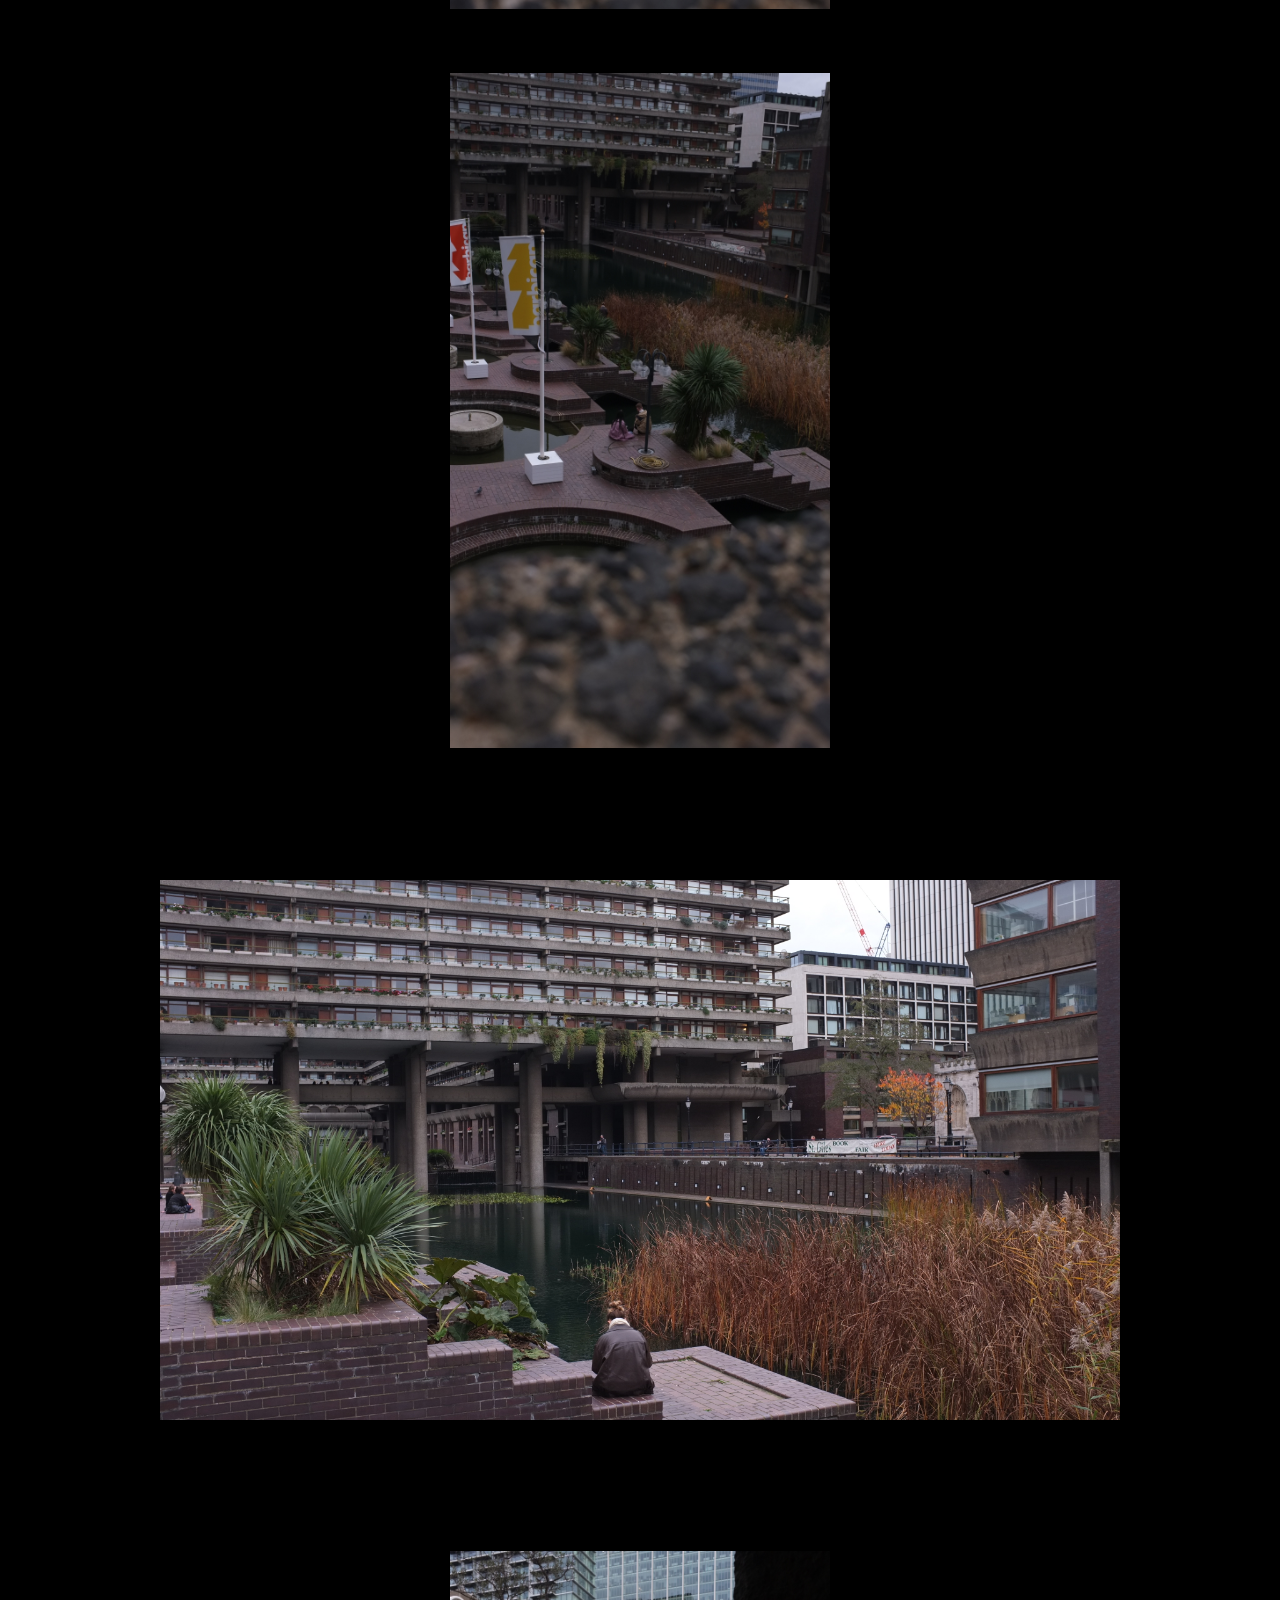
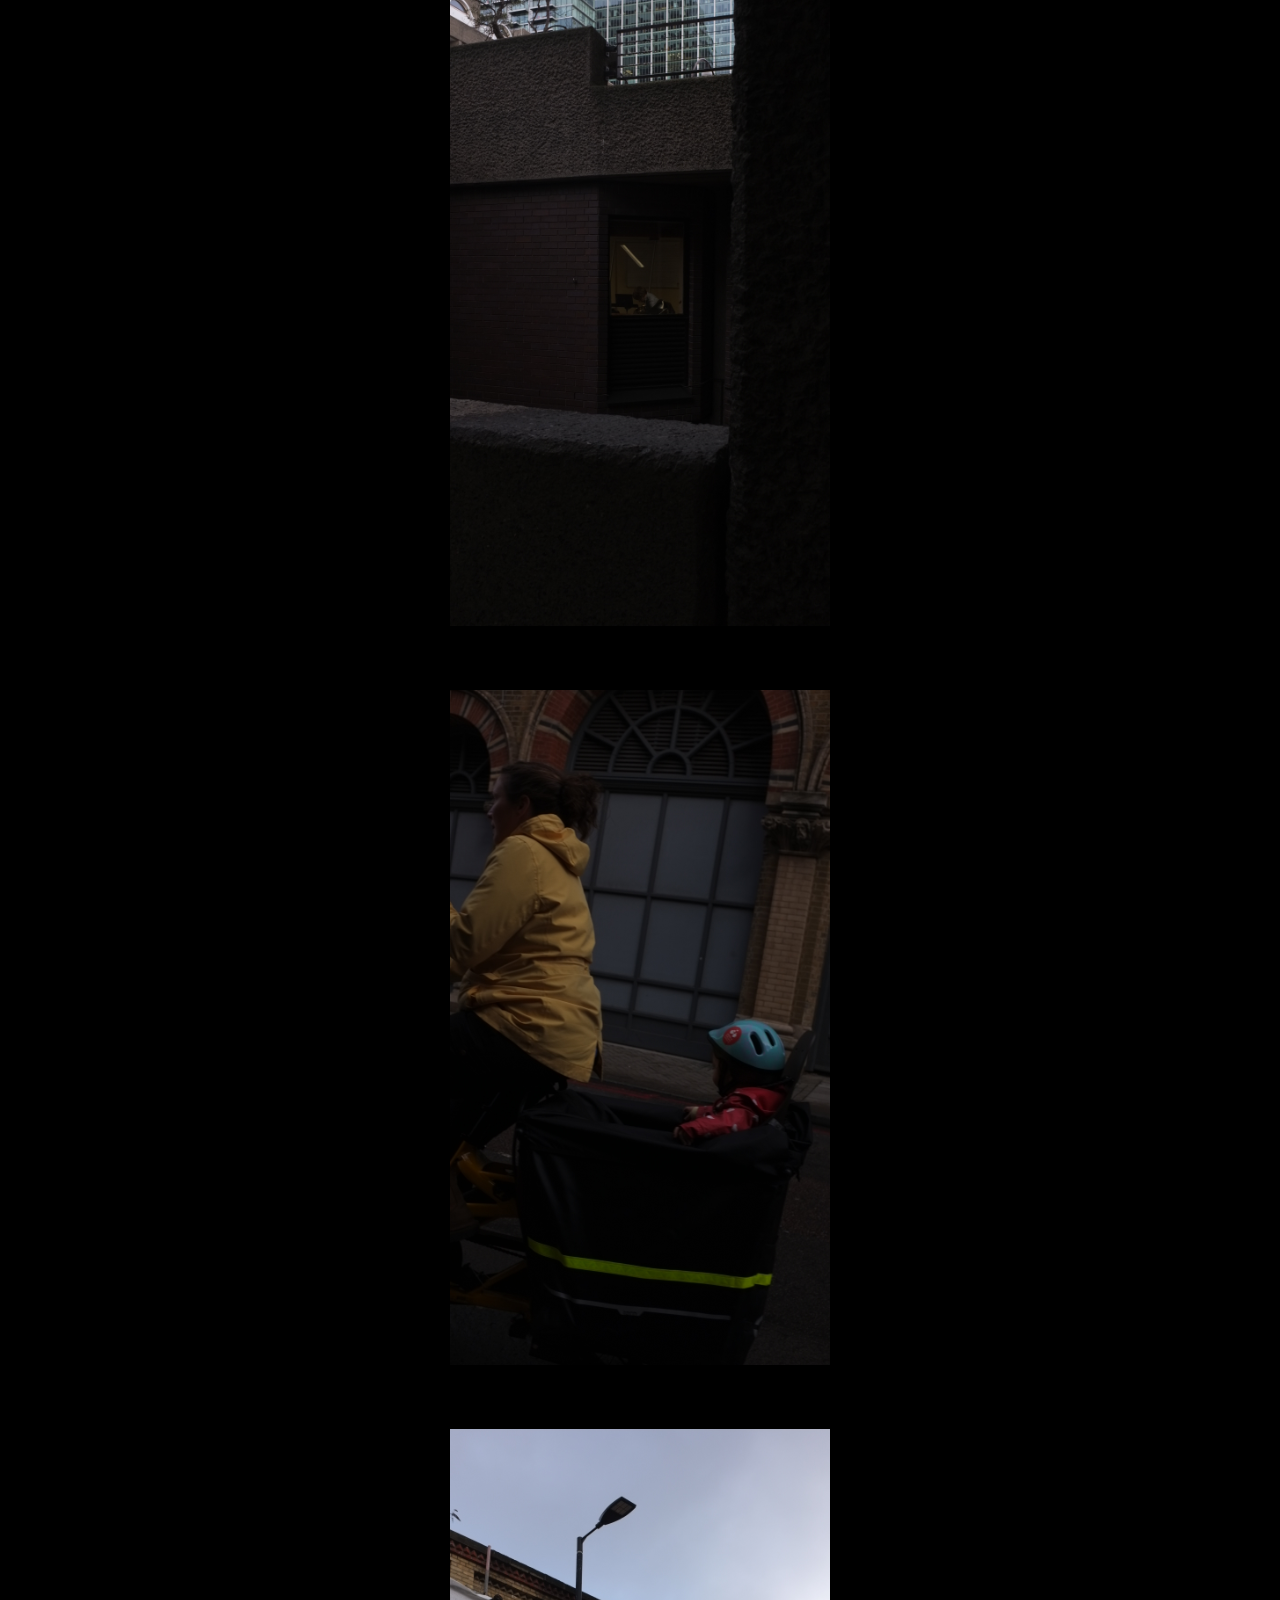
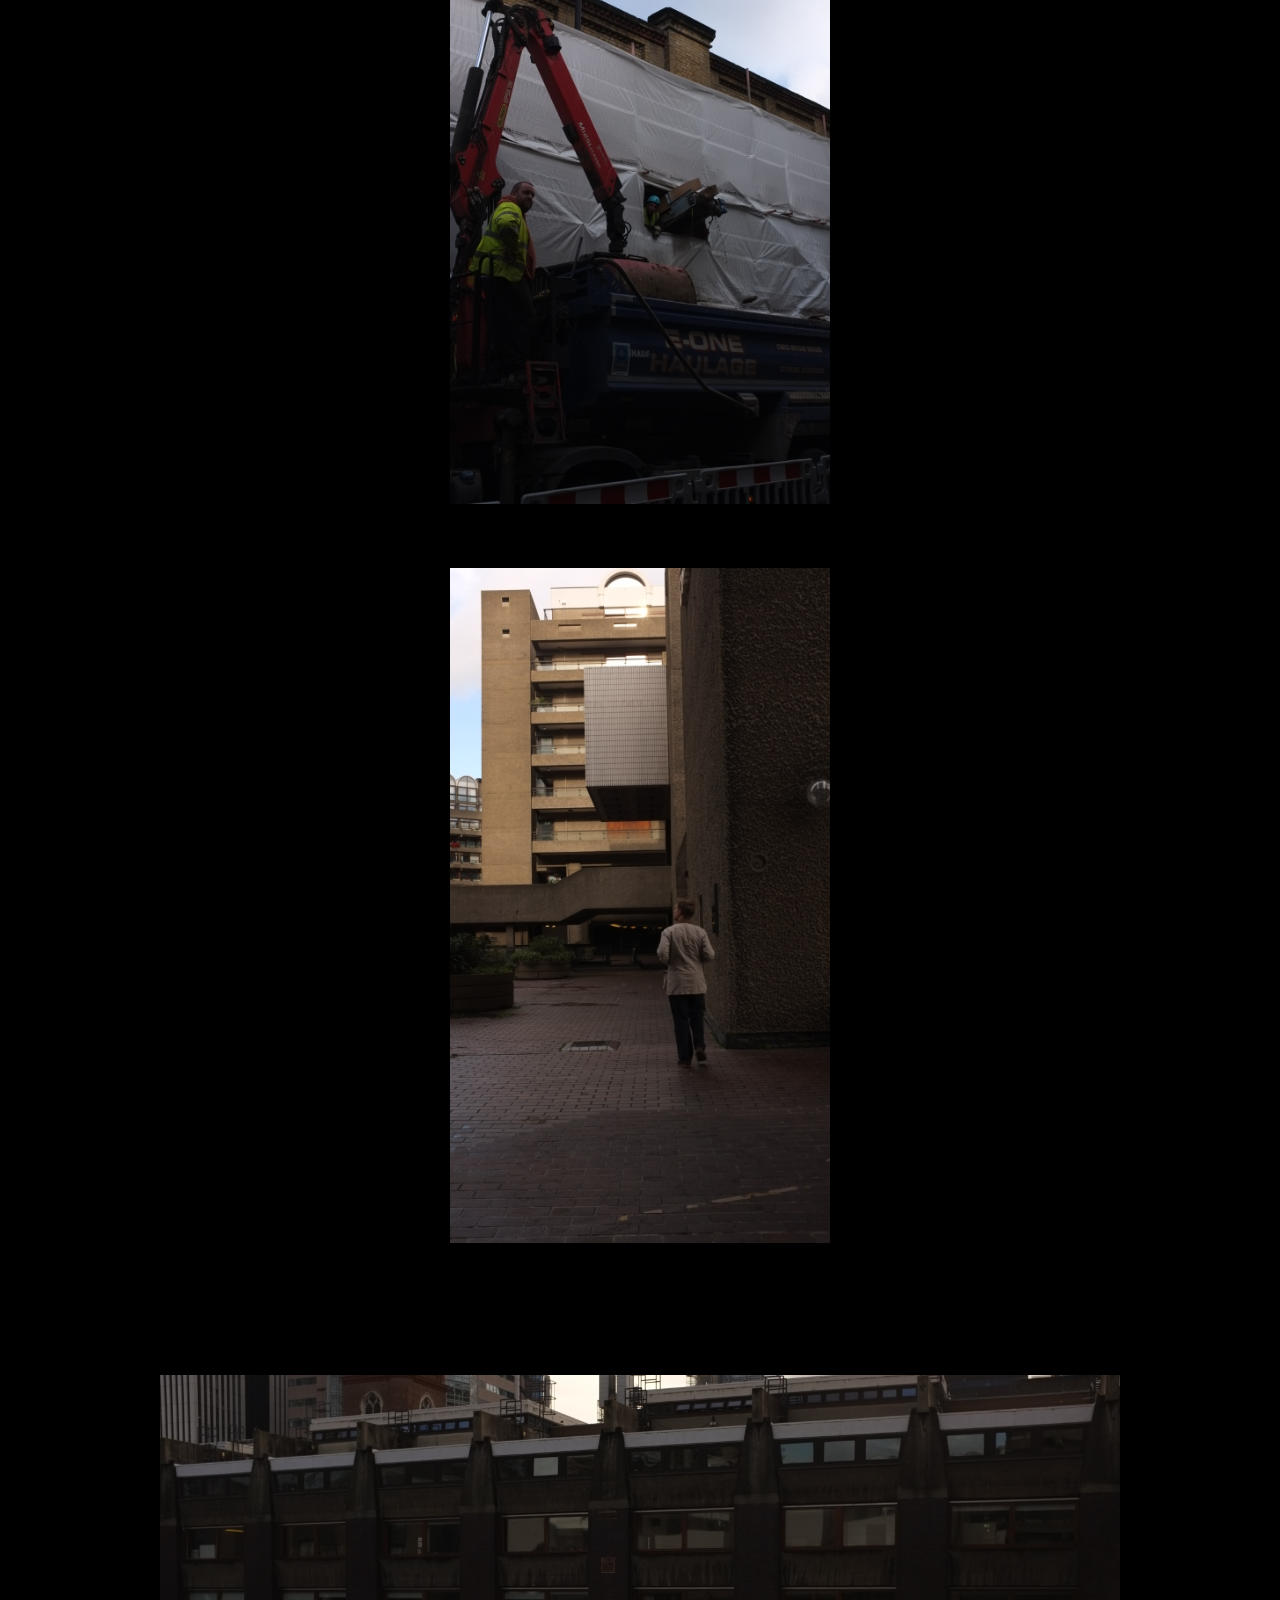
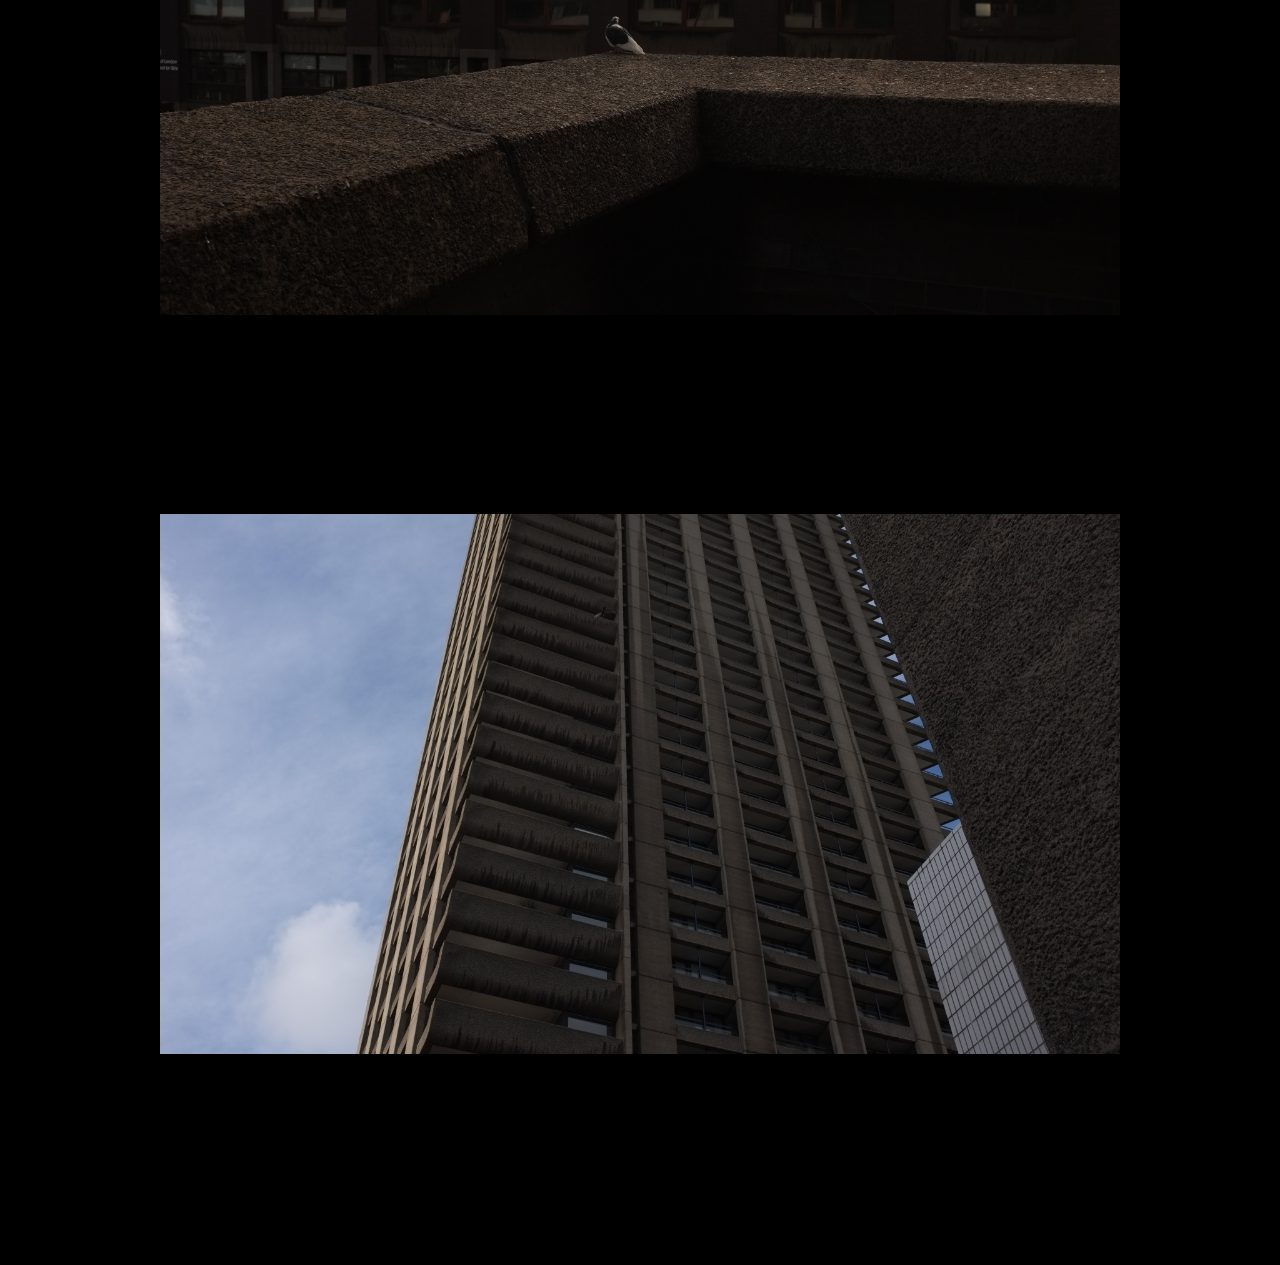
<file: ProjectFive.html>
<!DOCTYPE html>
<html lang="en">
<head>
    <meta charset="UTF-8">
    <meta name="viewport" content="width=device-width, initial-scale=1.0">
    <title>About - Photography</title>
    <link rel="stylesheet" href="styles.css">
</head>
<body>

    <header>
        <h1>FP</h1>

        <details class="menu">
            <summary>Photos</summary>
            <nav>
                <a href="./index.html">Main</a>
                <a href="./IntheCity.html">Travelling - In the City</a>  
                <a href="./OntheRoad.html">Travelling - On Road</a>
                <a href="./ProjectOne.html">Colchester River</a>
                <a href="./ProjectTwo.html">Geneva</a>
                <a href="./ProjectThree.html">Desperate</a>
                <a href="./ProjectFour.html">Travel to College</a>
                <a href="./ProjectFive.html">Barbican</a>
                <a href="./ProjectSix.html">Brisbane</a>
                <a href="./Newcastle.html">Newcastle</a>
                <a href="./TheRest.html">The Rest</a>
            </nav>
        </details>
    </header>

    <main class="about-page">

        <section class="about-text">
            <h2>Barbican</h2>

            <p>
                My brother Theo took me to the barbican for the first time. I assume he knew I'd love it, whilst working in London I sheltered there on lunch breaks and visited regularly whenever I could.
                Not sure if it was a lack of exposure to large scale architecture or general interest but for a while it had a tight grip on me.
            </p>
            
        </section>

    </main>
<p>



</p>
    <section class="photo-feed">

            <article class="photo-item">
                <img src="barbican1/DSCF4364.JPG"Landscape">
            </article>

            <article class="photo-item">
                <img src="barbican1/DSCF4369.JPG"Landscape">
            </article>
          
            <article class="photo-item">
                <img src="barbican1/DSCF4376.JPG"Landscape">
            </article>

            <article class="photo-item">
                <img src="barbican1/DSCF4389.JPG"Landscape">
            </article>

            <article class="photo-item">
                <img src="barbican1/DSCF4390.JPG"Landscape">
            </article>
          
            <article class="photo-item">
                <img src="barbican1/DSCF4405.JPG"Landscape">
            </article>

            <article class="photo-item">
                <img src="barbican1/DSCF4414.JPG"Landscape">
            </article>
          
            <article class="photo-item">
                <img src="barbican1/DSCF4600.JPG"Landscape">
            </article>

            <article class="photo-item">
                <img src="barbican1/DSCF4605.JPG"Landscape">
            </article>

            <article class="photo-item">
                <img src="barbican1/DSCF4641.JPG"Landscape">
            </article>
          
            <article class="photo-item">
                <img src="barbican1/DSCF4659.JPG"Landscape">
            </article>

            <article class="photo-item">
                <img src="barbican1/DSCF4668.JPG"Landscape">
            </article>

        </section>

</body>
</html>
</file>
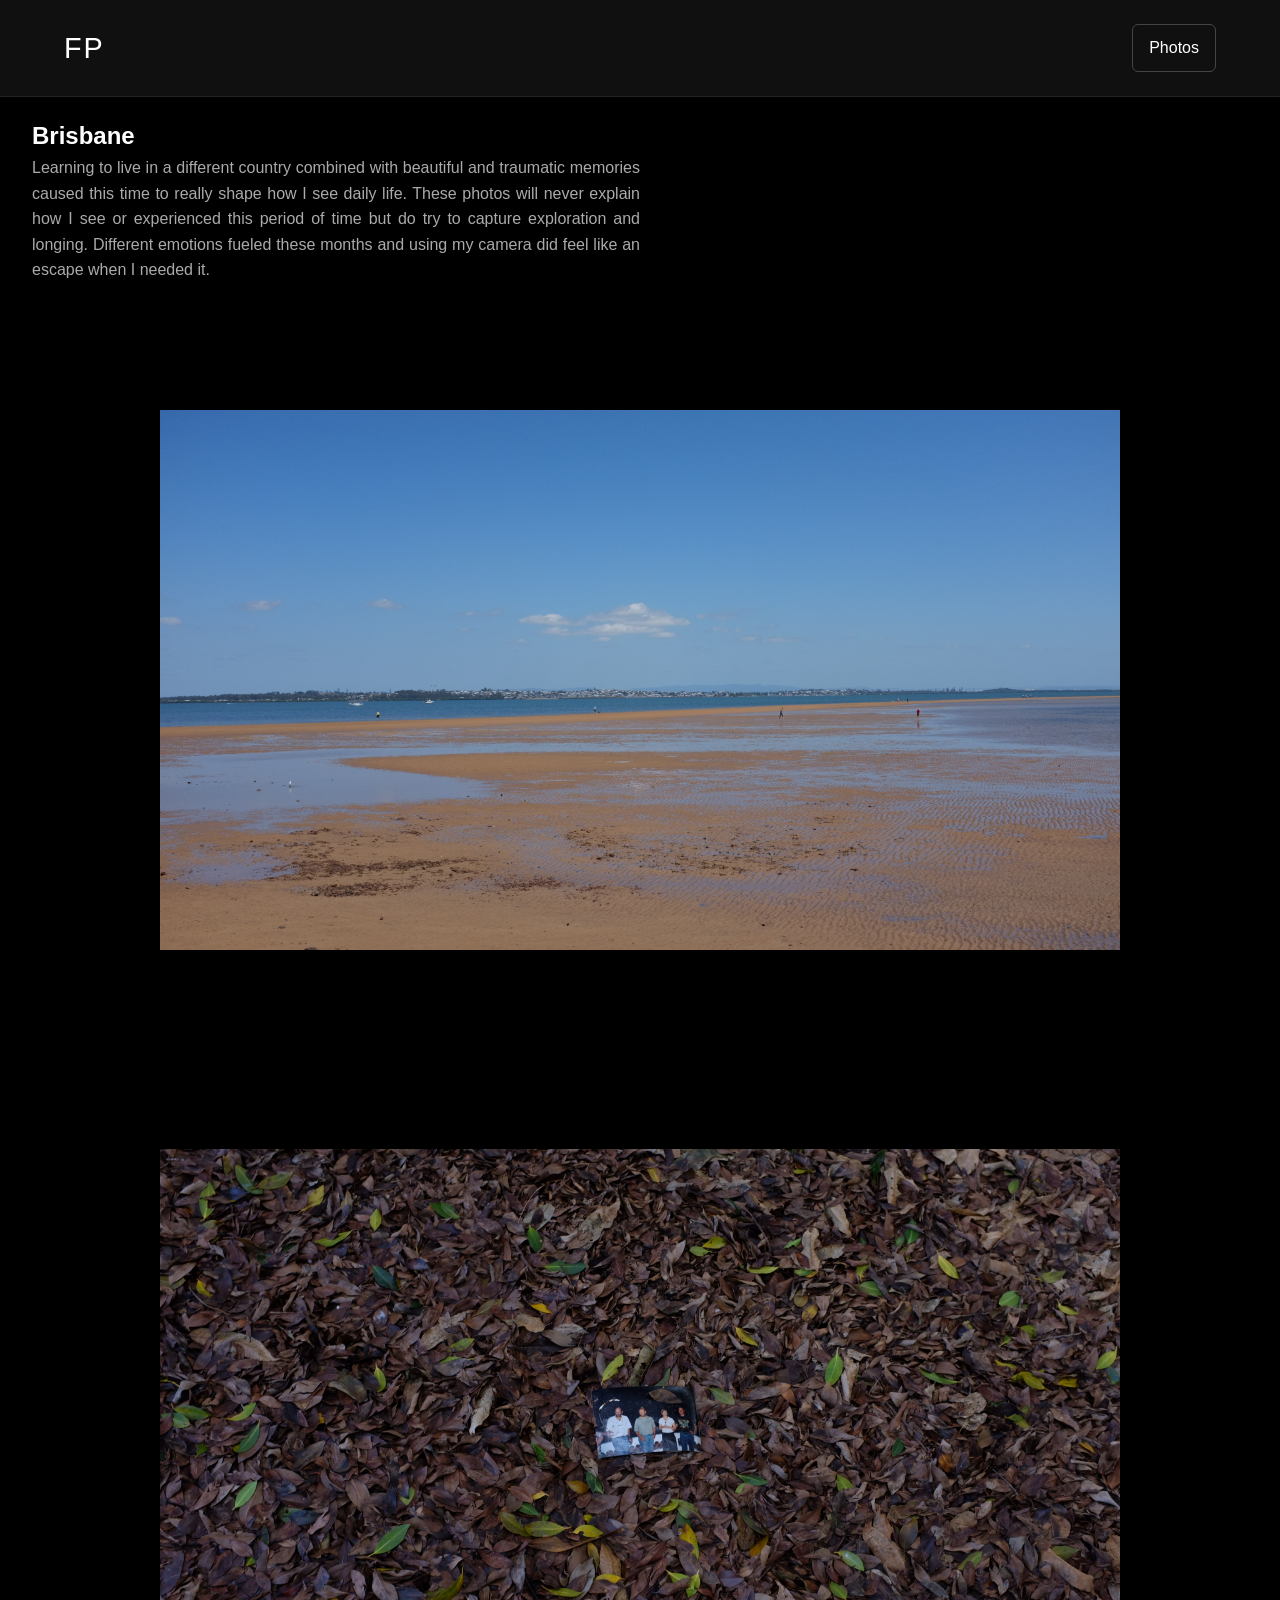
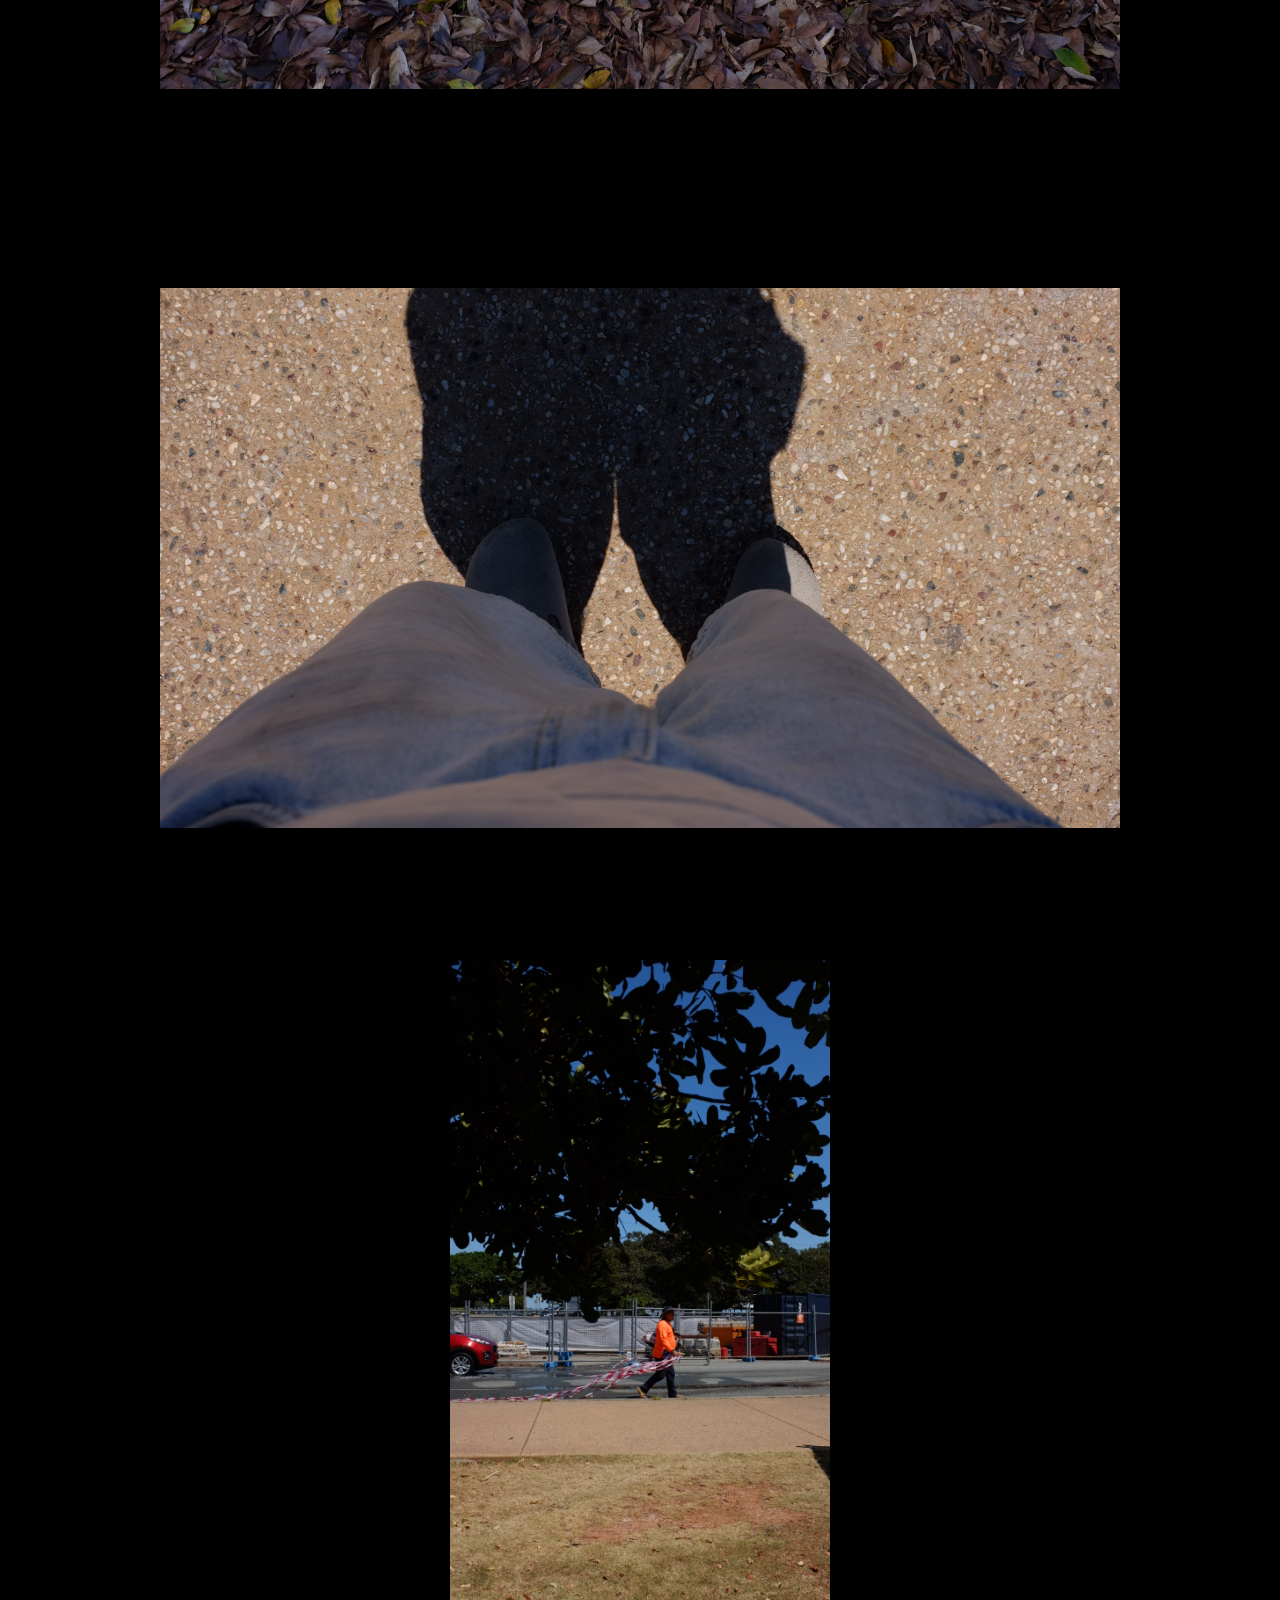
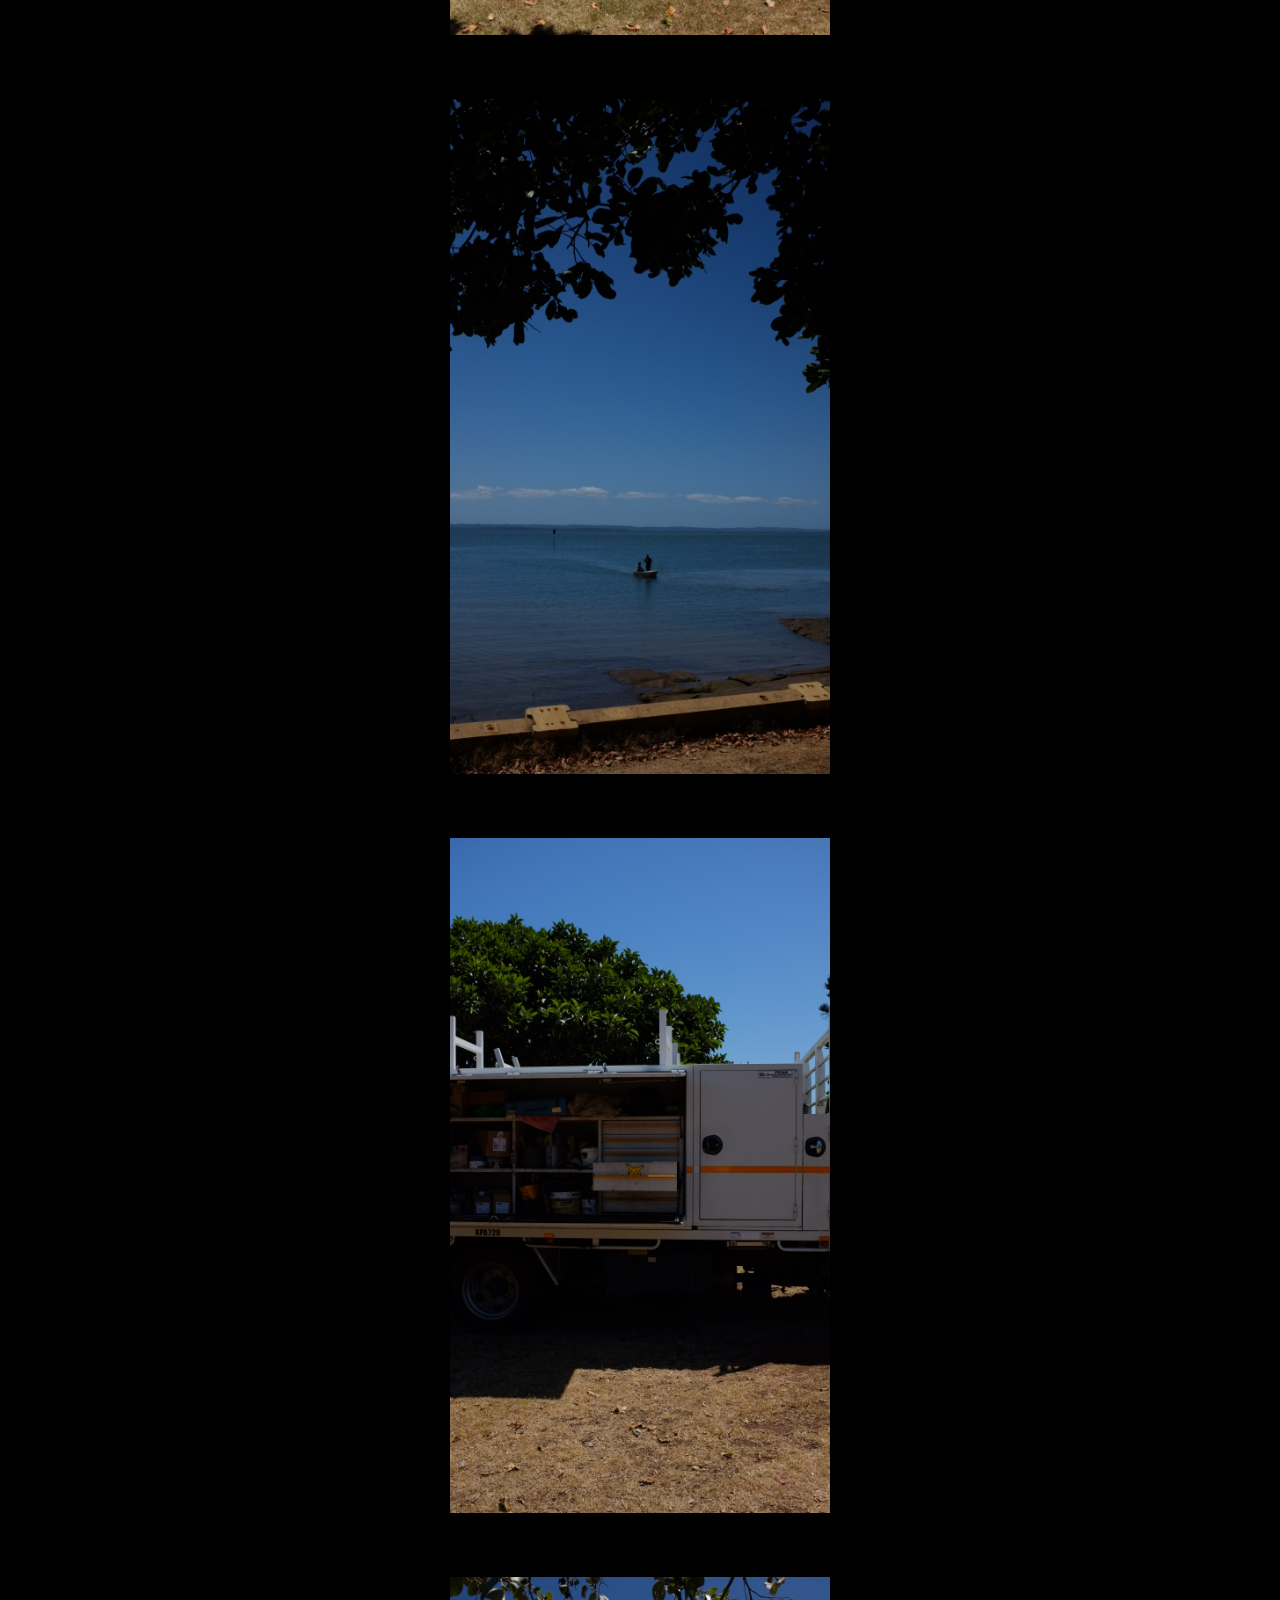
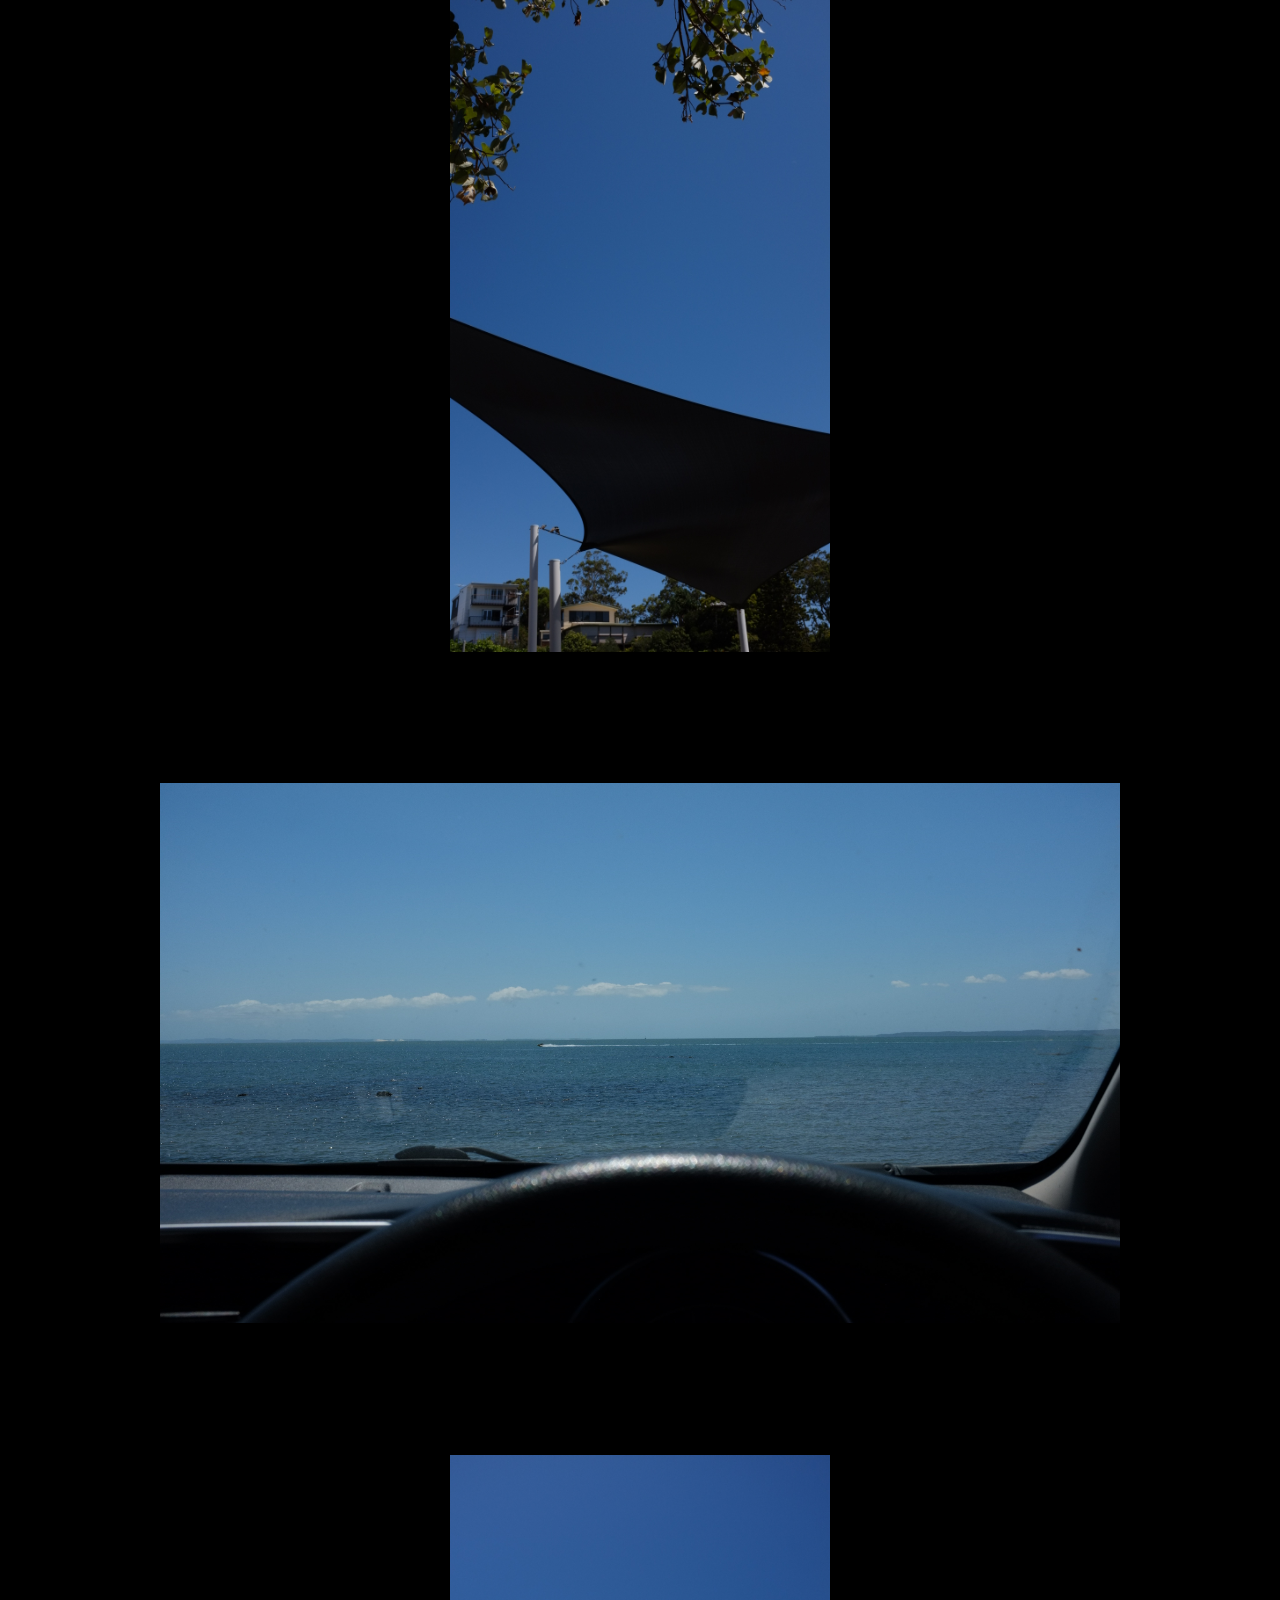
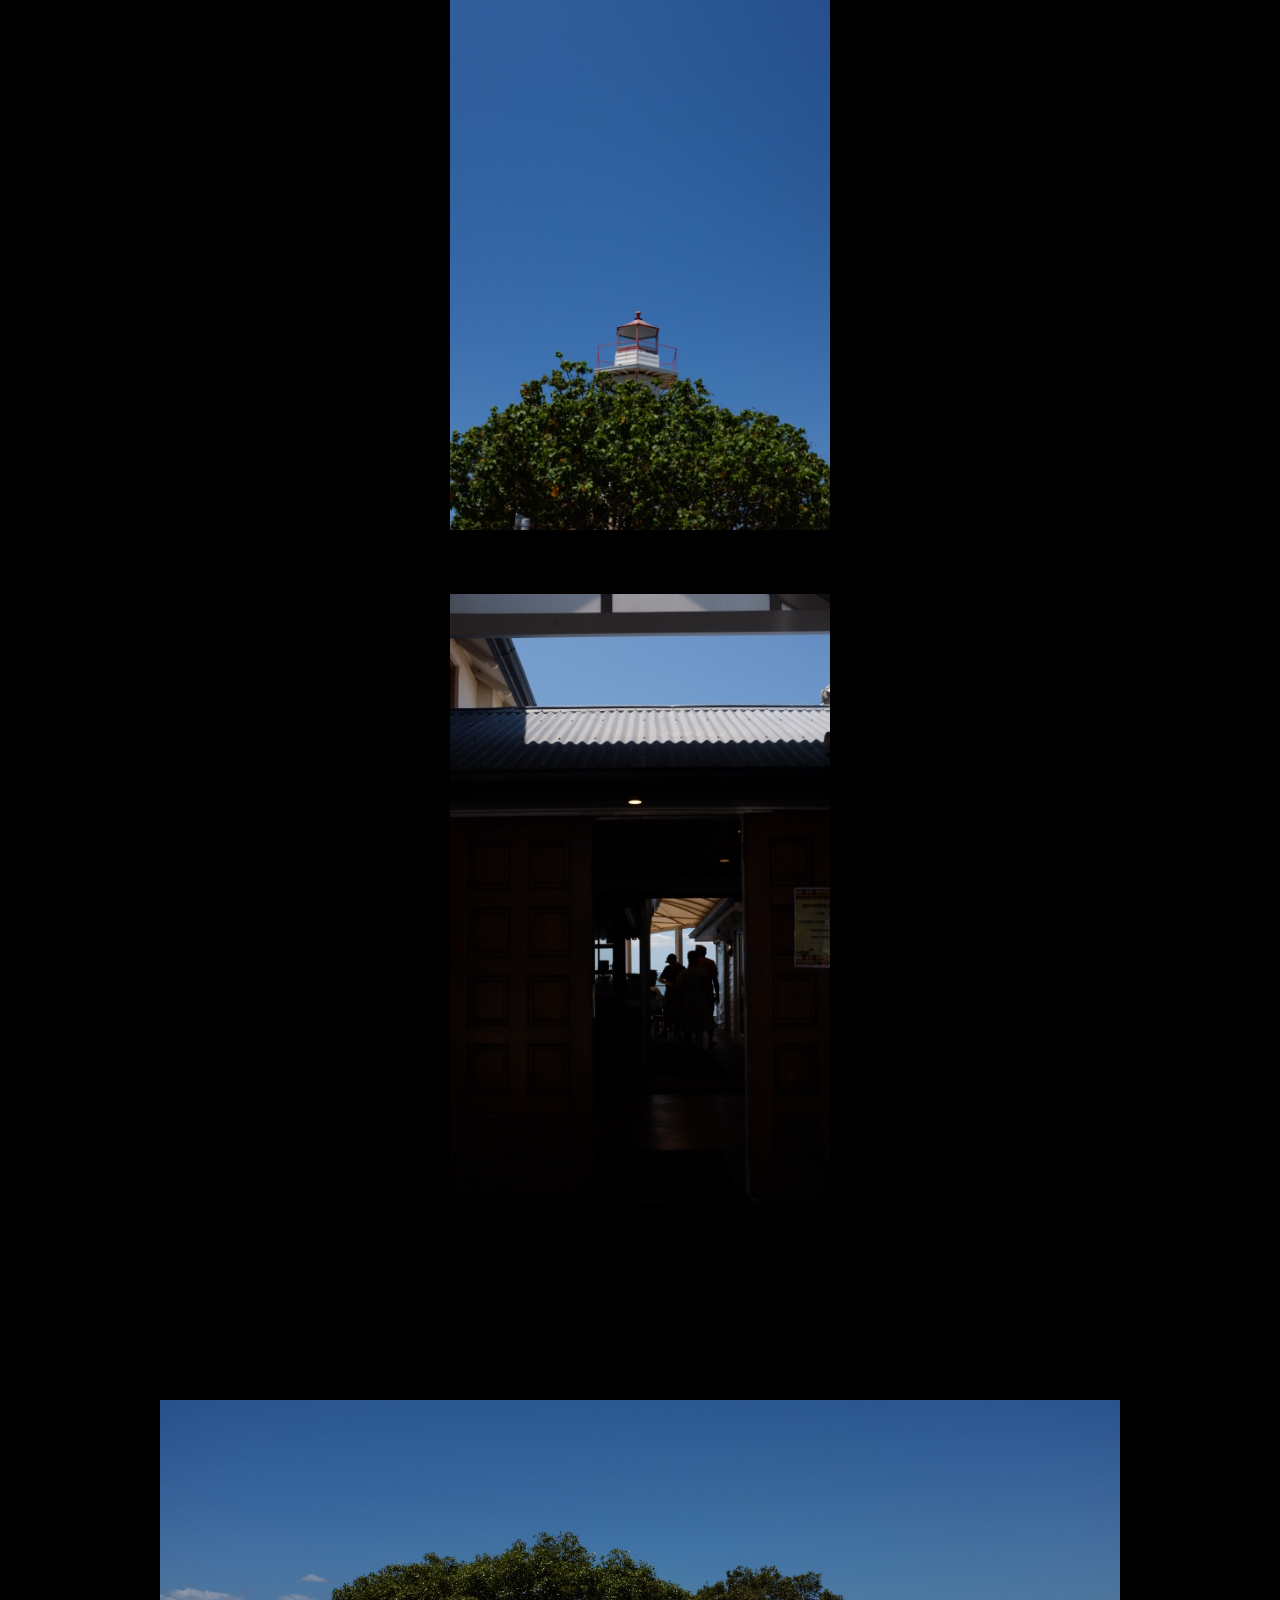
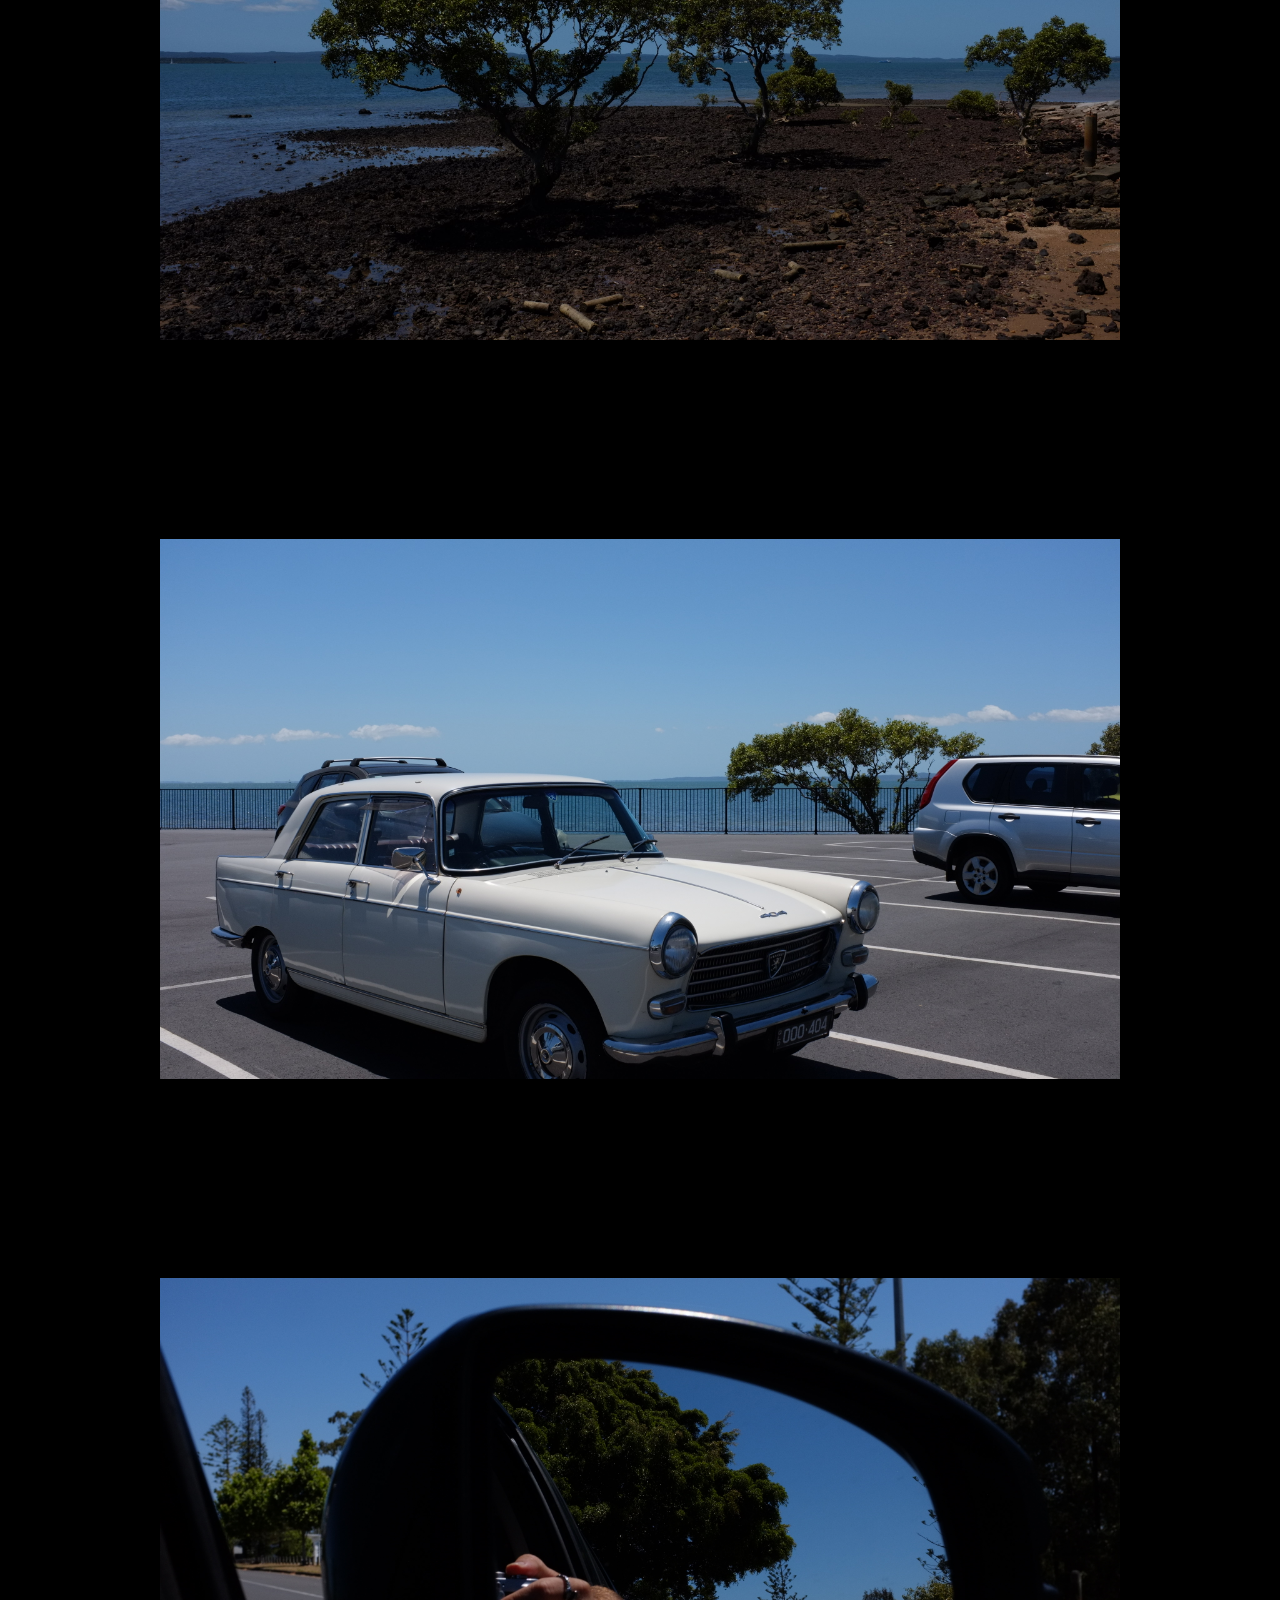
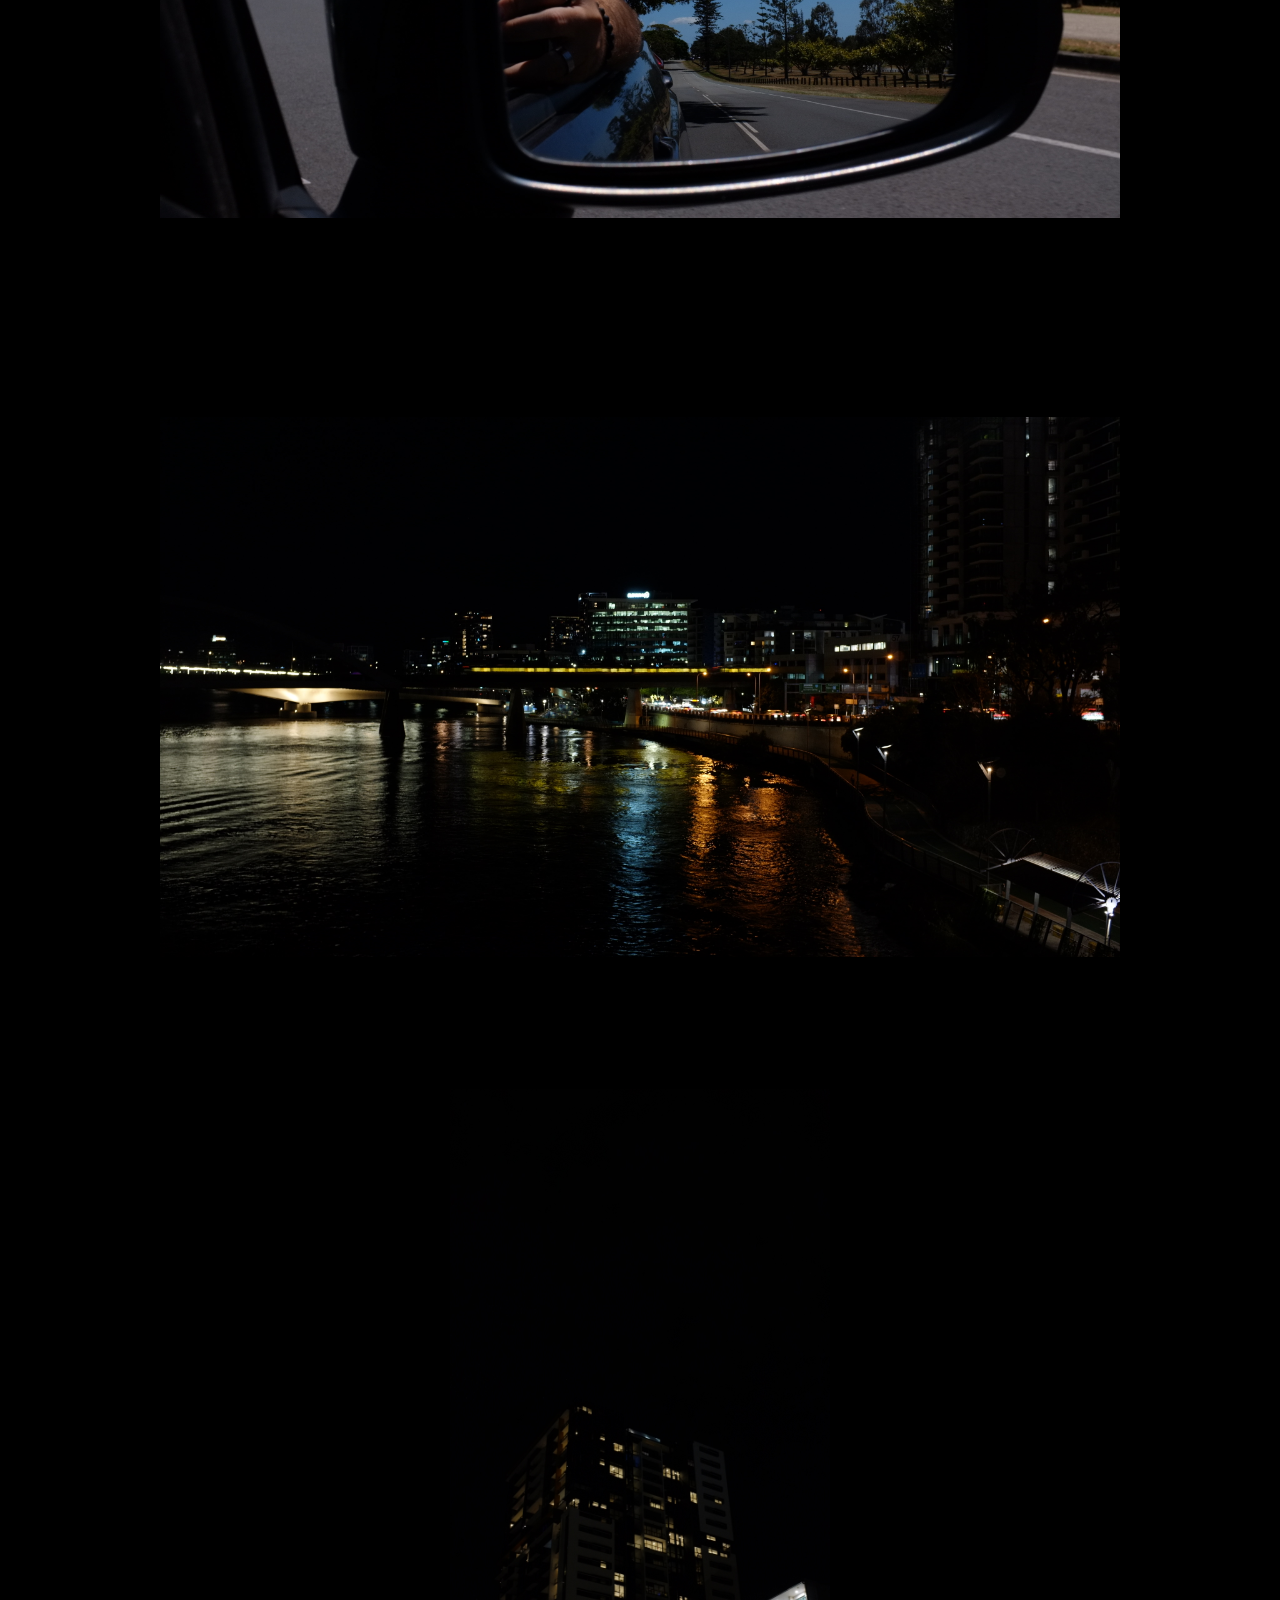
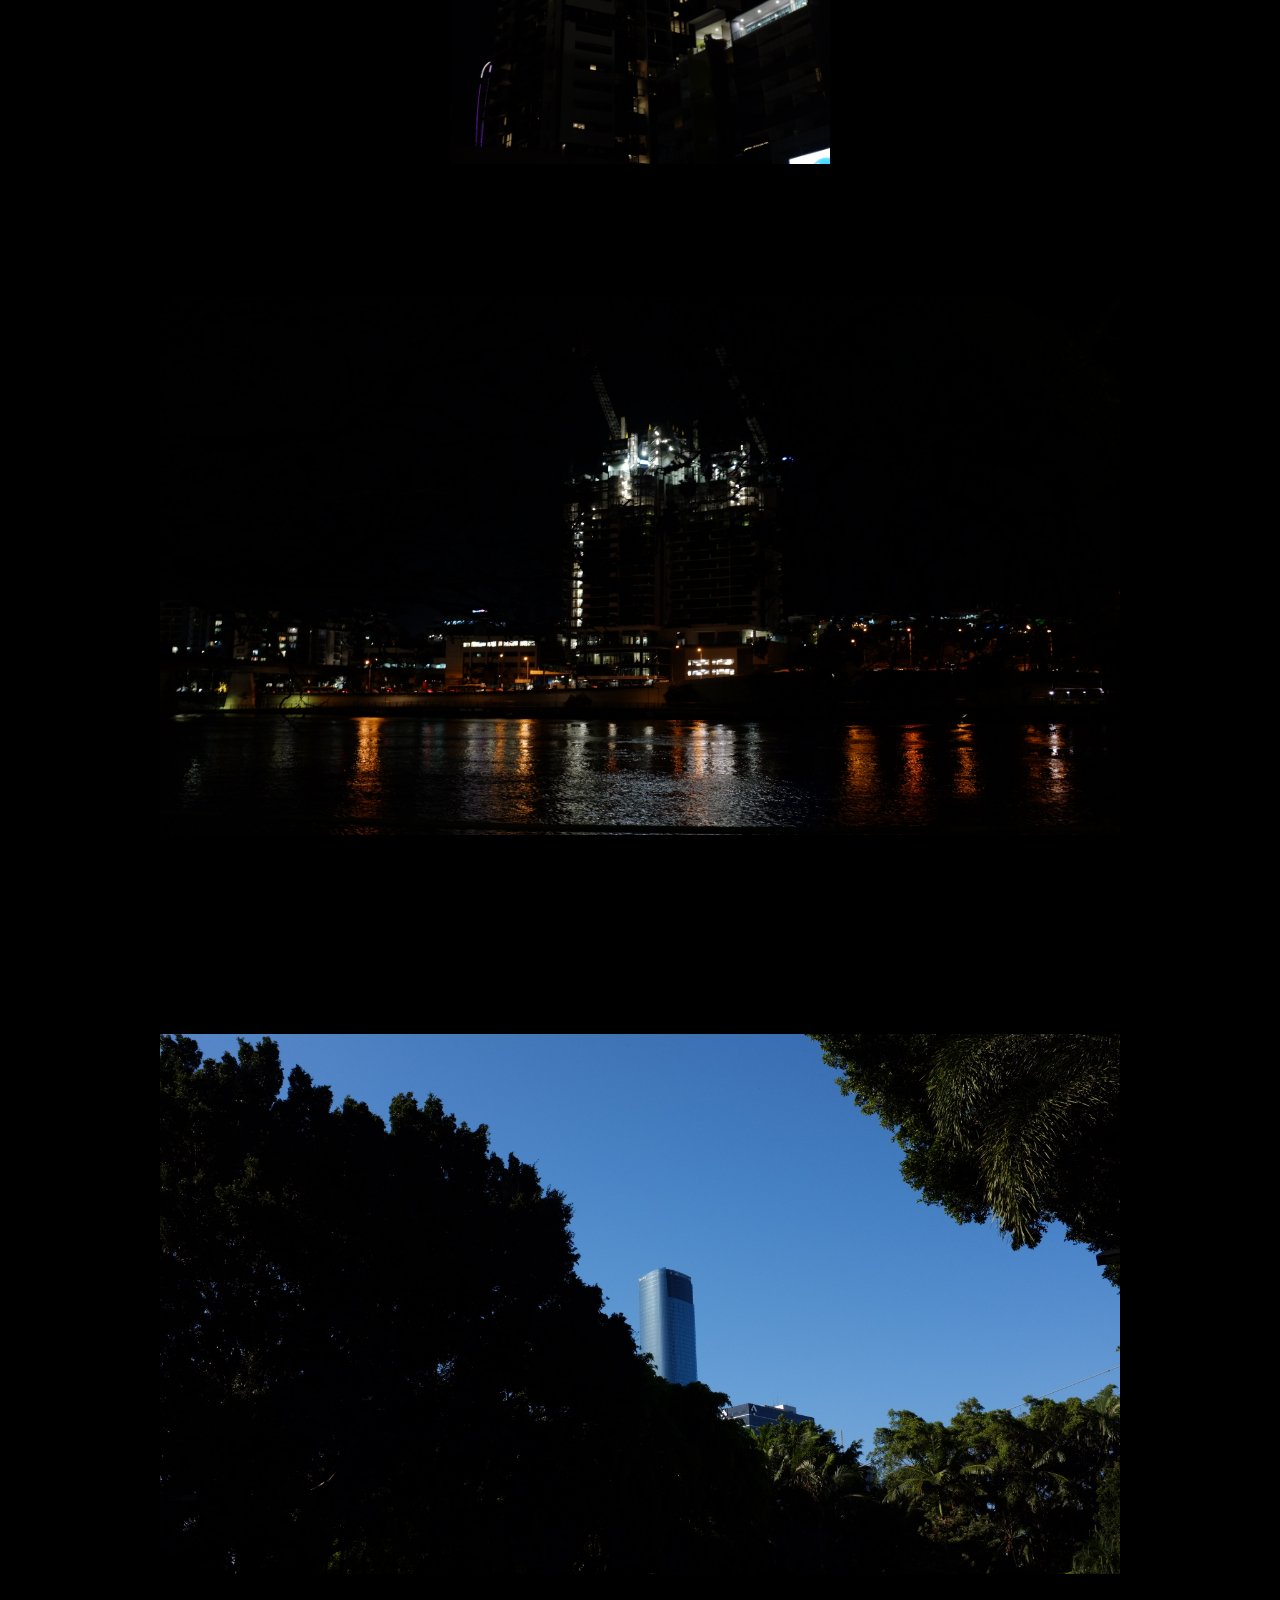
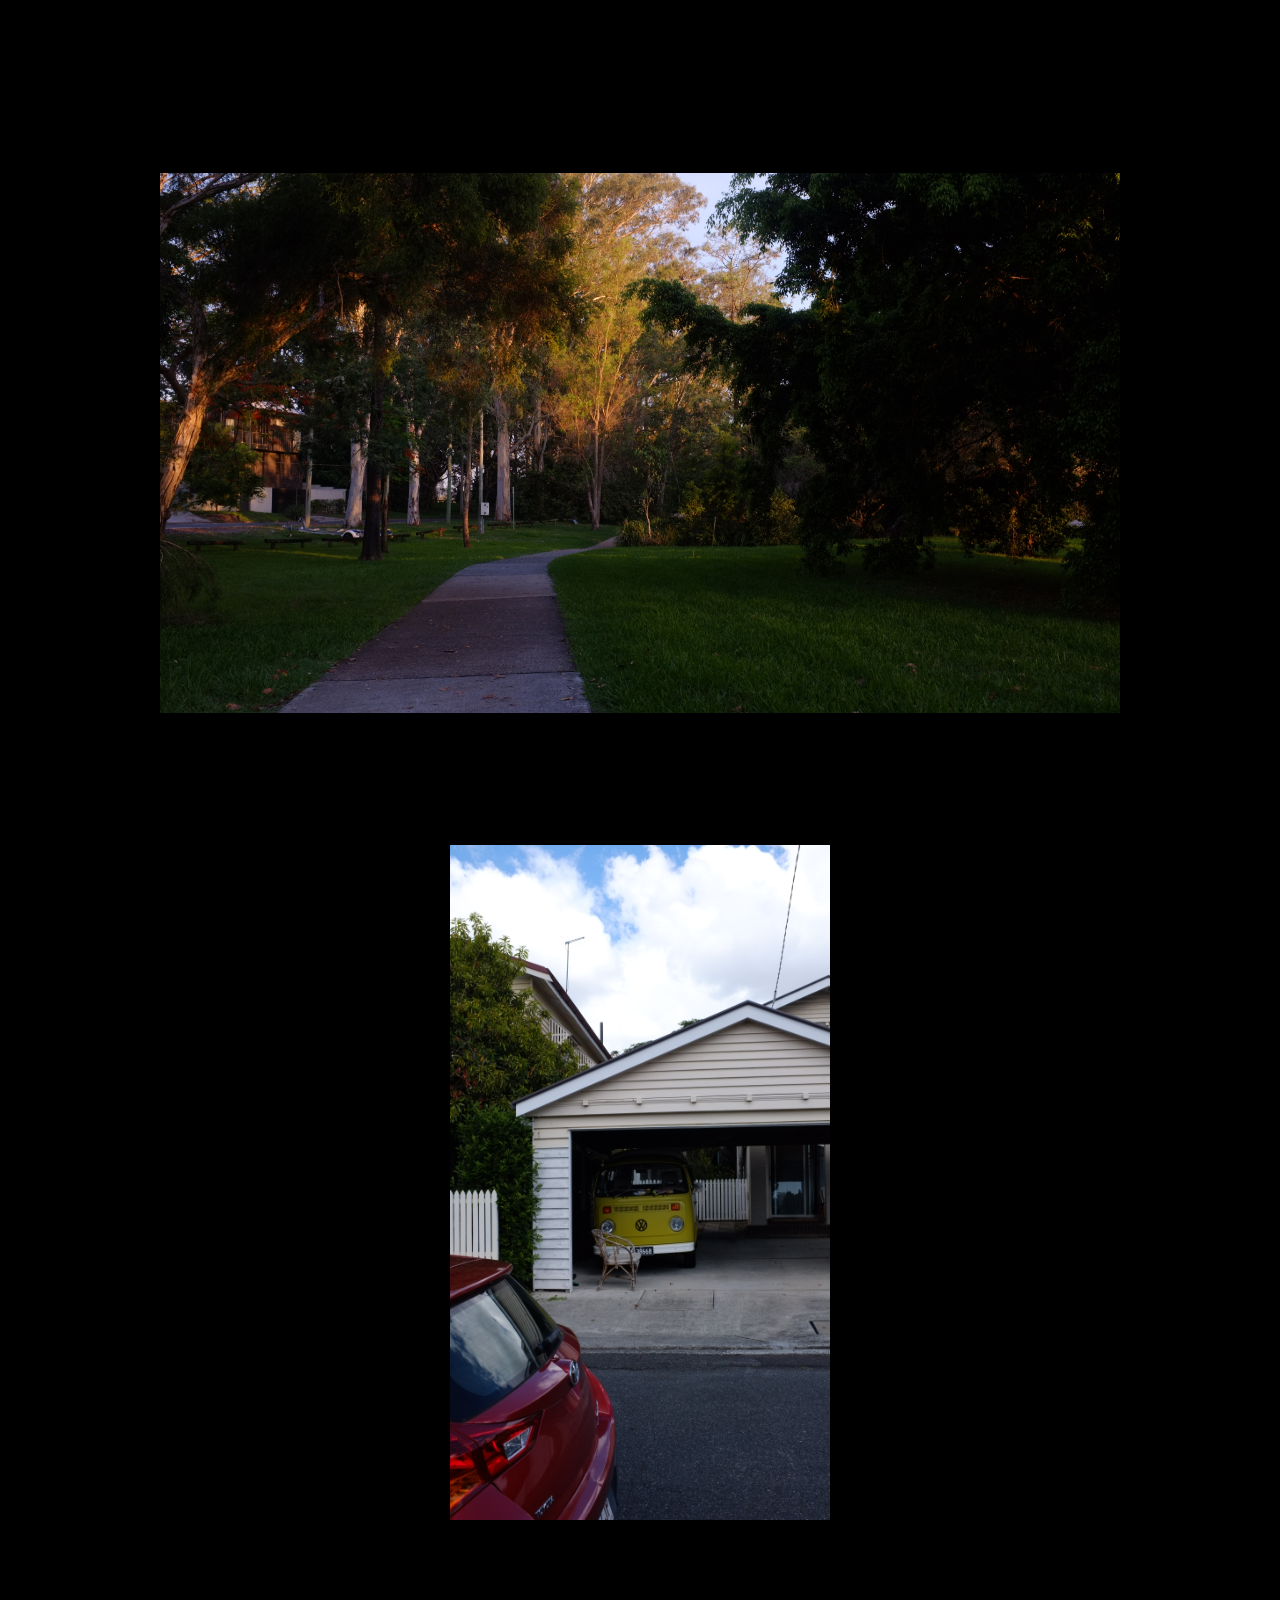
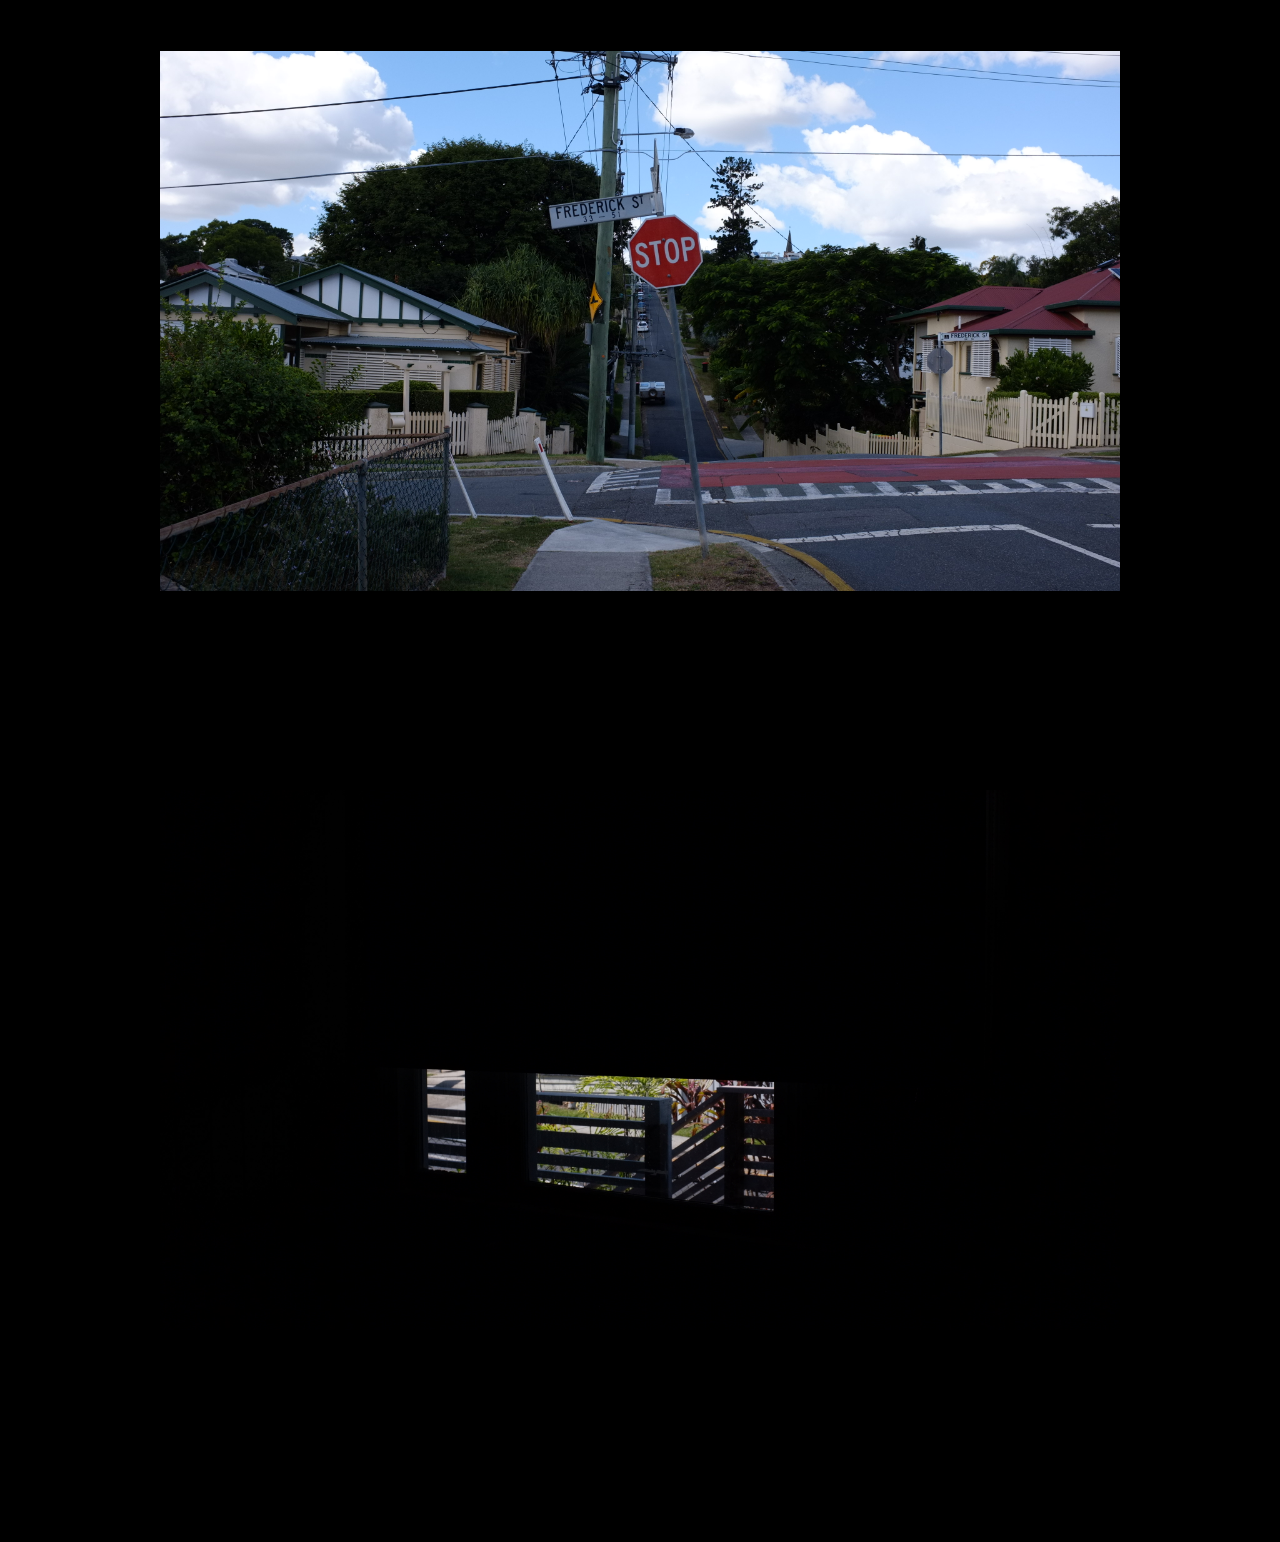
<file: ProjectSix.html>
<!DOCTYPE html>
<html lang="en">
<head>
    <meta charset="UTF-8">
    <meta name="viewport" content="width=device-width, initial-scale=1.0">
    <title>About - Photography</title>
    <link rel="stylesheet" href="styles.css">
</head>
<body>

    <header>
        <h1>FP</h1>

        <details class="menu">
            <summary>Photos</summary>
            <nav>
                <a href="./index.html">Main</a>
                <a href="./IntheCity.html">Travelling - In the City</a>  
                <a href="./OntheRoad.html">Travelling - On Road</a>
                <a href="./ProjectOne.html">Colchester River</a>
                <a href="./ProjectTwo.html">Geneva</a>
                <a href="./ProjectThree.html">Desperate</a>
                <a href="./ProjectFour.html">Travel to College</a>
                <a href="./ProjectFive.html">Barbican</a>
                <a href="./ProjectSix.html">Brisbane</a>
                <a href="./Newcastle.html">Newcastle</a>
                <a href="./TheRest.html">The Rest</a>
            </nav>
        </details>
    </header>

    <main class="about-page">

        <section class="about-text">
            <h2>Brisbane</h2>

            <p>
                Learning to live in a different country combined with beautiful and traumatic memories caused this time to really shape how I see daily life. 
                These photos will never explain how I see or experienced this period of time but do try to capture exploration and longing. 
                Different emotions fueled these months and using my camera did feel like an escape when I needed it. 
            </p>
            
        </section>

    </main>
<p>



</p>
    <section class="photo-feed">

            <article class="photo-item">
                <img src="bris1/DSCF4889.JPG"Landscape">
            </article>
 
            <article class="photo-item">
                <img src="bris1/DSCF5165.JPG"Landscape">
            </article>
        
            <article class="photo-item">
                <img src="bris1/DSCF4890.JPG"Landscape">
            </article>

            <article class="photo-item">
                <img src="bris1/DSCF4898.JPG"Landscape">
            </article>

            <article class="photo-item">
                <img src="bris1/DSCF4902.JPG"Landscape">
            </article>

            <article class="photo-item">
                <img src="bris1/DSCF4904.JPG"Landscape">
            </article>

            <article class="photo-item">
                <img src="bris1/DSCF4909.JPG"Landscape">
            </article>

            <article class="photo-item">
                <img src="bris1/DSCF4928.JPG"Landscape">
            </article>

            <article class="photo-item">
                <img src="bris1/DSCF4937.JPG"Landscape">
            </article>

            <article class="photo-item">
                <img src="bris1/DSCF4944.JPG"Landscape">
            </article>

            <article class="photo-item">
                <img src="bris1/DSCF4949.JPG"Landscape">
            </article>

            <article class="photo-item">
                <img src="bris1/DSCF4958.JPG"Landscape">
            </article>

            <article class="photo-item">
                <img src="bris1/DSCF4971.JPG"Landscape">
            </article>

            <article class="photo-item">
                <img src="bris1/DSCF4984.JPG"Landscape">
            </article>

            <article class="photo-item">
                <img src="bris1/DSCF4999.JPG"Landscape">
            </article>

            <article class="photo-item">
                <img src="bris1/DSCF5008.JPG"Landscape">
            </article>

            <article class="photo-item">
                <img src="bris1/DSCF5049.JPG"Landscape">
            </article>

            <article class="photo-item">
                <img src="bris1/DSCF5060.JPG"Landscape">
            </article>

            <article class="photo-item">
                <img src="bris1/DSCF5119.JPG"Landscape">
            </article>

            <article class="photo-item">
                <img src="bris1/DSCF5124.JPG"Landscape">
            </article>

            <article class="photo-item">
                <img src="bris1/DSCF5134.JPG"Landscape">
            </article>

        </section>

</body>
</html>
</file>
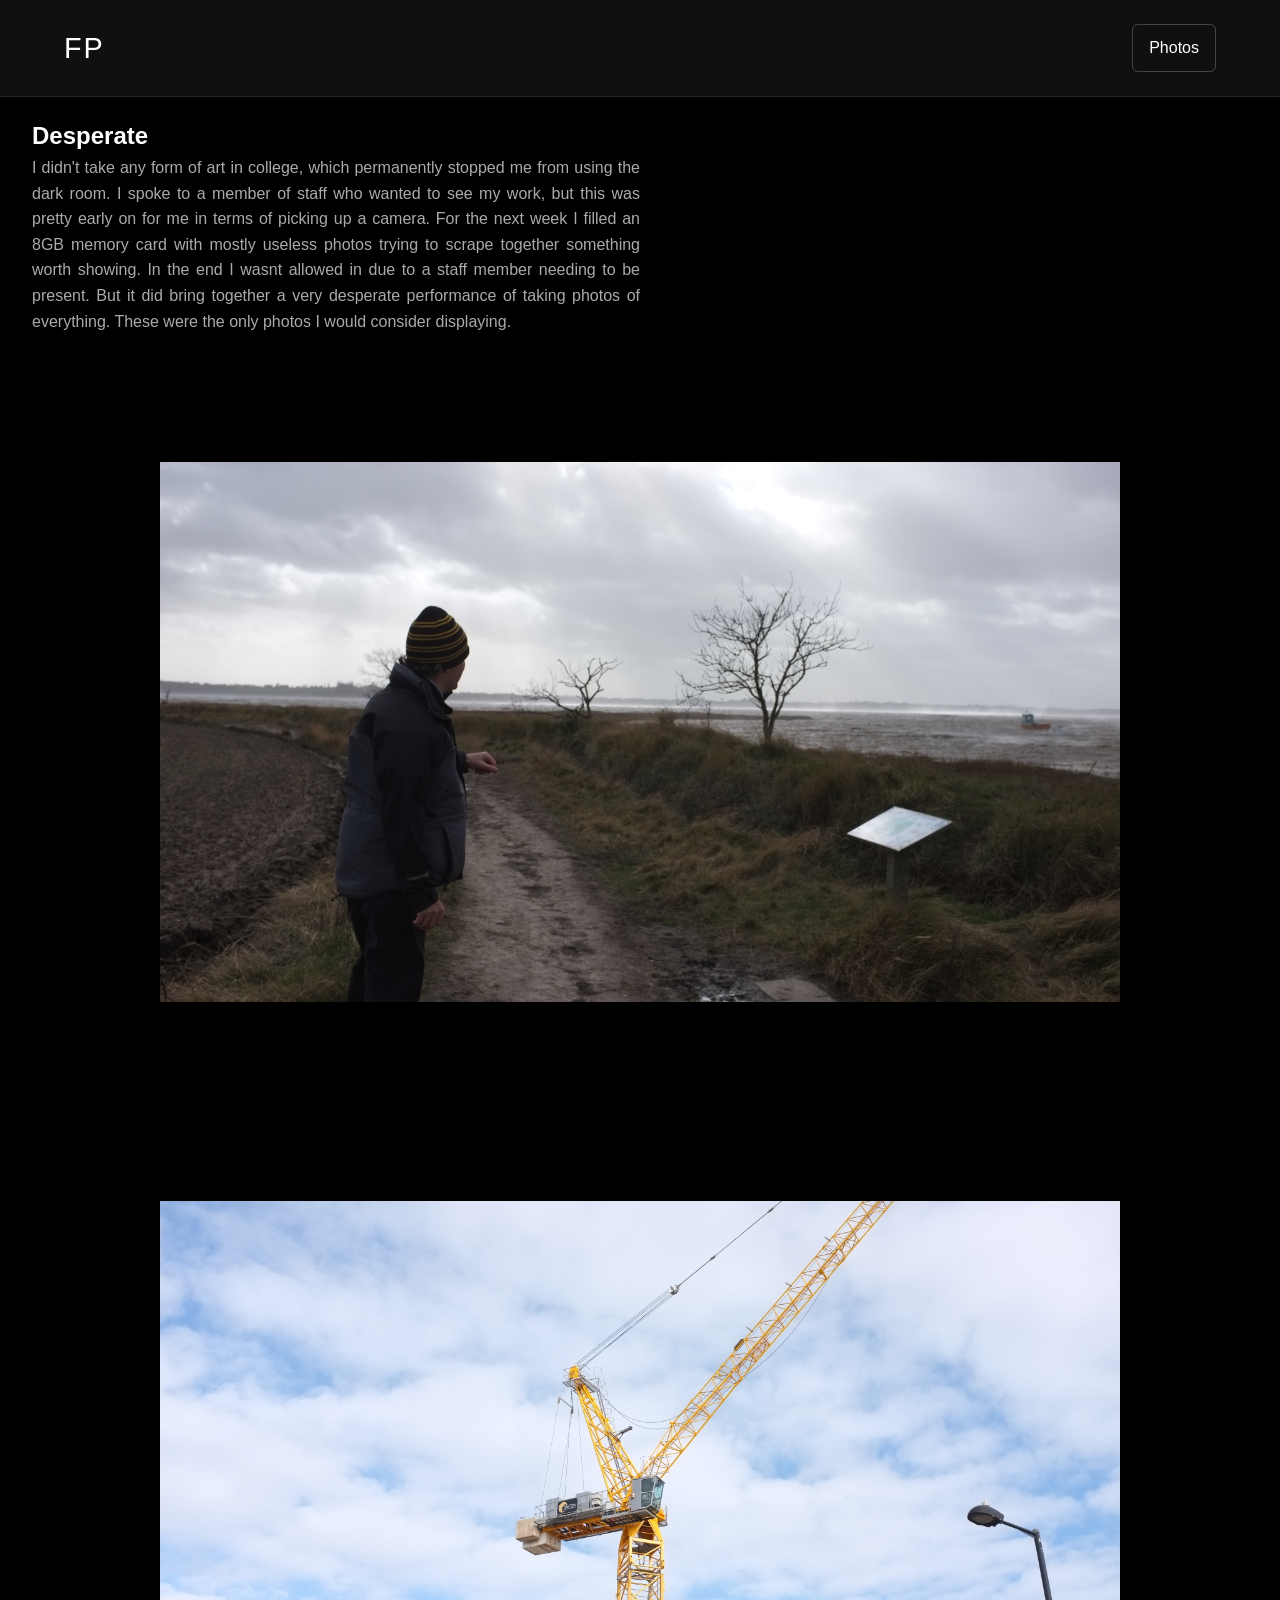
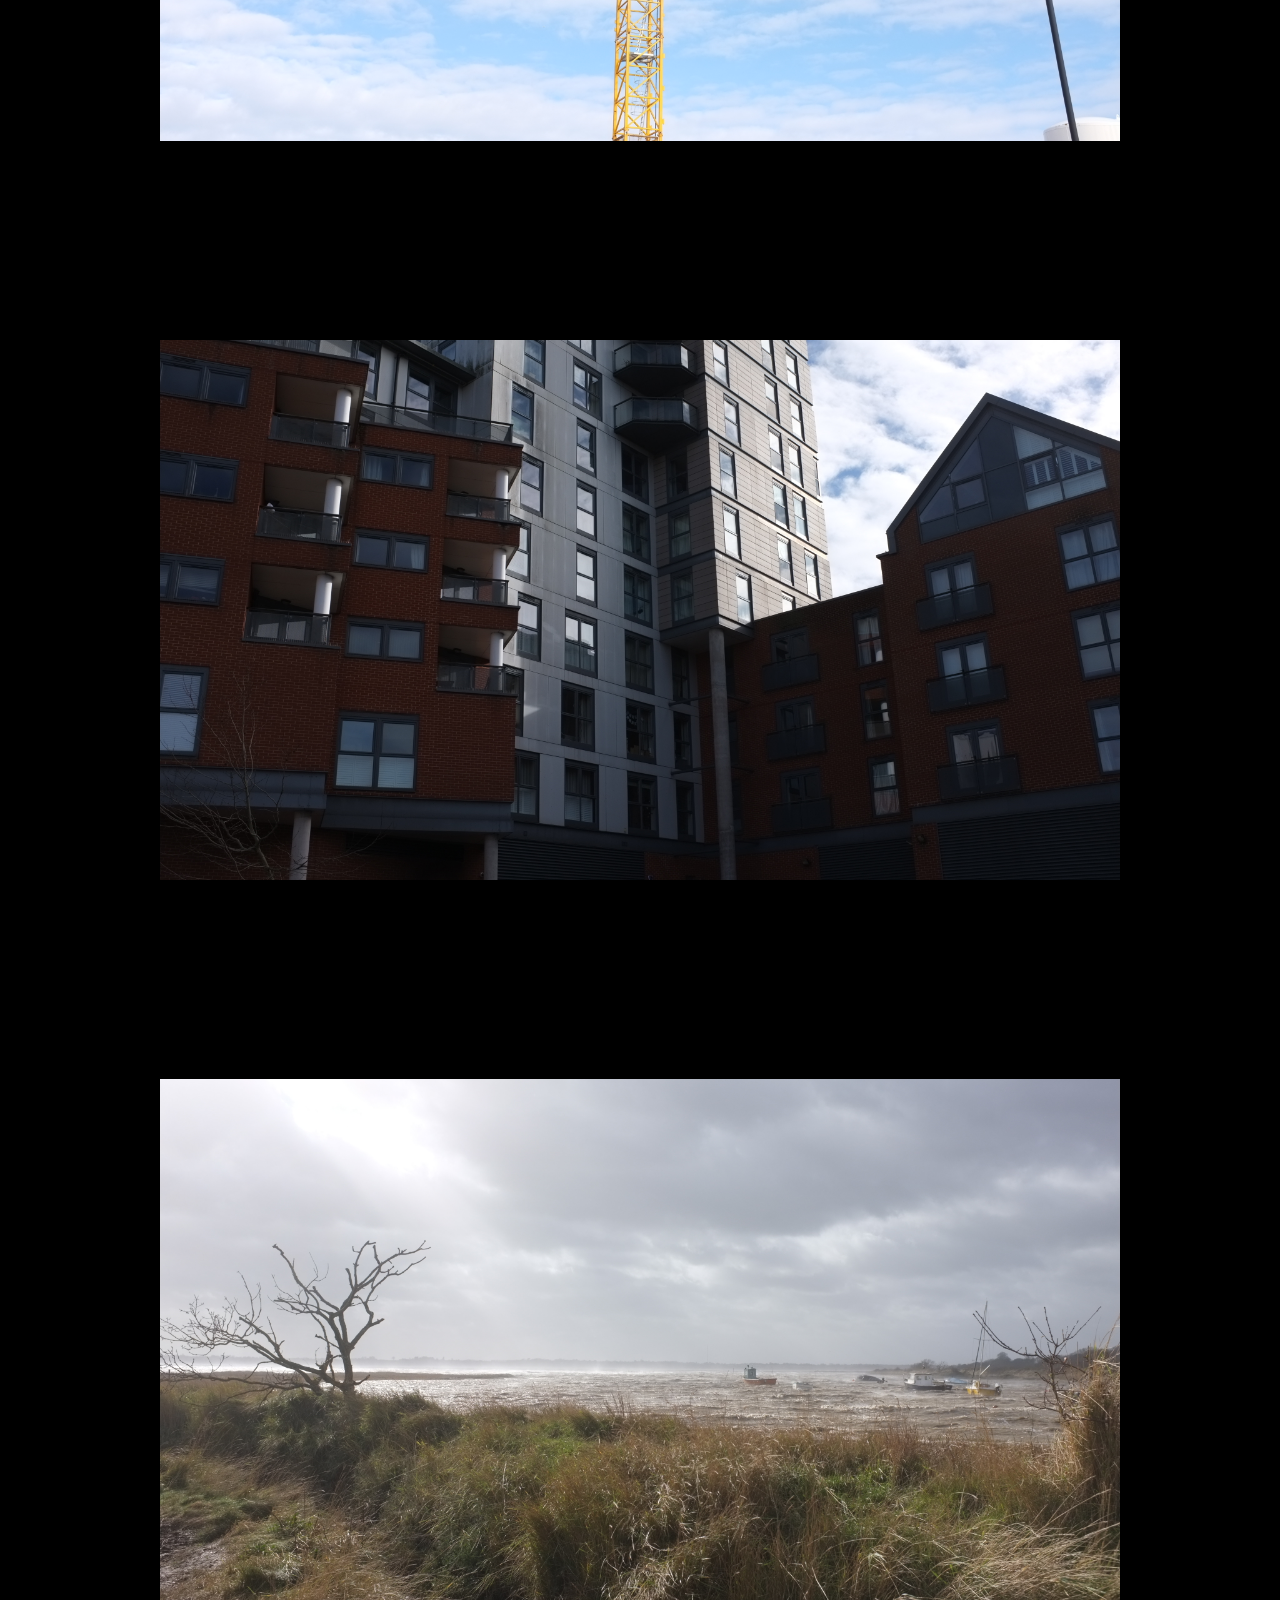
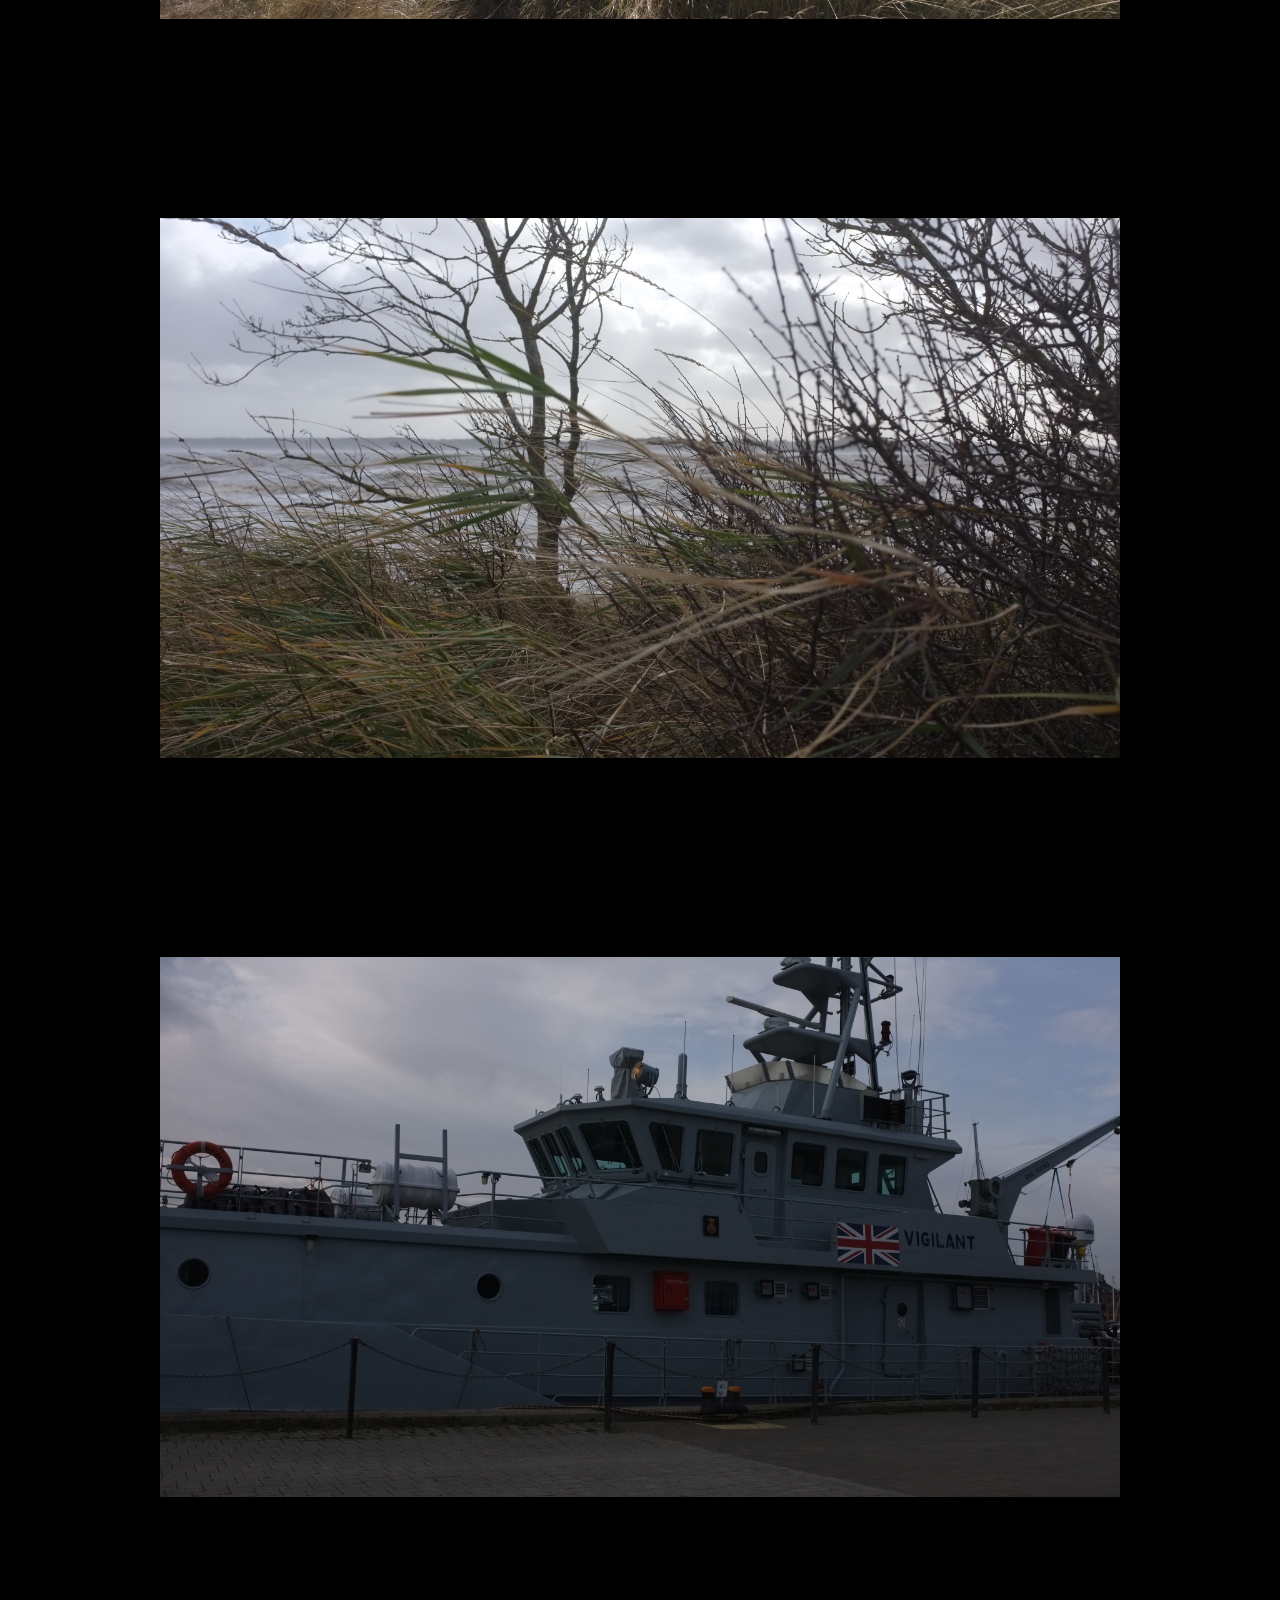
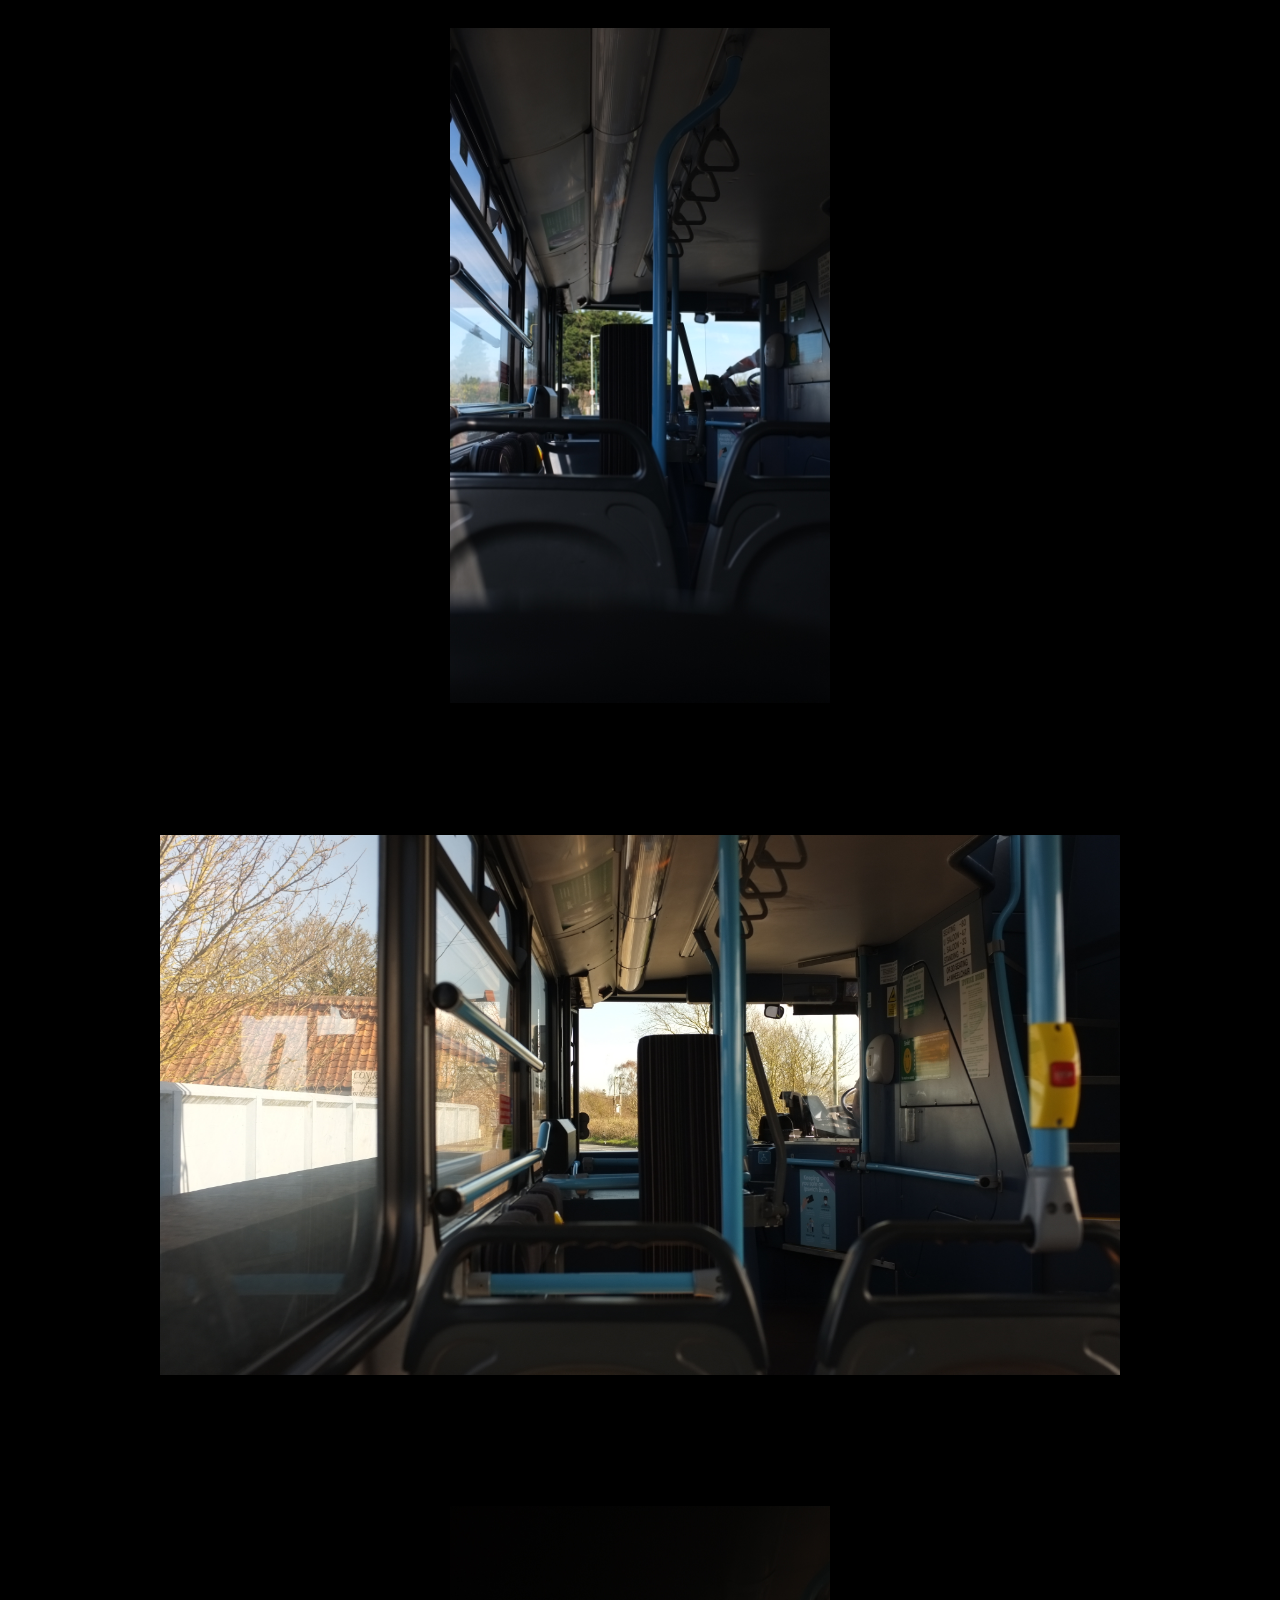
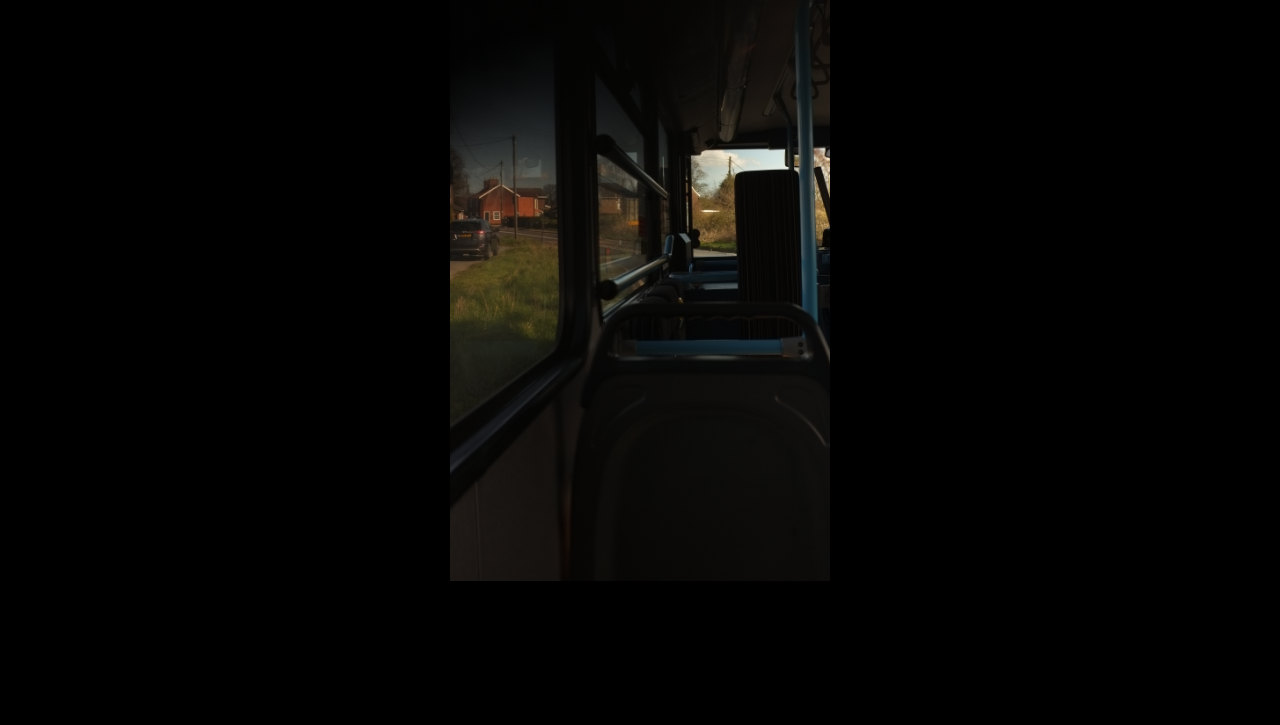
<file: ProjectThree.html>
<!DOCTYPE html>
<html lang="en">
<head>
    <meta charset="UTF-8">
    <meta name="viewport" content="width=device-width, initial-scale=1.0">
    <title>About - Photography</title>
    <link rel="stylesheet" href="styles.css">
</head>
<body>

    <header>
        <h1>FP</h1>

        <details class="menu">
            <summary>Photos</summary>
            <nav>
                <a href="./index.html">Main</a>
                <a href="./IntheCity.html">Travelling - In the City</a>  
                <a href="./OntheRoad.html">Travelling - On Road</a>
                <a href="./ProjectOne.html">Colchester River</a>
                <a href="./ProjectTwo.html">Geneva</a>
                <a href="./ProjectThree.html">Desperate</a>
                <a href="./ProjectFour.html">Travel to College</a>
                <a href="./ProjectFive.html">Barbican</a>
                <a href="./ProjectSix.html">Brisbane</a>
                <a href="./Newcastle.html">Newcastle</a>
                <a href="./TheRest.html">The Rest</a>
            </nav>
        </details>
    </header>

    <main class="about-page">

        <section class="about-text">
            <h2>Desperate</h2>

            <p>
                I didn't take any form of art in college, which permanently stopped me from using the dark room. 
                I spoke to a member of staff who wanted to see my work, but this was pretty early on for me in terms of picking up a camera.
                For the next week I filled an 8GB memory card with mostly useless photos trying to scrape together something worth showing. 
                In the end I wasnt allowed in due to a staff member needing to be present. 
                But it did bring together a very desperate performance of taking photos of everything. These were the only photos I would consider displaying.
            </p>

            <p>
                
            </p>
            
        </section>

    </main>
<p>



</p>
    <section class="photo-feed">

            <article class="photo-item">
                <img src="desperate/DSCF3848.JPG"Landscape">
            </article>

            <article class="photo-item">
                <img src="desperate/DSCF3810.JPG"Landscape">
            </article>

            <article class="photo-item">
                <img src="desperate/DSCF3823.JPG" alt="Portrait">
            </article>

            <article class="photo-item">
                <img src="desperate/DSCF3853.JPG" alt="Street Photography">
            </article>

            <article class="photo-item">
                <img src="desperate/DSCF3857.JPG" alt="Wildlife">
            </article>

            <article class="photo-item">
                <img src="desperate/DSCF3867.JPG" alt="Landscape">
            </article>

            <article class="photo-item">
                <img src="desperate/DSCF3902.JPG" alt="Portrait">
            </article>

            <article class="photo-item">
                <img src="desperate/DSCF3916.JPG" alt="Portrait">
            </article>

            <article class="photo-item">
                <img src="desperate/DSCF3917.JPG" alt="Portrait">
            </article>

        </section>

</body>
</html>
</file>
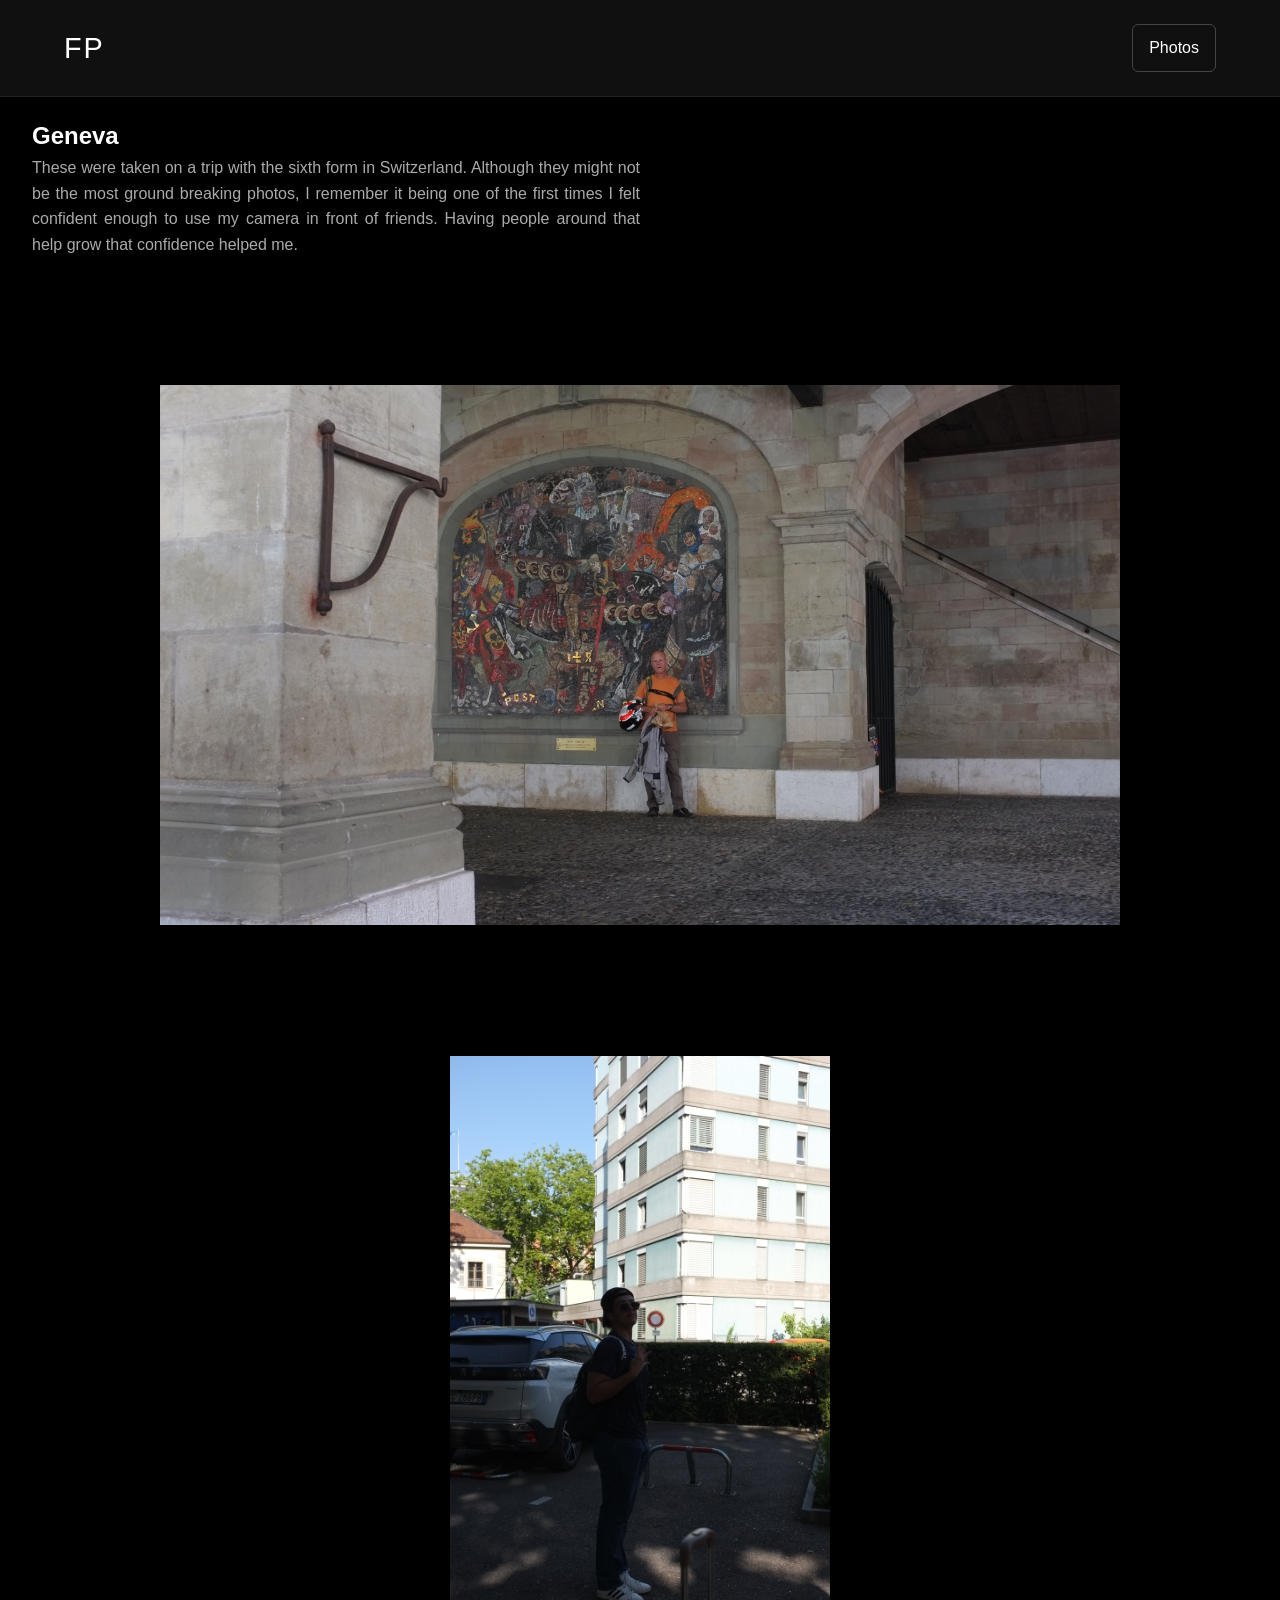
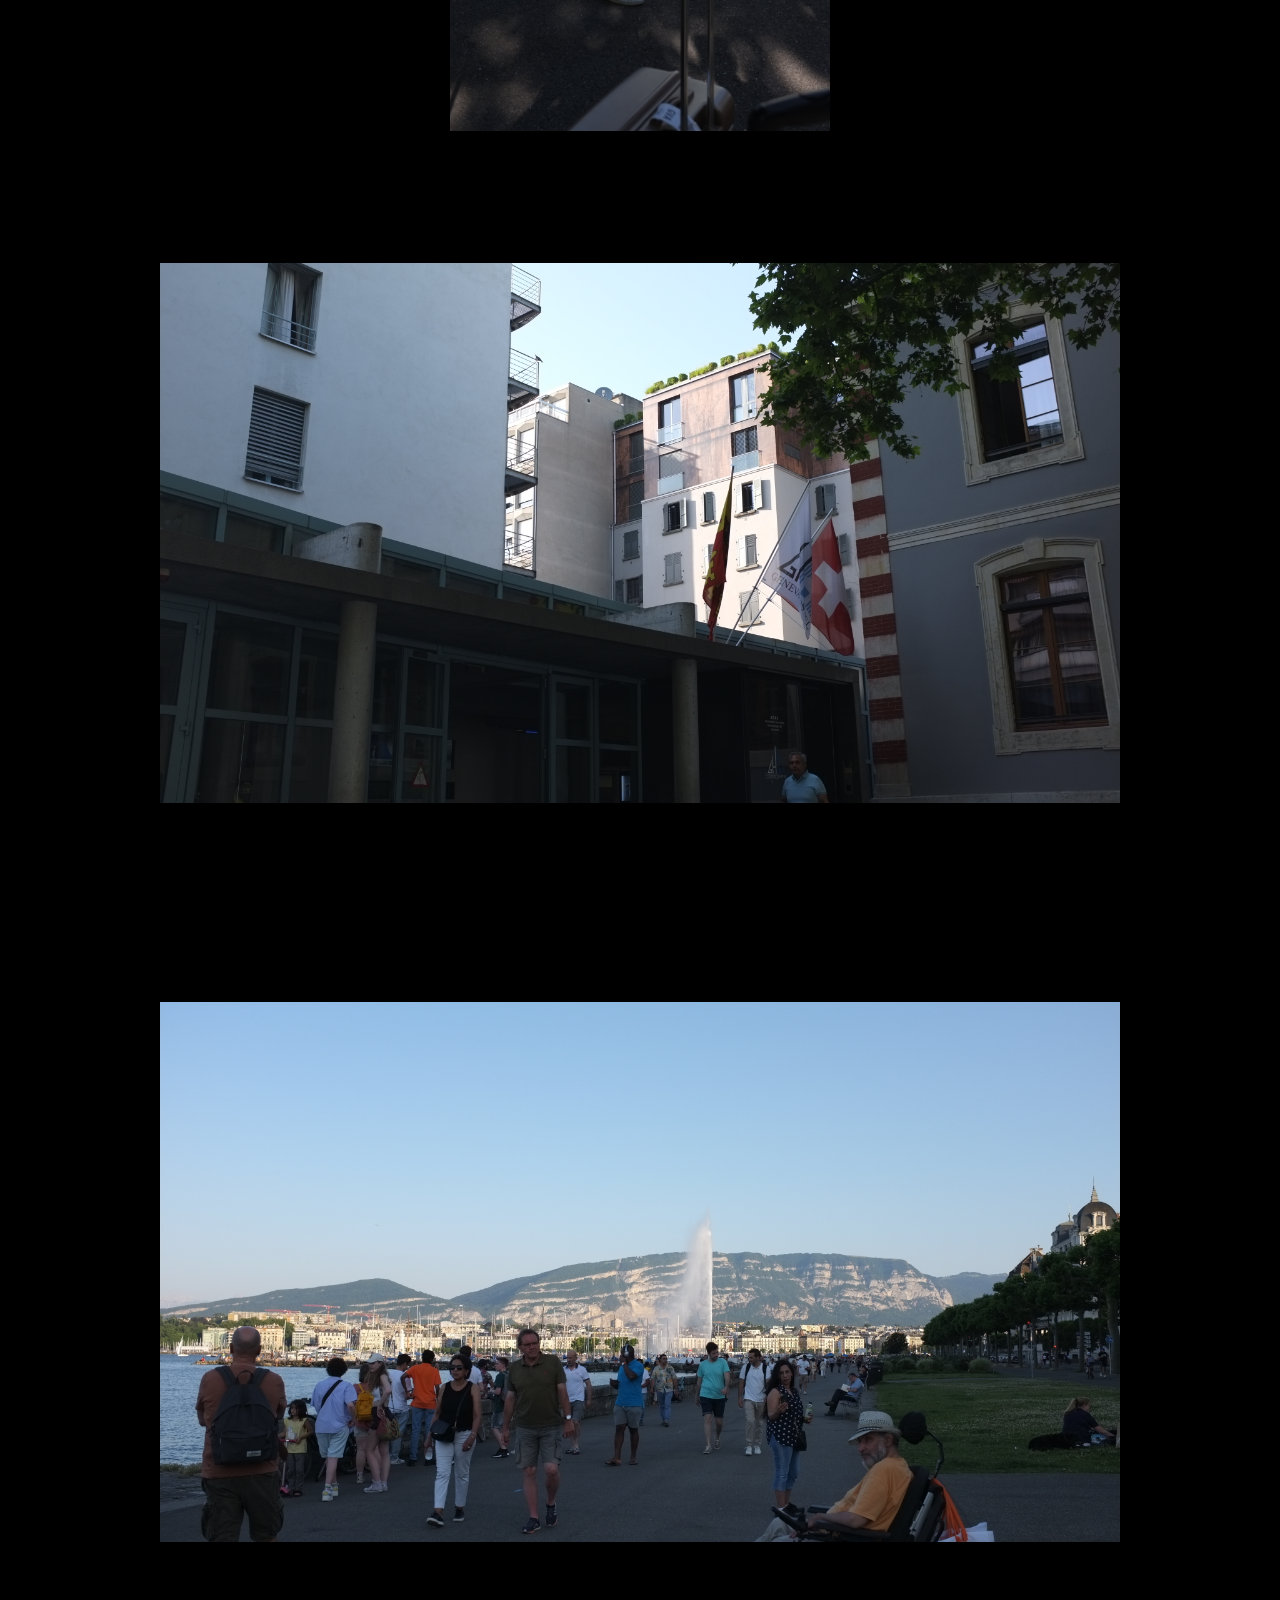
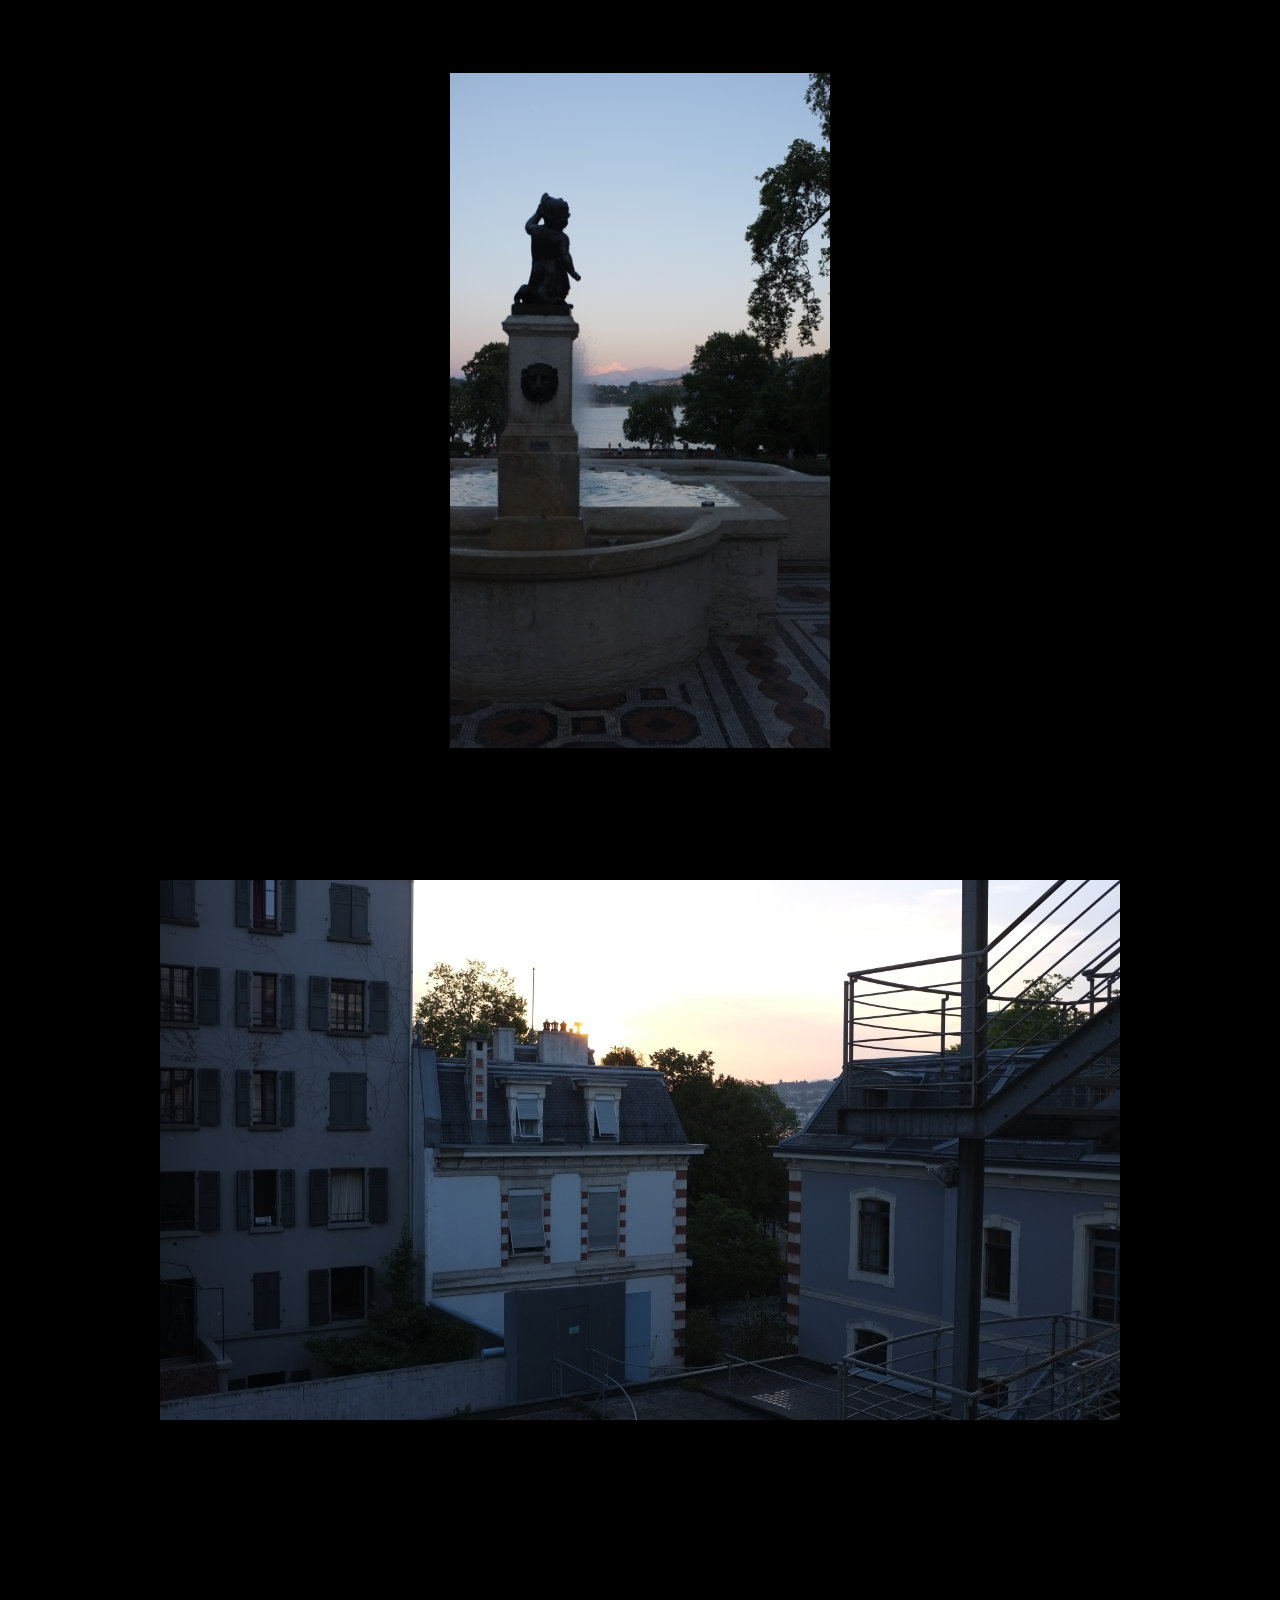
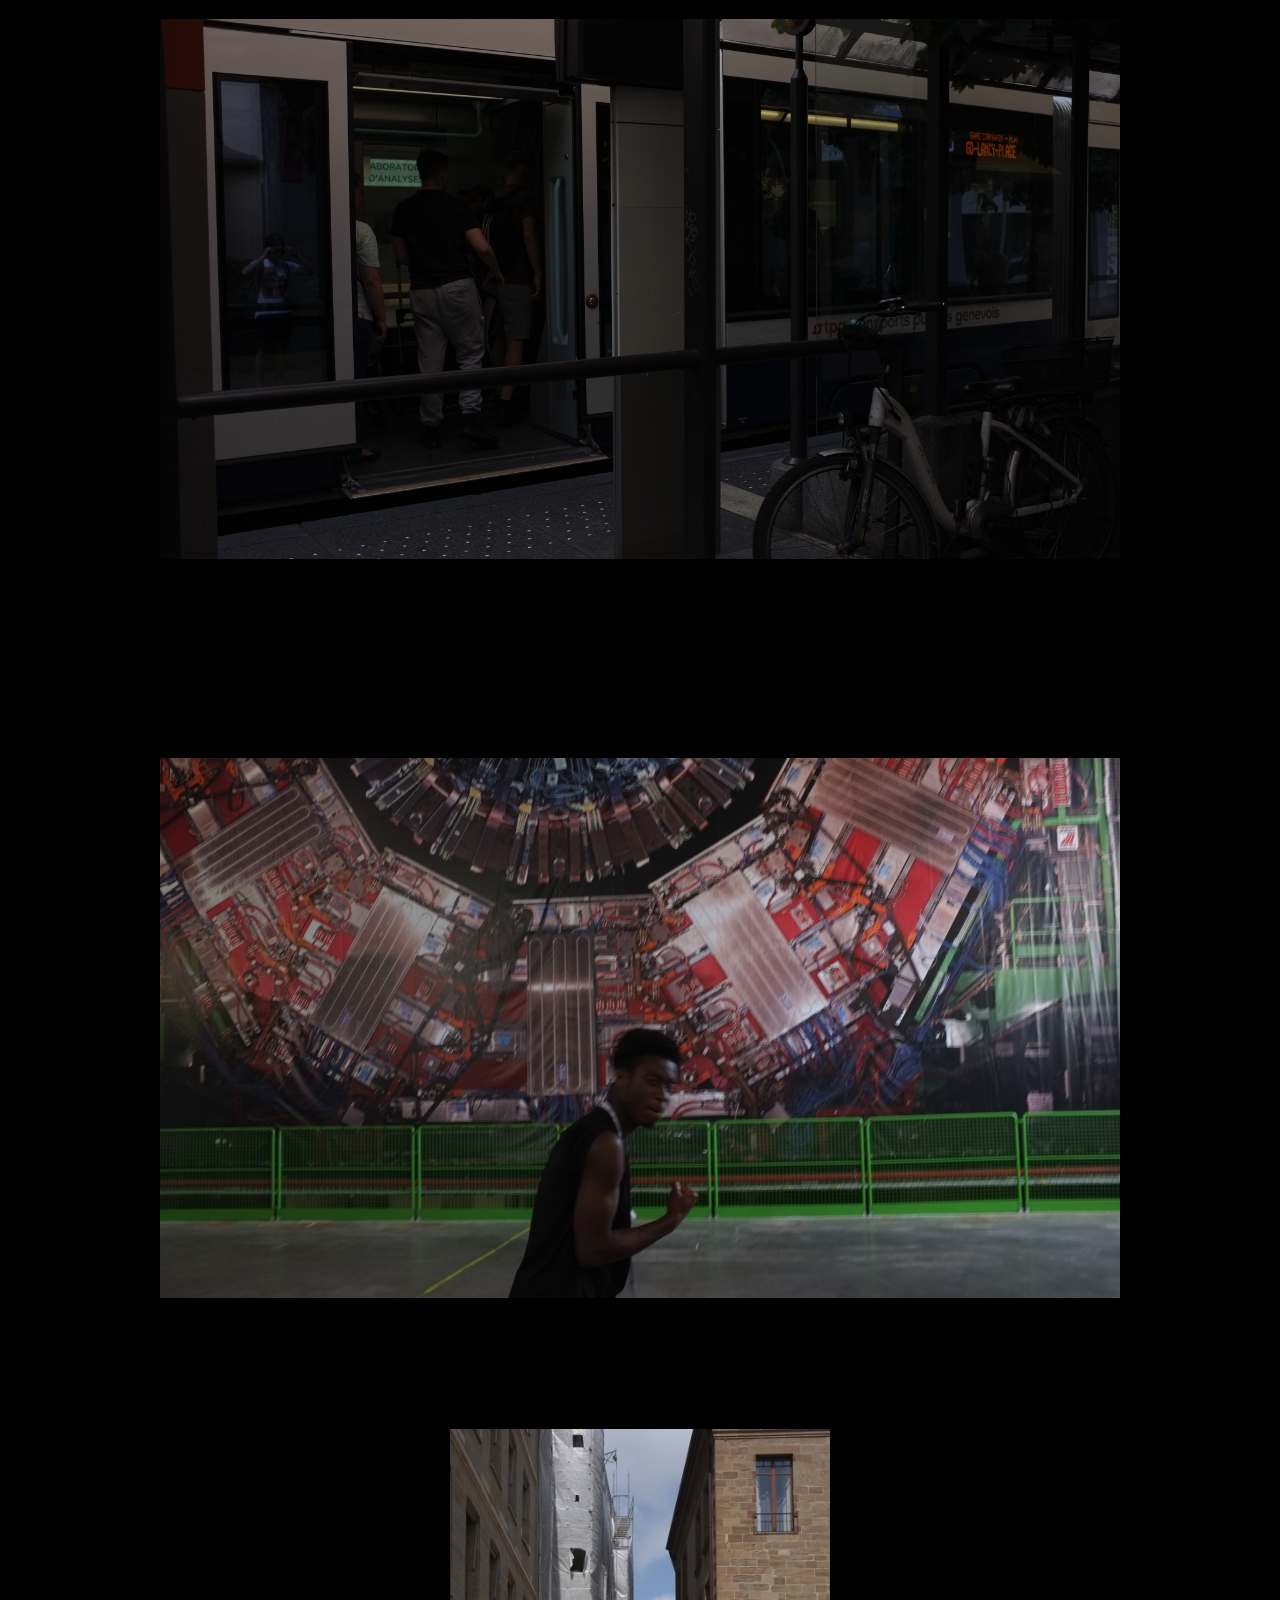
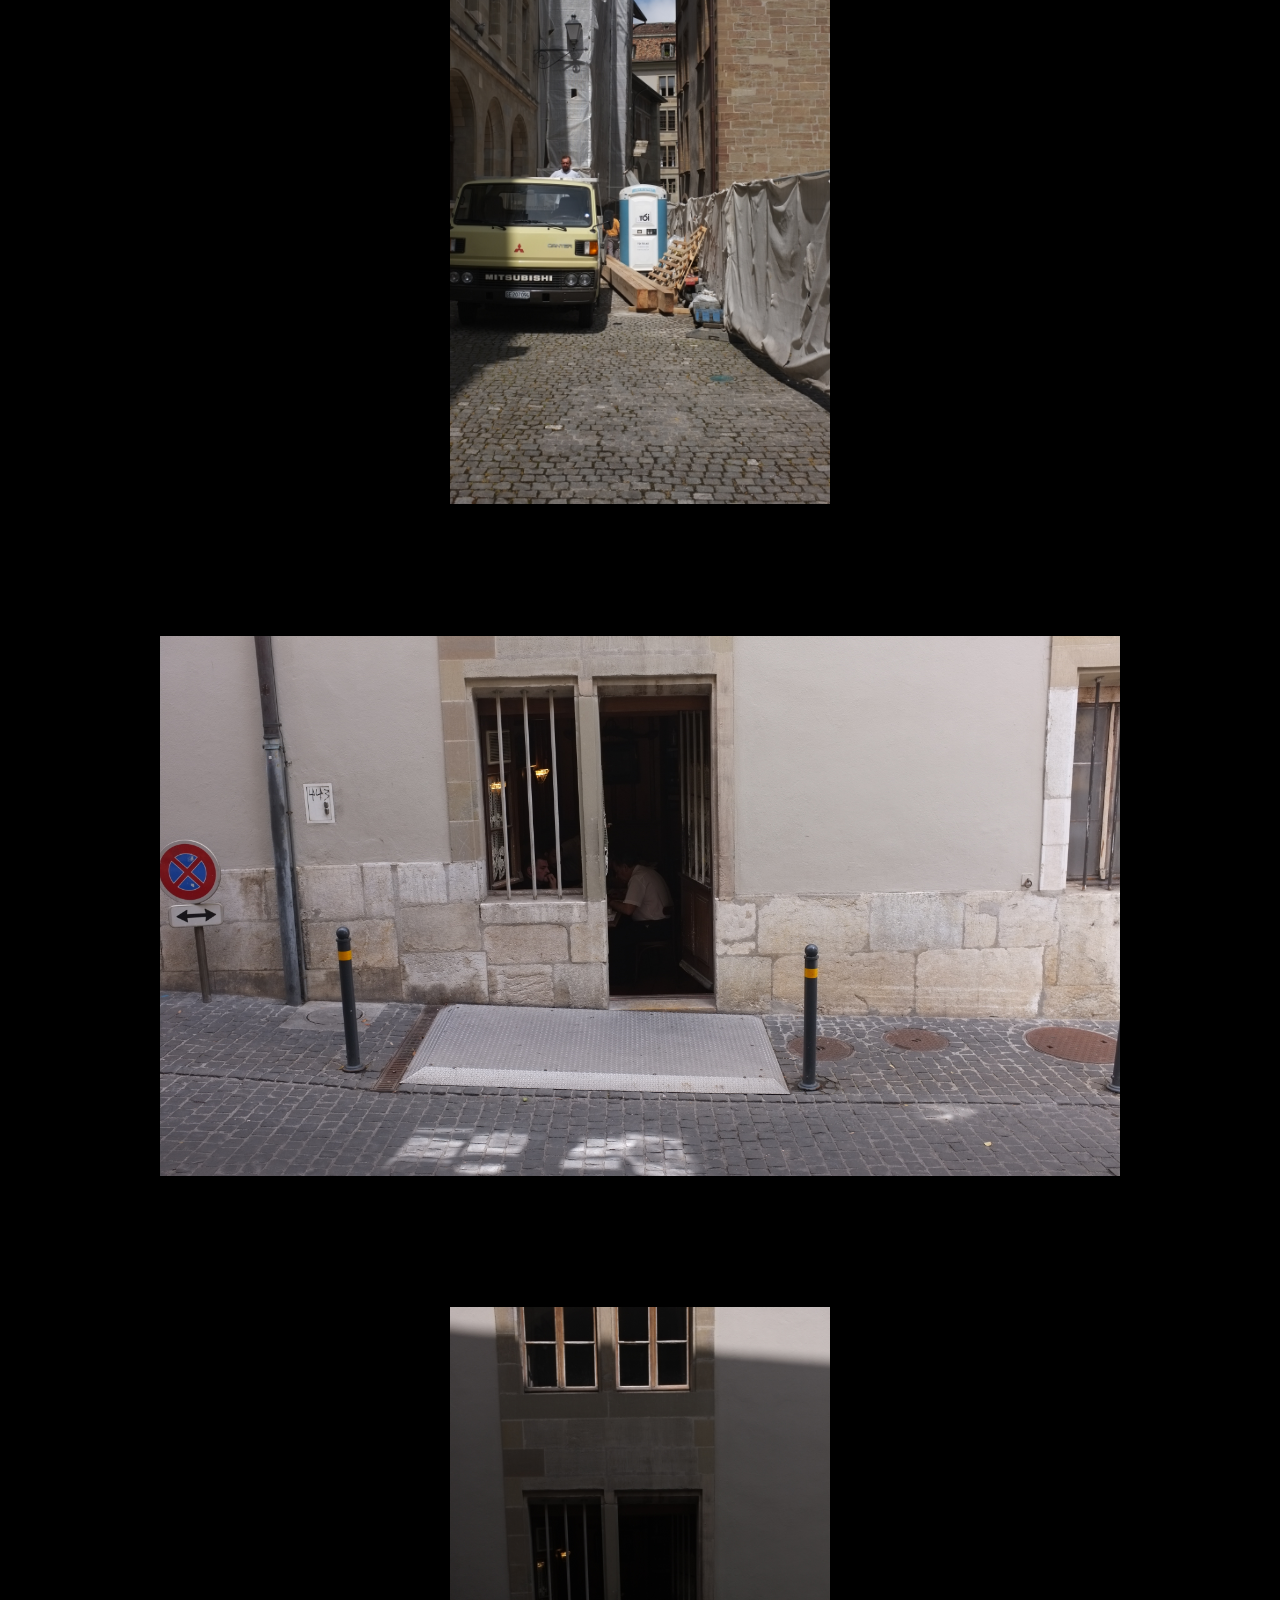
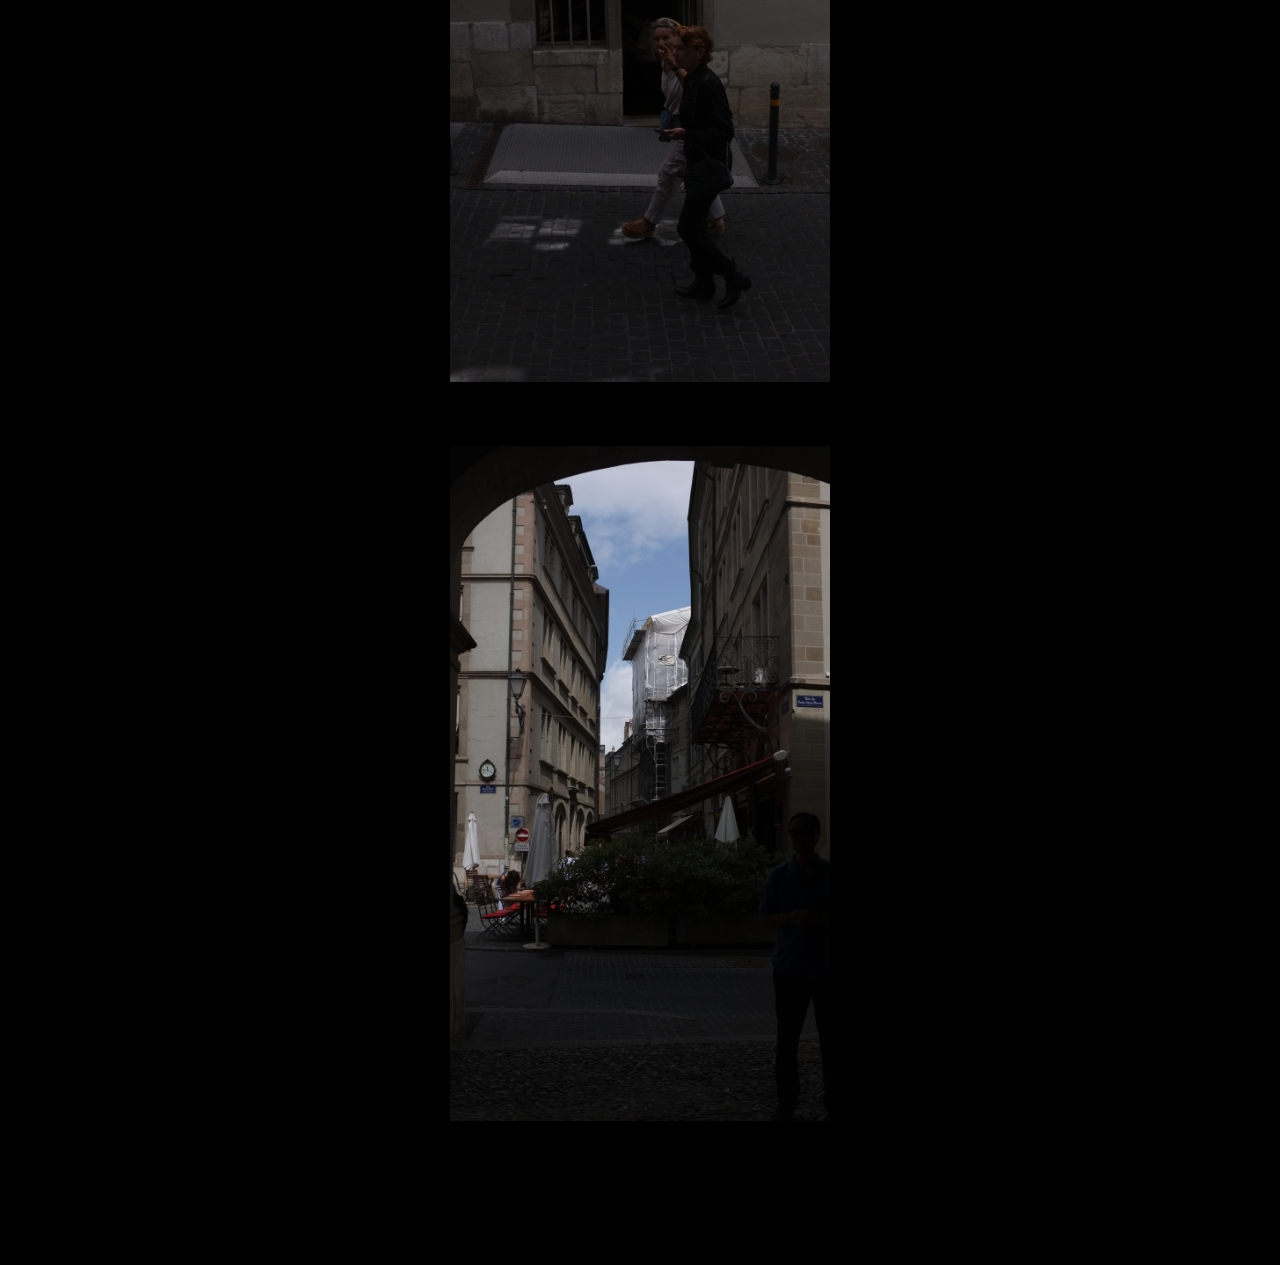
<file: ProjectTwo.html>
<!DOCTYPE html>
<html lang="en">
<head>
    <meta charset="UTF-8">
    <meta name="viewport" content="width=device-width, initial-scale=1.0">
    <title>About - Photography</title>
    <link rel="stylesheet" href="styles.css">
</head>
<body>

    <header>
        <h1>FP</h1>

        <details class="menu">
            <summary>Photos</summary>
            <nav>
                <a href="./index.html">Main</a>
                <a href="./IntheCity.html">Travelling - In the City</a>  
                <a href="./OntheRoad.html">Travelling - On Road</a>
                <a href="./ProjectOne.html">Colchester River</a>
                <a href="./ProjectTwo.html">Geneva</a>
                <a href="./ProjectThree.html">Desperate</a>
                <a href="./ProjectFour.html">Travel to College</a>
                <a href="./ProjectFive.html">Barbican</a>
                <a href="./ProjectSix.html">Brisbane</a>
                <a href="./Newcastle.html">Newcastle</a>
                <a href="./TheRest.html">The Rest</a>
            </nav>
        </details>
    </header>

    <main class="about-page">

        <section class="about-text">
            <h2>Geneva</h2>

            <p>
                These were taken on a trip with the sixth form in Switzerland. Although they might not be the most ground breaking 
                photos, I remember it being one of the first times I felt confident enough to use my camera in front of friends.
                Having people around that help grow that confidence helped me.
            </p>

            <p>
                
            </p>
            
        </section>

    </main>
<p>



</p>
    <section class="photo-feed">

            <article class="photo-item">
                <img src="Switzerland/DSCF4211.JPG"Landscape">
            </article>

            <article class="photo-item">
                <img src="Switzerland/DSCF4137.JPG"Landscape">
            </article>

            <article class="photo-item">
                <img src="Switzerland/DSCF4144.JPG" alt="Portrait">
            </article>

            <article class="photo-item">
                <img src="Switzerland/DSCF4150.JPG" alt="Street Photography">
            </article>

            <article class="photo-item">
                <img src="Switzerland/DSCF4161.JPG" alt="Wildlife">
            </article>

            <article class="photo-item">
                <img src="Switzerland/DSCF4168.JPG" alt="Landscape">
            </article>

            <article class="photo-item">
                <img src="Switzerland/DSCF4179.JPG" alt="Portrait">
            </article>

            <article class="photo-item">
                <img src="Switzerland/DSCF4187.JPG" alt="Portrait">
            </article>

            <article class="photo-item">
                <img src="Switzerland/DSCF4201.JPG" alt="Portrait">
            </article>

            <article class="photo-item">
                <img src="Switzerland/DSCF4204.JPG" alt="Portrait">
            </article>

            <article class="photo-item">
                <img src="Switzerland/DSCF4208.JPG" alt="Portrait">
            </article>
            
            <article class="photo-item">
                <img src="Switzerland/DSCF4210.JPG" alt="Portrait">
            </article>

        </section>

</body>
</html>
</file>
<file: styles.css>
/* ==========================
   RESET
========================== */

* {
    margin: 0;
    padding: 0;
    box-sizing: border-box;
}

/* ==========================
   GLOBAL
========================== */

body {
    background: #000000;
    color: white;
    font-family: "Anek Devanagari", sans-serif;
    font-weight: 200;
    font-style: normal;
    line-height: 1.6;
}

img {
    display: block;
    width: 100%;
}

/* ==========================
   HEADER
========================== */

header {
    position: sticky;
    top: 0;
    z-index: 1000;

    display: flex;
    justify-content: space-between;
    align-items: center;

    padding: 1.5rem 5%;

    background: rgba(17, 17, 17, 0.95);
    backdrop-filter: blur(10px);

    border-bottom: 1px solid #222;
}

header h1 {
    font-size: 1.8rem;
    font-weight: 100;
    letter-spacing: 2px;
    
}

/* ==========================
   MENU
========================== */

.menu {
    position: relative;
    
}

.menu summary {
    list-style: none;
    cursor: crosshair;
    border: 1px solid #444;
    border-radius: 6px;
    padding: 10px 16px;
    user-select: none;
}

.menu summary::-webkit-details-marker {
    display: none;
}

.menu summary:hover {
    background: #222;
}

.menu nav {
    position: absolute;
    top: 110%;
    right: 0;

    width: 220px;

    background: #1b1b1b;
    border: 1px solid #333;
    border-radius: 6px;

    overflow: hidden;
}

.menu nav a {
    display: block;
    padding: 14px 18px;
    color: white;
    text-decoration: none;
}

.menu nav a:hover {
    background: #2a2a2a;
}

/* ==========================
   HERO
========================== */

.hero {
    text-align: left;
    padding: 5rem 1rem 4rem;
}

.hero h2 {
    font-size: 3rem;
    font-weight: 100;
    margin-bottom: 1rem;
    margin-left: 10%;
}

.hero p {
    margin-left: 30%;
    color: #aaa;
    font-size: 1.1rem;
    font-weight: 100;
}

/* ==========================
   PHOTO FEED
========================== */

.photo-feed {
    width: 100%;
    padding-bottom: 5rem;
    /*object-fit: contain;*/
}

.photo-item {
    width: 75%;
    margin: 0 auto 4rem auto;
}

.photo-item img {
    width: 100%;
    height: 75vh;

    border-radius: 10px;

    transition: transform 0.4s ease;
    cursor: crosshair;
    /*
    width: 100%;
    height: auto;
    
    width: 100vw;
    height: 100vh;
    object-fit: cover;
    object-position: center;
    display: block;*/
    
    object-fit: contain;
    background: black;
}
.photo-item img {
    width: 100%;
    height: 75vh;

    border-radius: 10px;

    transition: transform 0.4s ease;
    cursor: crosshair;
    /*
    width: 100%;
    height: auto;
    
    width: 100vw;
    height: 100vh;
    object-fit: cover;
    object-position: center;
    display: block;*/
    
    object-fit: contain;
    background: black;
}



.photo-item img:hover {
    transform: scale(1.01);
}

/* ==========================
   TABLET
========================== */

@media (max-width: 1024px) {

    .photo-item {
        width: 85%;
    }

    .hero h2 {
        font-size: 2.5rem;
        font-weight: 100;
    }
}

/* ==========================
   MOBILE
========================== */

@media (max-width: 768px) {

    header {
        padding: 1rem;
    }

    header h1 {
        font-size: 1.2rem;
       font-weight: 100;
    }

    .hero {
        padding: 3rem 1rem;
    }

    .hero h2 {
        font-size: 2rem;
       font-weight: 100;
    }

    .hero p {
        font-size: 1rem;
    }

    .photo-item {
        width: 95%;
        margin-bottom: 2rem;
    }

    .menu nav {
        width: 180px;
    }
}

/* ==========================
   SMALL PHONES
========================== */

@media (max-width: 480px) {

    .hero h2 {
        font-size: 1.6rem;
    }

    .hero p {
        font-size: 0.9rem;
    }

    .photo-item {
        width: 100%;
        padding: 0 0.5rem;
    }
}

.about-page {
    margin-top: 20px;
    margin-bottom: 60px;
}

.about-page p{
    text-align: justify;
    text-justify: inter-word;
    margin-right: 50%;
    padding-left: 2.5%;
    color: #aaa;
}
.about-page h2{
   padding-left: 2.5%; 
}
</file>
